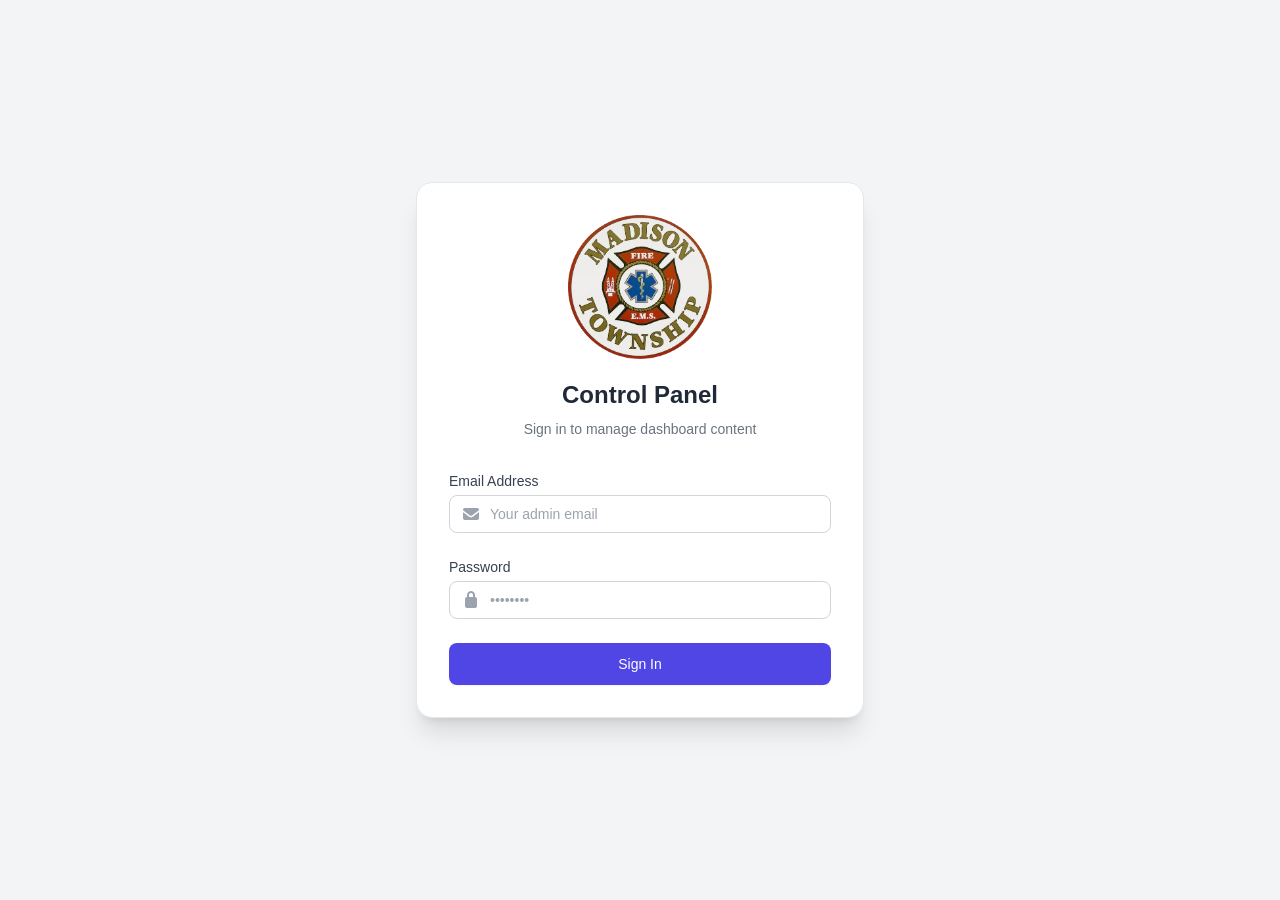
<file: deptadmin/index.html>
<!DOCTYPE html>
<html lang="en">
<head>
    <meta charset="UTF-8">
    <meta name="viewport" content="width=device-width, initial-scale=1.0, user-scalable=no, maximum-scale=1">
    <meta http-equiv="Content-Security-Policy" content="default-src 'self'; script-src 'self'; style-src 'self' 'unsafe-inline'; img-src 'self' data: https:; connect-src 'self' https: wss:; frame-src https:; object-src 'none'; base-uri 'none'; form-action 'self'">
    <title>MTFD Dashboard Admin</title>
    <link rel="icon" type="image/png" href="../Assets/madlogo.png">
    <link rel="apple-touch-icon" href="../Assets/madlogo.png">
    
    <meta name="apple-mobile-web-app-capable" content="yes">
    <meta name="mobile-web-app-capable" content="yes">
    <meta name="apple-mobile-web-app-title" content="DB ADMIN">
    <meta name="apple-mobile-web-app-status-bar-style" content="default">

    <link rel="stylesheet" href="../app/styles.css">
    <link rel="stylesheet" href="../app/admin-icons.css">

    <link rel="stylesheet" href="style.css">

    <script src="../app/firebase-client.js"></script>
    <script src="../app/safe-content.js"></script>
    <script type="module" src="main.js"></script>
</head>
<body class="flex h-screen overflow-hidden text-gray-800 bg-gray-100 relative font-inter">

    <div id="login-view" class="fixed inset-0 z-[100] bg-gray-100 flex flex-col items-center justify-center p-4">
        <div class="bg-white p-8 rounded-2xl shadow-xl w-full max-w-md border border-gray-200">
            <div class="text-center mb-8">
                <img src="../Assets/madlogo.png" alt="Madison Township Fire Department logo" class="mx-auto h-36 w-36 object-contain mb-5">
                <h1 class="text-2xl font-bold text-gray-800">Control Panel</h1>
                <p class="text-gray-500 text-sm mt-2">Sign in to manage dashboard content</p>
            </div>
            
            <form id="login-form" class="space-y-6">
                <div>
                    <label for="email" class="block text-sm font-medium text-gray-700 mb-1">Email Address</label>
                    <div class="relative">
                        <div class="absolute inset-y-0 left-0 pl-3 flex items-center pointer-events-none">
                            <i class="fa-solid fa-envelope text-gray-400"></i>
                        </div>
                        <input type="email" id="email" name="email" required class="block w-full pl-10 pr-3 py-2 border border-gray-300 rounded-lg focus:ring-indigo-500 focus:border-indigo-500 sm:text-sm" placeholder="Your admin email">
                    </div>
                </div>

                <div>
                    <label for="password" class="block text-sm font-medium text-gray-700 mb-1">Password</label>
                    <div class="relative">
                        <div class="absolute inset-y-0 left-0 pl-3 flex items-center pointer-events-none">
                            <i class="fa-solid fa-lock text-gray-400"></i>
                        </div>
                        <input type="password" id="password" name="password" required class="block w-full pl-10 pr-3 py-2 border border-gray-300 rounded-lg focus:ring-indigo-500 focus:border-indigo-500 sm:text-sm" placeholder="••••••••">
                    </div>
                </div>

                <div id="login-error" class="hidden bg-red-50 text-red-600 text-sm p-3 rounded-lg border border-red-200 flex items-center">
                    <i class="fa-solid fa-circle-exclamation mr-2"></i>
                    <span id="login-error-msg">Invalid credentials</span>
                </div>

                <button type="submit" id="login-btn" class="w-full flex justify-center py-2.5 px-4 border border-transparent rounded-lg shadow-sm text-sm font-medium text-white bg-indigo-600 hover:bg-indigo-700 focus:outline-none focus:ring-2 focus:ring-offset-2 focus:ring-indigo-500 transition-colors">
                    Sign In
                </button>
            </form>
        </div>
    </div>

    <div id="mobile-header" class="hidden fixed w-full z-30 flex bg-white border-b p-4 md:hidden items-center justify-between h-16">
        <div class="flex items-center font-bold text-xl text-gray-800">
            <img src="../Assets/madlogo.png" alt="MTFD logo" class="h-8 w-8 object-contain mr-3">
            Admin
        </div>
        <button id="mobileMenuBtn" class="text-gray-500 hover:text-gray-900 focus:outline-none">
            <i class="fa-solid fa-bars text-2xl"></i>
        </button>
    </div>

    <aside id="sidebar" class="hidden bg-white border-r w-64 flex-shrink-0 fixed md:static h-full z-40 transform -translate-x-full md:translate-x-0 transition-transform duration-300 ease-in-out flex flex-col">
        <div class="h-16 flex items-center px-6 border-b">
            <img src="../Assets/madlogo.png" alt="MTFD logo" class="h-12 w-12 object-contain mr-3">
            <div class="text-center">
                <span class="text-xl font-bold text-gray-800">MTFD ADMIN</span>
            </div>
        </div>

        <div class="flex-1 overflow-y-auto no-scrollbar py-4">
            <nav class="space-y-1">
                <a href="#" data-route="dashboard" id="nav-dashboard" class="nav-item active flex items-center px-6 py-3 text-gray-600 hover:bg-gray-50 hover:text-gray-900 transition-colors border-l-4 border-transparent">
                    <i class="fa-solid fa-chart-line w-6"></i>
                    <span class="font-medium">Overview</span>
                </a>

                <div class="px-6 pt-4 pb-2 text-xs font-semibold text-gray-400 uppercase tracking-wider">Communication</div>
                
                <a href="#" data-route="news" id="nav-news" class="nav-item flex items-center px-6 py-3 text-gray-600 hover:bg-gray-50 hover:text-gray-900 transition-colors border-l-4 border-transparent">
                    <i class="fa-solid fa-newspaper w-6"></i>
                    <span class="font-medium">News Feed</span>
                </a>
                <a href="#" data-route="ticker" id="nav-ticker" class="nav-item flex items-center px-6 py-3 text-gray-600 hover:bg-gray-50 hover:text-gray-900 transition-colors border-l-4 border-transparent">
                    <i class="fa-solid fa-scroll w-6"></i>
                    <span class="font-medium">Ticker Feed</span>
                </a>

                <div class="px-6 pt-4 pb-2 text-xs font-semibold text-gray-400 uppercase tracking-wider">Operations</div>

                <a href="#" data-route="units" id="nav-units" class="nav-item flex items-center px-6 py-3 text-gray-600 hover:bg-gray-50 hover:text-gray-900 transition-colors border-l-4 border-transparent">
                    <i class="fa-solid fa-truck-medical w-6"></i>
                    <span class="font-medium">Unit Status</span>
                </a>
                <a href="#" data-route="addresses" id="nav-addresses" class="nav-item flex items-center px-6 py-3 text-gray-600 hover:bg-gray-50 hover:text-gray-900 transition-colors border-l-4 border-transparent">
                    <i class="fa-solid fa-map-location-dot w-6"></i>
                    <span class="font-medium">Notable Addresses</span>
                </a>
                <a href="#" data-route="tasks" id="nav-tasks" class="nav-item flex items-center px-6 py-3 text-gray-600 hover:bg-gray-50 hover:text-gray-900 transition-colors border-l-4 border-transparent">
                    <i class="fa-solid fa-list-check w-6"></i>
                    <span class="font-medium">Daily Tasks</span>
                </a>
                <a href="#" data-route="maintenance" id="nav-maintenance" class="nav-item flex items-center px-6 py-3 text-gray-600 hover:bg-gray-50 hover:text-gray-900 transition-colors border-l-4 border-transparent">
                    <i class="fa-solid fa-wrench w-6"></i>
                    <span class="font-medium">Maintenance</span>
                </a>

                <!-- External Links Section -->
                <div class="px-6 pt-4 pb-2 text-xs font-semibold text-gray-400 uppercase tracking-wider">Resources</div>
                
                <a href="https://docs.google.com/presentation/d/1oB6yyEK9UzcGxBrYCue6SYwv5uY3SQtaEXyqaV44ha8/edit?slide=id.p#slide=id.p" target="_blank" rel="noopener noreferrer" class="nav-item flex items-center px-6 py-3 text-gray-600 hover:bg-gray-50 hover:text-gray-900 transition-colors border-l-4 border-transparent">
                    <i class="fa-solid fa-arrow-up-right-from-square w-6"></i>
                    <span class="font-medium">Slides</span>
                </a>
                <a href="https://manage.bryx911.com/login" target="_blank" rel="noopener noreferrer" class="nav-item flex items-center px-6 py-3 text-gray-600 hover:bg-gray-50 hover:text-gray-900 transition-colors border-l-4 border-transparent">
                    <i class="fa-solid fa-arrow-up-right-from-square w-6"></i>
                    <span class="font-medium">Bryx Manager</span>
                </a>
                <a href="https://ago.clarkcountyohio.gov/sheriffdispatch" target="_blank" rel="noopener noreferrer" class="nav-item flex items-center px-6 py-3 text-gray-600 hover:bg-gray-50 hover:text-gray-900 transition-colors border-l-4 border-transparent">
                    <i class="fa-solid fa-arrow-up-right-from-square w-6"></i>
                    <span class="font-medium">Dispatch Map</span>
                </a>
            </nav>
        </div>

        <div class="p-4 border-t bg-gray-50">
            <a href="../admin.html" class="w-full flex items-center px-3 py-2 mb-3 text-sm font-medium text-indigo-700 hover:bg-indigo-50 rounded-lg transition-colors">
                <i class="fa-solid fa-sliders w-6"></i> Master Settings
            </a>
            <div class="flex items-center justify-between">
                <div class="flex items-center">
                    <div class="w-8 h-8 rounded-full bg-indigo-100 flex items-center justify-center text-indigo-600 font-bold">
                        <i class="fa-regular fa-user"></i>
                    </div>
                    <div class="ml-3 truncate">
                        <p class="text-sm font-medium text-gray-700 truncate w-24" id="userStatus">Connecting...</p>
                        <p class="text-xs text-gray-500">Admin Access</p>
                    </div>
                </div>
                <button id="sign-out-button" class="text-gray-400 hover:text-red-600 transition-colors p-2 rounded-full hover:bg-red-50" title="Sign Out">
                    <i class="fa-solid fa-right-from-bracket"></i>
                </button>
            </div>
        </div>
    </aside>

    <div id="sidebarOverlay" class="fixed inset-0 bg-gray-800 bg-opacity-50 z-30 hidden md:hidden"></div>

    <main class="hidden flex-1 overflow-y-auto h-full pt-16 md:pt-0 bg-gray-100 relative" id="main-content">
        
        <div id="view-dashboard" class="view-section active p-6">
            <h1 class="text-3xl font-bold text-gray-900 mb-2">Dashboard</h1>
            <p class="text-gray-500 mb-6">Welcome to the Madison Township Fire Dashboard Control Panel</p>

            <div class="mb-8">
                <button id="force-reload-btn" class="flex items-center justify-center px-4 py-3 border border-transparent rounded-lg shadow-sm text-sm font-medium text-white bg-red-600 hover:bg-red-700 focus:outline-none focus:ring-2 focus:ring-offset-2 focus:ring-red-500 transition-colors w-full md:w-auto" title="Forces all dashboards to reload and clear their cache. Use if slides are not updating.">
                    <i class="fa-solid fa-bolt mr-2"></i> Force Reload All Dashboards
                </button>
            </div>

            <div id="dashboard-grid" class="grid grid-cols-1 md:grid-cols-2 lg:grid-cols-3 gap-6">
                
                <div data-route="news" role="button" tabindex="0" class="bg-white p-6 rounded-xl shadow-sm hover:shadow-md transition cursor-pointer border border-gray-100 group">
                    <div class="flex items-center justify-between mb-4">
                        <div class="p-3 rounded-full bg-blue-100 text-blue-600 group-hover:bg-blue-600 group-hover:text-white transition">
                            <i class="fa-solid fa-newspaper text-xl"></i>
                        </div>
                        <i class="fa-solid fa-chevron-right text-gray-300"></i>
                    </div>
                    <h3 class="text-lg font-bold text-gray-800">News Feed</h3>
                    <p class="text-gray-500 text-sm mt-1">Manage announcements and station news.</p>
                </div>

                <div data-route="units" role="button" tabindex="0" class="bg-white p-6 rounded-xl shadow-sm hover:shadow-md transition cursor-pointer border border-gray-100 group">
                    <div class="flex items-center justify-between mb-4">
                        <div class="p-3 rounded-full bg-green-100 text-green-600 group-hover:bg-green-600 group-hover:text-white transition">
                            <i class="fa-solid fa-truck-medical text-xl"></i>
                        </div>
                        <i class="fa-solid fa-chevron-right text-gray-300"></i>
                    </div>
                    <h3 class="text-lg font-bold text-gray-800">Unit Status</h3>
                    <p class="text-gray-500 text-sm mt-1">Update operational status and locations.</p>
                </div>

                <div data-route="ticker" role="button" tabindex="0" class="bg-white p-6 rounded-xl shadow-sm hover:shadow-md transition cursor-pointer border border-gray-100 group">
                    <div class="flex items-center justify-between mb-4">
                        <div class="p-3 rounded-full bg-purple-100 text-purple-600 group-hover:bg-purple-600 group-hover:text-white transition">
                            <i class="fa-solid fa-scroll text-xl"></i>
                        </div>
                        <i class="fa-solid fa-chevron-right text-gray-300"></i>
                    </div>
                    <h3 class="text-lg font-bold text-gray-800">Ticker Feed</h3>
                    <p class="text-gray-500 text-sm mt-1">Control the scrolling message bar.</p>
                </div>

                <div data-route="addresses" role="button" tabindex="0" class="bg-white p-6 rounded-xl shadow-sm hover:shadow-md transition cursor-pointer border border-gray-100 group">
                    <div class="flex items-center justify-between mb-4">
                        <div class="p-3 rounded-full bg-red-100 text-red-600 group-hover:bg-red-600 group-hover:text-white transition">
                            <i class="fa-solid fa-map-location-dot text-xl"></i>
                        </div>
                        <i class="fa-solid fa-chevron-right text-gray-300"></i>
                    </div>
                    <h3 class="text-lg font-bold text-gray-800">Notable Addresses</h3>
                    <p class="text-gray-500 text-sm mt-1">Manage alerts for specific locations.</p>
                </div>

                <div data-route="tasks" role="button" tabindex="0" class="bg-white p-6 rounded-xl shadow-sm hover:shadow-md transition cursor-pointer border border-gray-100 group">
                    <div class="flex items-center justify-between mb-4">
                        <div class="p-3 rounded-full bg-indigo-100 text-indigo-600 group-hover:bg-indigo-600 group-hover:text-white transition">
                            <i class="fa-solid fa-list-check text-xl"></i>
                        </div>
                        <i class="fa-solid fa-chevron-right text-gray-300"></i>
                    </div>
                    <h3 class="text-lg font-bold text-gray-800">Daily Tasks</h3>
                    <p class="text-gray-500 text-sm mt-1">Manage recurring station duties.</p>
                </div>

                <div data-route="maintenance" role="button" tabindex="0" class="bg-white p-6 rounded-xl shadow-sm hover:shadow-md transition cursor-pointer border border-gray-100 group">
                    <div class="flex items-center justify-between mb-4">
                        <div class="p-3 rounded-full bg-yellow-100 text-yellow-600 group-hover:bg-yellow-600 group-hover:text-white transition">
                            <i class="fa-solid fa-wrench text-xl"></i>
                        </div>
                        <i class="fa-solid fa-chevron-right text-gray-300"></i>
                    </div>
                    <h3 class="text-lg font-bold text-gray-800">Maintenance</h3>
                    <p class="text-gray-500 text-sm mt-1">Track repairs and service requests.</p>
                </div>

            </div>
        </div>

        <div id="view-news" class="view-section hidden p-6">
            <h1 class="text-3xl font-bold text-gray-900 mb-6">News Feed</h1>
            <div class="grid grid-cols-1 lg:grid-cols-2 gap-6">
                <div class="w-full">
                    <div class="bg-white p-6 rounded-xl shadow-sm border border-gray-100">
                        <h2 class="text-lg font-bold text-gray-800 mb-4">Create Post</h2>
                        <form id="data-form" class="space-y-4">
                            <div>
                                <label class="block text-xs font-semibold text-gray-600 uppercase mb-1">Title</label>
                                <input type="text" name="Title" class="w-full px-3 py-2 border rounded-lg focus:ring-2 focus:ring-blue-500 text-sm" required>
                            </div>
                            <div>
                                <label class="block text-xs font-semibold text-gray-600 uppercase mb-1">Description</label>
                                <textarea name="Description" rows="4" class="w-full px-3 py-2 border rounded-lg focus:ring-2 focus:ring-blue-500 text-sm" required></textarea>
                            </div>
                            <div>
                                <label class="block text-xs font-semibold text-gray-600 uppercase mb-1">Location</label>
                                <input type="text" name="Location" class="w-full px-3 py-2 border rounded-lg focus:ring-2 focus:ring-blue-500 text-sm">
                            </div>
                            <div class="grid grid-cols-2 gap-3">
                                <div>
                                    <label class="block text-xs font-semibold text-gray-600 uppercase mb-1">Applies To</label>
                                    <select name="Applies To" class="w-full px-3 py-2 border rounded-lg bg-white text-sm" required>
                                        <option value="ALL">ALL</option>
                                        <option value="EMS">EMS</option>
                                        <option value="FIRE">FIRE</option>
                                    </select>
                                </div>
                                <div>
                                    <label class="block text-xs font-semibold text-gray-600 uppercase mb-1">Posted By</label>
                                    <input name="Posted by" class="w-full px-3 py-2 border rounded-lg bg-white text-sm" required type="text" placeholder="Name or rank">
                                </div>
                            </div>
                            <div class="grid grid-cols-1 gap-3">
                                <div>
                                    <label class="block text-xs font-semibold text-gray-600 uppercase mb-1">Post Date</label>
                                    <input type="datetime-local" id="post-date" name="Date/Time to Post" class="w-full px-3 py-2 border rounded-lg text-sm" required>
                                </div>
                                <div>
                                    <label class="block text-xs font-semibold text-gray-600 uppercase mb-1">Remove Date (Optional)</label>
                                    <input type="date" name="Date to Remove" class="w-full px-3 py-2 border rounded-lg text-sm">
                                </div>
                            </div>
                            <button type="submit" id="submit-button" class="w-full bg-blue-600 hover:bg-blue-700 text-white font-semibold py-2 rounded-lg transition text-sm flex justify-center items-center">
                                <span id="button-text">Publish Post</span>
                                <div id="button-loader" class="hidden w-4 h-4 border-2 border-white border-t-transparent rounded-full animate-spin ml-2"></div>
                            </button>
                        </form>
                        <div id="message-box-news" class="mt-4 hidden p-3 rounded-lg text-sm">
                            <p id="message-text-news"></p>
                        </div>
                    </div>
                </div>
                
                <div class="w-full">
                    <div class="bg-white p-6 rounded-xl shadow-sm border border-gray-100 min-h-[500px]">
                        <div class="flex justify-between items-center mb-6">
                            <h2 class="text-lg font-bold text-gray-800">Active Posts</h2>
                            <button id="refresh-posts-button" class="text-blue-600 hover:bg-blue-50 px-3 py-1 rounded text-sm font-medium transition flex items-center">
                                <i class="fa-solid fa-rotate-right mr-2" id="refresh-icon"></i>
                                Refresh
                            </button>
                        </div>
                        <div id="posts-message-area" class="text-center text-sm text-gray-500 mb-4 hidden"></div>
                        <div id="existing-posts-container" class="grid grid-cols-1 gap-4">
                            </div>
                    </div>
                </div>
            </div>
        </div>

        <div id="view-units" class="view-section hidden p-6">
            <h1 class="text-3xl font-bold text-gray-900 mb-6">Unit Status</h1>
            <div class="grid grid-cols-1 lg:grid-cols-2 gap-6">
                <div class="w-full">
                    <div class="bg-white p-6 rounded-xl shadow-sm border border-gray-100">
                        <h2 class="text-lg font-bold text-gray-800 mb-4">Update Status</h2>
                        <form id="update-form" class="space-y-4">
                            <div>
                                <label class="block text-xs font-semibold text-gray-600 uppercase mb-1">Unit</label>
                                <select name="unit" class="w-full px-3 py-2 border rounded-lg bg-white text-sm" required>
                                    <option value="" disabled selected>Select Unit</option>
                                    <option value="MEDIC 77">MEDIC 77</option>
                                    <option value="MEDIC 77A">MEDIC 77A</option>
                                    <option value="ENGINE 77">ENGINE 77</option>
                                    <option value="ENGINE 77A">ENGINE 77A</option>
                                    <option value="BRUSH 77">BRUSH 77</option>
                                    <option value="AIR 77">AIR 77</option>
                                </select>
                            </div>
                            <div>
                                <label class="block text-xs font-semibold text-gray-600 uppercase mb-1">Status</label>
                                <select name="status" class="w-full px-3 py-2 border rounded-lg bg-white text-sm" required>
                                    <option value="In Service">In Service</option>
                                    <option value="Limited Service">Limited Service</option>
                                    <option value="OOS">OOS</option>
                                </select>
                            </div>
                            <div>
                                <label class="block text-xs font-semibold text-gray-600 uppercase mb-1">Location</label>
                                <input type="text" name="location" class="w-full px-3 py-2 border rounded-lg text-sm" required>
                            </div>
                            <div>
                                <label class="block text-xs font-semibold text-gray-600 uppercase mb-1">Comments</label>
                                <textarea name="comments" rows="2" class="w-full px-3 py-2 border rounded-lg text-sm"></textarea>
                            </div>
                            <button type="submit" id="submit-button-unit" class="w-full bg-green-600 hover:bg-green-700 text-white font-semibold py-2 rounded-lg transition text-sm flex justify-center items-center">
                                <span class="button-text">Update</span>
                                <div class="button-spinner hidden w-4 h-4 border-2 border-white border-t-transparent rounded-full animate-spin ml-2"></div>
                            </button>
                        </form>
                        <div id="message-box-unit" class="mt-4 hidden p-3 rounded-lg text-sm text-center"></div>
                    </div>
                </div>
                <div class="w-full">
                    <div class="bg-white p-6 rounded-xl shadow-sm border border-gray-100 min-h-[400px]">
                        <div class="flex justify-between items-center mb-6">
                            <h2 class="text-lg font-bold text-gray-800">Fleet Overview</h2>
                            <span class="text-xs font-medium bg-green-100 text-green-700 px-2 py-1 rounded-full animate-pulse">Live</span>
                        </div>
                        <div id="status-message-area" class="hidden text-center text-sm text-gray-500 mb-4"></div>
                        <div id="unit-status-container" class="grid grid-cols-2 gap-4 w-full">
                            </div>
                    </div>
                </div>
            </div>
        </div>

        <div id="view-ticker" class="view-section hidden p-6">
            <h1 class="text-3xl font-bold text-gray-900 mb-6">Ticker Feed</h1>
            <div class="grid grid-cols-1 lg:grid-cols-2 gap-6">
                <div class="w-full">
                    <div class="bg-white p-6 rounded-xl shadow-sm border border-gray-100">
                        <h2 class="text-lg font-bold text-gray-800 mb-4">Add Ticker Message</h2>
                        <form id="dataForm-ticker" class="space-y-4">
                            <div>
                                <label class="block text-xs font-semibold text-gray-600 uppercase mb-1">Start Time</label>
                                <input type="datetime-local" id="startDateTime" name="startDateTime" class="w-full px-3 py-2 border rounded-lg text-sm" required>
                            </div>
                            <div>
                                <label class="block text-xs font-semibold text-gray-600 uppercase mb-1">End Time</label>
                                <input type="datetime-local" id="endDateTime" name="endDateTime" class="w-full px-3 py-2 border rounded-lg text-sm" required>
                            </div>
                            <div>
                                <label class="block text-xs font-semibold text-gray-600 uppercase mb-1">Message</label>
                                <textarea id="message" name="message" rows="3" class="w-full px-3 py-2 border rounded-lg text-sm" required></textarea>
                            </div>
                            <button type="submit" id="submitButton-ticker" class="w-full bg-purple-600 hover:bg-purple-700 text-white font-semibold py-2 rounded-lg transition text-sm">
                                Add to Ticker
                            </button>
                        </form>
                        <div id="responseMessage-ticker" class="mt-4 hidden p-3 rounded-lg text-sm text-center"></div>
                    </div>
                </div>
                <div class="w-full">
                    <div class="bg-white p-6 rounded-xl shadow-sm border border-gray-100 min-h-[400px]">
                        <div class="flex justify-between items-center mb-6">
                            <h2 class="text-lg font-bold text-gray-800">Active Tickers</h2>
                            <span class="text-xs font-medium bg-green-100 text-green-700 px-2 py-1 rounded-full animate-pulse">Live</span>
                        </div>
                        <div id="existing-tickers-container" class="space-y-3">
                            </div>
                    </div>
                </div>
            </div>
        </div>

        <div id="view-addresses" class="view-section hidden p-6">
            <h1 class="text-3xl font-bold text-gray-900 mb-6">Notable Addresses</h1>
            <div class="grid grid-cols-1 lg:grid-cols-2 gap-6">
                <div class="w-full">
                    <div class="bg-white p-6 rounded-xl shadow-sm border border-gray-100">
                        <h2 class="text-lg font-bold text-gray-800 mb-4">Add Address Alert</h2>
                        <form id="contact-form" class="space-y-4">
                            <div>
                                <label class="block text-xs font-semibold text-gray-600 uppercase mb-1">Address</label>
                                <input type="text" name="Address" class="w-full px-3 py-2 border rounded-lg text-sm" required>
                            </div>
                            <div>
                                <label class="block text-xs font-semibold text-gray-600 uppercase mb-1">Note</label>
                                <textarea name="Note" rows="3" class="w-full px-3 py-2 border rounded-lg text-sm" required></textarea>
                            </div>
                            <div>
                                <label class="block text-xs font-semibold text-gray-600 uppercase mb-1">Priority</label>
                                <select name="Priority" class="w-full px-3 py-2 border rounded-lg bg-white text-sm" required>
                                    <option value="Green">General (Green)</option>
                                    <option value="Yellow">Important (Yellow)</option>
                                    <option value="Red">Urgent (Red)</option>
                                </select>
                            </div>
                            <button type="submit" id="submit-button-address" class="w-full bg-red-600 hover:bg-red-700 text-white font-semibold py-2 rounded-lg transition text-sm flex justify-center items-center">
                                <span class="button-text">Save Alert</span>
                                <div class="button-spinner hidden w-4 h-4 border-2 border-white border-t-transparent rounded-full animate-spin ml-2"></div>
                            </button>
                        </form>
                        <div id="status-message-address" class="mt-4 hidden p-3 rounded-lg text-sm text-center"></div>
                    </div>
                </div>
                <div class="w-full">
                    <div class="bg-white p-6 rounded-xl shadow-sm border border-gray-100 min-h-[400px]">
                        <div class="flex justify-between items-center mb-6">
                            <h2 class="text-lg font-bold text-gray-800">Alerts List</h2>
                            <span class="text-xs font-medium bg-green-100 text-green-700 px-2 py-1 rounded-full animate-pulse">Live</span>
                        </div>
                        <div id="addresses-message-area" class="hidden text-center text-sm text-gray-500 mb-4"></div>
                        <div id="existing-addresses-container" class="grid grid-cols-1 md:grid-cols-2 gap-4">
                            </div>
                    </div>
                </div>
            </div>
        </div>

        <div id="view-tasks" class="view-section hidden p-6">
            <h1 class="text-3xl font-bold text-gray-900 mb-6">Daily Tasks</h1>
            <div class="grid grid-cols-1 lg:grid-cols-2 gap-6">
                <div class="w-full">
                    <div class="bg-white p-6 rounded-xl shadow-sm border border-gray-100">
                        <h2 class="text-lg font-bold text-gray-800 mb-4">Add Task</h2>
                        <form id="task-form" class="space-y-4">
                            <div>
                                <label class="block text-xs font-semibold text-gray-600 uppercase mb-1">Task Description</label>
                                <textarea name="Task" rows="2" class="w-full px-3 py-2 border rounded-lg text-sm" required></textarea>
                            </div>
                            <div>
                                <label class="block text-xs font-semibold text-gray-600 uppercase mb-1">Assignee</label>
                                <input type="text" name="Assignee" class="w-full px-3 py-2 border rounded-lg text-sm" placeholder="e.g. Station Crew" required>
                            </div>
                            <div>
                                <label class="block text-xs font-semibold text-gray-600 uppercase mb-2">Schedule</label>
                                <div class="grid grid-cols-2 gap-2 text-sm">
                                    <label class="flex items-center space-x-2"><input type="checkbox" name="task-day" value="Daily" class="rounded text-indigo-600"> <span>Daily</span></label>
                                    <label class="flex items-center space-x-2"><input type="checkbox" name="task-day" value="Monday" class="rounded text-indigo-600"> <span>Mon</span></label>
                                    <label class="flex items-center space-x-2"><input type="checkbox" name="task-day" value="Tuesday" class="rounded text-indigo-600"> <span>Tue</span></label>
                                    <label class="flex items-center space-x-2"><input type="checkbox" name="task-day" value="Wednesday" class="rounded text-indigo-600"> <span>Wed</span></label>
                                    <label class="flex items-center space-x-2"><input type="checkbox" name="task-day" value="Thursday" class="rounded text-indigo-600"> <span>Thu</span></label>
                                    <label class="flex items-center space-x-2"><input type="checkbox" name="task-day" value="Friday" class="rounded text-indigo-600"> <span>Fri</span></label>
                                    <label class="flex items-center space-x-2"><input type="checkbox" name="task-day" value="Saturday" class="rounded text-indigo-600"> <span>Sat</span></label>
                                    <label class="flex items-center space-x-2"><input type="checkbox" name="task-day" value="Sunday" class="rounded text-indigo-600"> <span>Sun</span></label>
                                </div>
                            </div>
                            <button type="submit" id="submit-button-task" class="w-full bg-indigo-600 hover:bg-indigo-700 text-white font-semibold py-2 rounded-lg transition text-sm flex justify-center items-center">
                                <span class="button-text">Add Task</span>
                                <div class="button-spinner hidden w-4 h-4 border-2 border-white border-t-transparent rounded-full animate-spin ml-2"></div>
                            </button>
                        </form>
                        <div id="message-box-task" class="mt-4 hidden p-3 rounded-lg text-sm text-center"></div>
                    </div>
                </div>
                <div class="w-full">
                    <div class="bg-white p-6 rounded-xl shadow-sm border border-gray-100 min-h-[400px]">
                        <div class="flex justify-between items-center mb-6">
                            <h2 class="text-lg font-bold text-gray-800">Task List</h2>
                            <span class="text-xs font-medium bg-green-100 text-green-700 px-2 py-1 rounded-full animate-pulse">Live</span>
                        </div>
                        <div id="tasks-message-area" class="hidden text-center text-sm text-gray-500 mb-4"></div>
                        <div id="existing-tasks-container" class="space-y-3">
                            </div>
                    </div>
                </div>
            </div>
        </div>

        <div id="view-maintenance" class="view-section hidden p-6">
            <h1 class="text-3xl font-bold text-gray-900 mb-6">Maintenance Log</h1>
            <div class="grid grid-cols-1 lg:grid-cols-2 gap-6">
                <div class="w-full">
                    <div class="bg-white p-6 rounded-xl shadow-sm border border-gray-100">
                        <h2 class="text-lg font-bold text-gray-800 mb-4">Add Entry</h2>
                        <form id="maintenance-form" class="space-y-4">
                            <div>
                                <label class="block text-xs font-semibold text-gray-600 uppercase mb-1">Vendor</label>
                                <input type="text" name="Vendor" class="w-full px-3 py-2 border rounded-lg text-sm" placeholder="e.g. Cummins" required>
                            </div>
                            <div>
                                <label class="block text-xs font-semibold text-gray-600 uppercase mb-1">Service/Issue</label>
                                <textarea name="Service" rows="3" class="w-full px-3 py-2 border rounded-lg text-sm" required></textarea>
                            </div>
                            <div>
                                <label class="block text-xs font-semibold text-gray-600 uppercase mb-1">Location</label>
                                <input type="text" name="Location" class="w-full px-3 py-2 border rounded-lg text-sm" required>
                            </div>
                            <div>
                                <label class="block text-xs font-semibold text-gray-600 uppercase mb-1">Date</label>
                                <input type="date" name="Date" class="w-full px-3 py-2 border rounded-lg text-sm" required>
                            </div>
                            <button type="submit" id="submit-button-maintenance" class="w-full bg-yellow-600 hover:bg-yellow-700 text-white font-semibold py-2 rounded-lg transition text-sm flex justify-center items-center">
                                <span class="button-text">Log Maintenance</span>
                                <div class="button-spinner hidden w-4 h-4 border-2 border-white border-t-transparent rounded-full animate-spin ml-2"></div>
                            </button>
                        </form>
                        <div id="message-box-maintenance" class="mt-4 hidden p-3 rounded-lg text-sm text-center"></div>
                    </div>
                </div>
                <div class="w-full">
                    <div class="bg-white p-6 rounded-xl shadow-sm border border-gray-100 min-h-[400px]">
                        <div class="flex justify-between items-center mb-6">
                            <h2 class="text-lg font-bold text-gray-800">Service History</h2>
                            <span class="text-xs font-medium bg-green-100 text-green-700 px-2 py-1 rounded-full animate-pulse">Live</span>
                        </div>
                        <div id="maintenance-message-area" class="hidden text-center text-sm text-gray-500 mb-4"></div>
                        <div id="existing-maintenance-container" class="space-y-3">
                            </div>
                    </div>
                </div>
            </div>
        </div>

    </main>

    <div id="edit-post-modal" class="modal">
        <div class="modal-content">
            <div class="flex justify-between items-center mb-4 pb-2 border-b">
                <h2 class="text-lg font-bold text-gray-800">Edit News Post</h2>
                <span id="modal-close-button" class="modal-close cursor-pointer text-gray-400 hover:text-gray-800 text-2xl">&times;</span>
            </div>
            <form id="edit-form" class="space-y-4">
                <input type="hidden" id="edit-row-id" name="rowId">
                <div>
                    <label class="block text-xs font-semibold text-gray-600 uppercase mb-1">Title</label>
                    <input type="text" id="edit-title" name="Title" class="w-full px-3 py-2 border rounded-lg text-sm" required>
                </div>
                <div>
                    <label class="block text-xs font-semibold text-gray-600 uppercase mb-1">Description</label>
                    <textarea id="edit-description" name="Description" rows="4" class="w-full px-3 py-2 border rounded-lg text-sm" required></textarea>
                </div>
                <div class="grid grid-cols-2 gap-4">
                     <div>
                        <label class="block text-xs font-semibold text-gray-600 uppercase mb-1">Location</label>
                        <input type="text" id="edit-location-news" name="Location" class="w-full px-3 py-2 border rounded-lg text-sm">
                    </div>
                    <div>
                        <label class="block text-xs font-semibold text-gray-600 uppercase mb-1">Posted By</label>
                        <input id="edit-posted-by" name="Posted by" class="w-full px-3 py-2 border rounded-lg bg-white text-sm" type="text" placeholder="Name or rank">
                    </div>
                </div>
                <div class="grid grid-cols-2 gap-4">
                    <div>
                        <label class="block text-xs font-semibold text-gray-600 uppercase mb-1">Applies To</label>
                        <select id="edit-applies-to" name="Applies To" class="w-full px-3 py-2 border rounded-lg bg-white text-sm">
                            <option value="ALL">ALL</option>
                            <option value="EMS">EMS</option>
                            <option value="FIRE">FIRE</option>
                        </select>
                    </div>
                    <div>
                         <label class="block text-xs font-semibold text-gray-600 uppercase mb-1">Post Date</label>
                         <input type="datetime-local" id="edit-post-date" name="Date/Time to Post" class="w-full px-3 py-2 border rounded-lg text-sm">
                    </div>
                </div>
                <div>
                     <label class="block text-xs font-semibold text-gray-600 uppercase mb-1">Remove Date (Optional)</label>
                     <input type="date" id="edit-remove-date" name="Date to Remove" class="w-full px-3 py-2 border rounded-lg text-sm">
                </div>
                <div class="flex justify-end gap-2 pt-4 border-t">
                    <button type="button" id="edit-cancel-button" class="px-4 py-2 bg-gray-100 text-gray-700 rounded-lg hover:bg-gray-200 text-sm">Cancel</button>
                    <button type="submit" id="edit-save-button" class="px-4 py-2 bg-blue-600 text-white rounded-lg hover:bg-blue-700 text-sm">Save Changes</button>
                </div>
            </form>
        </div>
    </div>

    <div id="edit-task-modal" class="modal">
        <div class="modal-content">
            <div class="flex justify-between items-center mb-4 pb-2 border-b">
                <h2 class="text-lg font-bold text-gray-800">Edit Task</h2>
                <span id="task-modal-close-button" class="modal-close cursor-pointer text-gray-400 hover:text-gray-800 text-2xl">&times;</span>
            </div>
            <form id="edit-task-form" class="space-y-4">
                <div>
                    <label class="block text-xs font-semibold text-gray-600 uppercase mb-1">Task</label>
                    <textarea id="edit-task-task" name="Task" rows="3" class="w-full px-3 py-2 border rounded-lg text-sm" required></textarea>
                </div>
                <div>
                    <label class="block text-xs font-semibold text-gray-600 uppercase mb-1">Assignee</label>
                    <input type="text" id="edit-task-assignee" name="Assignee" class="w-full px-3 py-2 border rounded-lg text-sm" required>
                </div>
                <div>
                    <label class="block text-xs font-semibold text-gray-600 uppercase mb-2">Schedule</label>
                    <div class="grid grid-cols-2 gap-2 text-sm">
                        <label class="flex items-center space-x-2"><input type="checkbox" name="edit-task-day" value="Daily" class="rounded text-indigo-600"> <span>Daily</span></label>
                        <label class="flex items-center space-x-2"><input type="checkbox" name="edit-task-day" value="Monday" class="rounded text-indigo-600"> <span>Mon</span></label>
                        <label class="flex items-center space-x-2"><input type="checkbox" name="edit-task-day" value="Tuesday" class="rounded text-indigo-600"> <span>Tue</span></label>
                        <label class="flex items-center space-x-2"><input type="checkbox" name="edit-task-day" value="Wednesday" class="rounded text-indigo-600"> <span>Wed</span></label>
                        <label class="flex items-center space-x-2"><input type="checkbox" name="edit-task-day" value="Thursday" class="rounded text-indigo-600"> <span>Thu</span></label>
                        <label class="flex items-center space-x-2"><input type="checkbox" name="edit-task-day" value="Friday" class="rounded text-indigo-600"> <span>Fri</span></label>
                        <label class="flex items-center space-x-2"><input type="checkbox" name="edit-task-day" value="Saturday" class="rounded text-indigo-600"> <span>Sat</span></label>
                        <label class="flex items-center space-x-2"><input type="checkbox" name="edit-task-day" value="Sunday" class="rounded text-indigo-600"> <span>Sun</span></label>
                    </div>
                </div>
                <div class="flex justify-end gap-2 pt-4 border-t">
                    <button type="button" id="edit-task-cancel-button" class="px-4 py-2 bg-gray-100 text-gray-700 rounded-lg hover:bg-gray-200 text-sm">Cancel</button>
                    <button type="submit" id="edit-task-save-button" class="px-4 py-2 bg-blue-600 text-white rounded-lg hover:bg-blue-700 text-sm">Save Changes</button>
                </div>
            </form>
        </div>
    </div>

    <div id="edit-address-modal" class="modal">
        <div class="modal-content">
            <div class="flex justify-between items-center mb-4 pb-2 border-b">
                <h2 class="text-lg font-bold text-gray-800">Edit Address</h2>
                <span id="address-modal-close-button" class="modal-close cursor-pointer text-gray-400 hover:text-gray-800 text-2xl">&times;</span>
            </div>
            <form id="edit-address-form" class="space-y-4">
                <div>
                    <label class="block text-xs font-semibold text-gray-600 uppercase mb-1">Address</label>
                    <input type="text" id="edit-address-address" name="Address" class="w-full px-3 py-2 border rounded-lg text-sm" required>
                </div>
                <div>
                    <label class="block text-xs font-semibold text-gray-600 uppercase mb-1">Note</label>
                    <textarea id="edit-address-note" name="Note" rows="3" class="w-full px-3 py-2 border rounded-lg text-sm" required></textarea>
                </div>
                <div>
                    <label class="block text-xs font-semibold text-gray-600 uppercase mb-1">Priority</label>
                    <select id="edit-address-priority" name="Priority" class="w-full px-3 py-2 border rounded-lg bg-white text-sm" required>
                        <option value="Green">General</option>
                        <option value="Yellow">Important</option>
                        <option value="Red">Urgent</option>
                    </select>
                </div>
                <div class="flex justify-end gap-2 pt-4 border-t">
                    <button type="button" id="edit-address-cancel-button" class="px-4 py-2 bg-gray-100 text-gray-700 rounded-lg hover:bg-gray-200 text-sm">Cancel</button>
                    <button type="submit" id="edit-address-save-button" class="px-4 py-2 bg-blue-600 text-white rounded-lg hover:bg-blue-700 text-sm">Save Changes</button>
                </div>
            </form>
        </div>
    </div>

    <div id="edit-maintenance-modal" class="modal">
        <div class="modal-content">
            <div class="flex justify-between items-center mb-4 pb-2 border-b">
                <h2 class="text-lg font-bold text-gray-800">Edit Entry</h2>
                <span id="maintenance-modal-close-button" class="modal-close cursor-pointer text-gray-400 hover:text-gray-800 text-2xl">&times;</span>
            </div>
            <form id="edit-maintenance-form" class="space-y-4">
                <div>
                    <label class="block text-xs font-semibold text-gray-600 uppercase mb-1">Vendor</label>
                    <input type="text" id="edit-maintenance-vendor" name="Vendor" class="w-full px-3 py-2 border rounded-lg text-sm" required>
                </div>
                <div>
                    <label class="block text-xs font-semibold text-gray-600 uppercase mb-1">Service</label>
                    <textarea id="edit-maintenance-service" name="Service" rows="3" class="w-full px-3 py-2 border rounded-lg text-sm" required></textarea>
                </div>
                <div>
                    <label class="block text-xs font-semibold text-gray-600 uppercase mb-1">Location</label>
                    <input type="text" id="edit-maintenance-location" name="Location" class="w-full px-3 py-2 border rounded-lg text-sm" required>
                </div>
                <div>
                    <label class="block text-xs font-semibold text-gray-600 uppercase mb-1">Date</label>
                    <input type="date" id="edit-maintenance-date" name="Date" class="w-full px-3 py-2 border rounded-lg text-sm" required>
                </div>
                <div class="flex justify-end gap-2 pt-4 border-t">
                    <button type="button" id="edit-maintenance-cancel-button" class="px-4 py-2 bg-gray-100 text-gray-700 rounded-lg hover:bg-gray-200 text-sm">Cancel</button>
                    <button type="submit" id="edit-maintenance-save-button" class="px-4 py-2 bg-blue-600 text-white rounded-lg hover:bg-blue-700 text-sm">Save Changes</button>
                </div>
            </form>
        </div>
    </div>

</body>
</html>
</file>
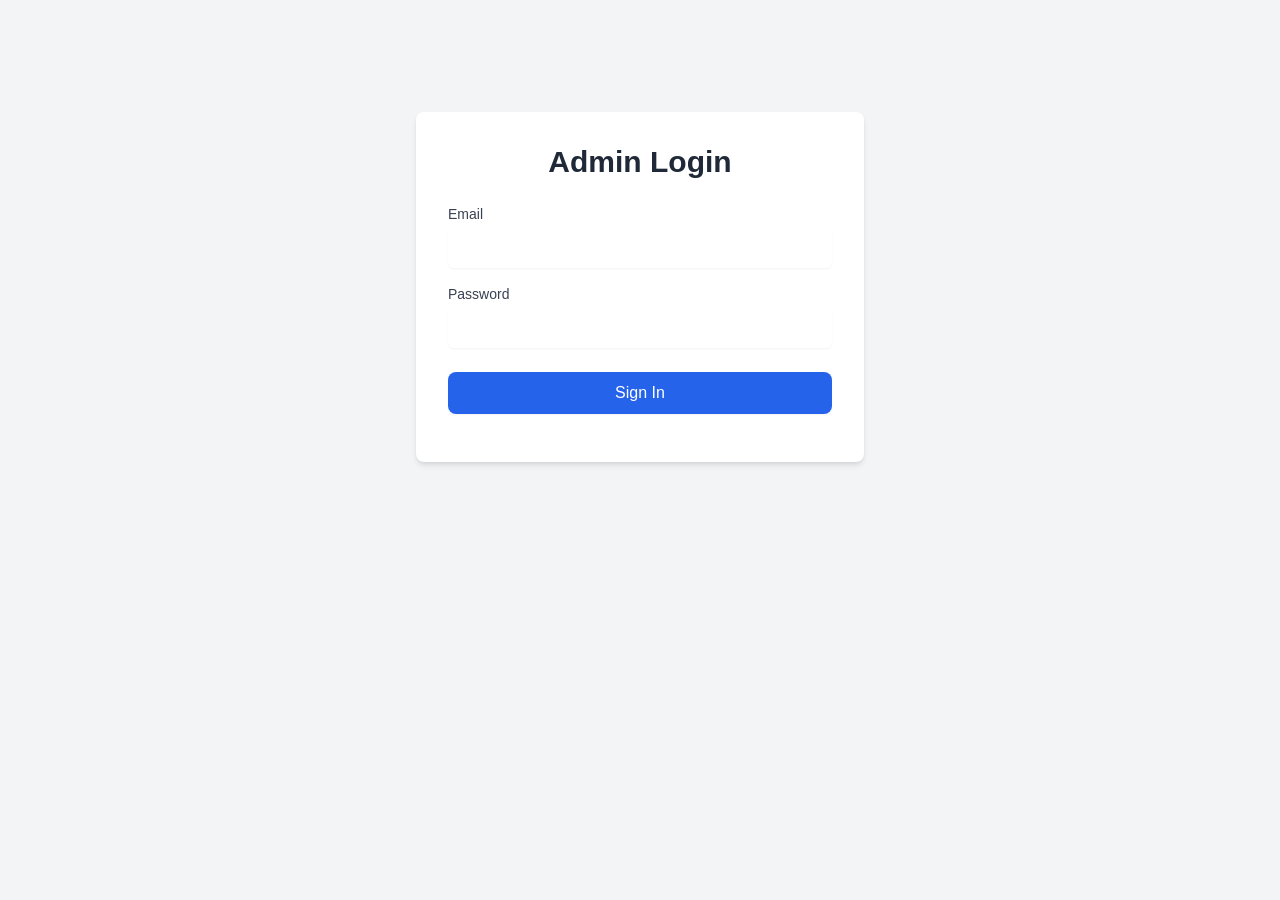
<file: admin.html>
<!DOCTYPE html>
<html lang="en">
<head>
    <meta charset="UTF-8">
    <meta name="viewport" content="width=device-width, initial-scale=1.0">
    <meta http-equiv="Content-Security-Policy" content="default-src 'self'; script-src 'self' 'sha256-ZtpiIpVb1ia5Tji3JrpU0xFDbgjRL5iAVHA445b5sDw='; style-src 'self' 'unsafe-inline'; img-src 'self' data: https:; connect-src 'self' https: wss:; frame-src https:; object-src 'none'; base-uri 'none'; form-action 'self'">
    <title>MTFD Master Settings</title>
    <link rel="icon" type="image/png" href="Assets/madlogo.png">
    <link rel="stylesheet" href="app/styles.css">
    <script src="app/firebase-client.js"></script>
    <script src="app/safe-content.js"></script>
    <style>
        .form-grid { display: grid; grid-template-columns: repeat(auto-fit, minmax(250px, 1fr)); gap: 1rem; }
        .tab-panel { display: none; }
    </style>
</head>
<body class="bg-gray-100 text-gray-900 min-h-screen p-8">

    <div id="login-wrapper" class="max-w-md mx-auto bg-white shadow-md rounded-lg p-8 mt-20">
        <h2 class="text-3xl font-black text-center text-gray-800 mb-6">Admin Login</h2>
        <form id="login-form">
            <div>
                <label for="login-email" class="block text-sm font-medium text-gray-700">Email</label>
                <input type="email" id="login-email" required class="mt-1 block w-full rounded-md border-gray-300 shadow-sm p-2 text-black">
            </div>
            <div class="mt-4">
                <label for="login-password" class="block text-sm font-medium text-gray-700">Password</label>
                <input type="password" id="login-password" required class="mt-1 block w-full rounded-md border-gray-300 shadow-sm p-2 text-black">
            </div>
            <div class="mt-6">
                <button type="submit" class="w-full inline-flex justify-center rounded-lg border border-transparent bg-blue-600 py-2 px-6 text-base font-medium text-white shadow-sm hover:bg-blue-700">Sign In</button>
            </div>
            <p id="login-error" class="text-red-500 text-sm text-center mt-4"></p>
        </form>
    </div>

    <div id="admin-wrapper" class="max-w-6xl mx-auto hidden">
        <div class="flex justify-between items-center mb-6 flex-wrap">
            <div>
                <h1 class="text-4xl font-black text-gray-800">MTFD Master Settings</h1>
                <p id="user-email-display" class="text-sm text-gray-600 mt-1"></p>
            </div>
            <div class="flex flex-wrap gap-4 mt-4 md:mt-0">
                <a href="deptadmin/index.html" class="inline-flex justify-center rounded-lg border border-indigo-200 bg-indigo-50 py-2 px-6 text-base font-medium text-indigo-700 shadow-sm hover:bg-indigo-100">Daily Content Admin</a>
                <button id="manual-refresh-btn" class="inline-flex justify-center rounded-lg border border-transparent bg-green-600 py-2 px-6 text-base font-medium text-white shadow-sm hover:bg-green-700">Refresh Dashboard</button>
                <button id="force-reload-btn" class="inline-flex justify-center rounded-lg border border-transparent bg-red-600 py-2 px-6 text-base font-medium text-white shadow-sm hover:bg-red-700">Force Reload All</button>
                <button id="force-update-btn" type="button" class="inline-flex justify-center rounded-lg border border-transparent bg-blue-600 py-2 px-6 text-base font-medium text-white shadow-sm hover:bg-blue-700 disabled:opacity-50">Update Kiosks Now</button>
                <button id="sign-out-btn" class="inline-flex justify-center rounded-lg border border-gray-300 bg-white py-2 px-6 text-base font-medium text-gray-700 shadow-sm hover:bg-gray-50">Sign Out</button>
            </div>
        </div>

        <p class="text-sm text-gray-600 mb-2">Update Kiosks Now checks for a newer app version and installs it as soon as the download finishes. Active alerts finish first. Requires kiosk app 1.0.3 or later.</p>
        <p id="force-update-status" class="text-sm text-gray-700 mb-6" role="status" aria-live="polite"></p>

        <div id="global-error-panel" class="hidden bg-red-100 border-l-4 border-red-500 text-red-700 p-4 mb-6" role="alert">
            <p class="font-bold">Error</p>
            <p id="global-error-message"></p>
        </div>

        <nav class="mb-6">
            <ul class="flex border-b border-gray-300 flex-wrap">
                <li><button data-tab="weather" class="nav-tab py-2 px-4 font-medium">Weather</button></li>
                <li><button data-tab="gslides" class="nav-tab py-2 px-4 font-medium">Google Slides</button></li>
                <li><button data-tab="news" class="nav-tab py-2 px-4 font-medium">News Feed</button></li>
                <li><button data-tab="nws" class="nav-tab py-2 px-4 font-medium">Alerts</button></li>
                <li><button data-tab="dispatch" class="nav-tab py-2 px-4 font-medium">Dispatch</button></li>
                <li><button data-tab="translations" class="nav-tab py-2 px-4 font-medium">Translations</button></li>
                <li><button data-tab="slide-management" class="nav-tab py-2 px-4 font-medium">Slide Management</button></li>
            </ul>
        </nav>

        <div id="tab-content">
            <div id="config-container" class="bg-white p-6 rounded-lg shadow-md mb-8">
                <div id="config-loading-spinner" class="text-center p-8">Loading Settings...</div>

                <form id="config-form" class="hidden">
                    <div id="tab-weather" class="tab-panel">
                        <fieldset class="border-t border-b border-gray-200 py-6">
                            <legend class="text-lg font-medium text-gray-900">Weather Widget</legend>
                            <div class="form-grid mt-4">
                                <div><label class="block text-sm font-medium text-gray-700">Location Name</label><input type="text" id="weather_locationName" class="mt-1 block w-full rounded-md border-gray-300 shadow-sm p-2 text-black"></div>
                                <div><label class="block text-sm font-medium text-gray-700">Latitude</label><input type="number" step="any" id="weather_latitude" class="mt-1 block w-full rounded-md border-gray-300 shadow-sm p-2 text-black"></div>
                                <div><label class="block text-sm font-medium text-gray-700">Longitude</label><input type="number" step="any" id="weather_longitude" class="mt-1 block w-full rounded-md border-gray-300 shadow-sm p-2 text-black"></div>
                                <div><label class="block text-sm font-medium text-gray-700">Refresh (min)</label><input type="number" id="weather_refreshIntervalMinutes" class="mt-1 block w-full rounded-md border-gray-300 shadow-sm p-2 text-black"></div>
                            </div>
                        </fieldset>
                    </div>
                    <div id="tab-gslides" class="tab-panel">
                        <fieldset class="border-b border-gray-200 py-6">
                            <legend class="text-lg font-medium text-gray-900">Google Slides</legend>
                            <div class="form-grid mt-4">
                                <div class="col-span-2"><label class="block text-sm font-medium text-gray-700">Apps Script URL (optional, for automatic slide count)</label><input type="url" id="googleSlides_scriptUrl" class="mt-1 block w-full rounded-md border-gray-300 shadow-sm p-2 text-black"></div>
                                <div class="col-span-2"><label class="block text-sm font-medium text-gray-700">Embed URL Base</label><input type="url" id="googleSlides_embedUrlBase" class="mt-1 block w-full rounded-md border-gray-300 shadow-sm p-2 text-black"></div>
                                <div><label class="block text-sm font-medium text-gray-700" for="googleSlides_slideCount">Slide Count (when no script is connected)</label><input type="number" min="1" max="1000" step="1" id="googleSlides_slideCount" value="1" class="mt-1 block w-full rounded-md border-gray-300 shadow-sm p-2 text-black"></div>
                                <div><label class="block text-sm font-medium text-gray-700">Delay per Slide (s)</label><input type="number" id="googleSlides_delayPerSlideSeconds" class="mt-1 block w-full rounded-md border-gray-300 shadow-sm p-2 text-black"></div>
                                <div><label class="block text-sm font-medium text-gray-700">Refresh (min)</label><input type="number" id="googleSlides_refreshIntervalMinutes" class="mt-1 block w-full rounded-md border-gray-300 shadow-sm p-2 text-black"></div>
                            </div>
                        </fieldset>
                    </div>
                    <div id="tab-news" class="tab-panel">
                         <fieldset class="border-b border-gray-200 py-6"><legend class="text-lg font-medium text-gray-900">News Feed</legend><div class="mt-4"><div><label for="newsFeed_secondsPerItem" class="block text-sm font-medium text-gray-700">Seconds Per Item</label><input type="number" id="newsFeed_secondsPerItem" min="1" max="3600" required class="mt-1 block w-full rounded-md border-gray-300 shadow-sm p-2 text-black"><p class="mt-2 text-sm text-gray-500">Each news item displays for this many seconds, then the dashboard moves on after the last item. Save Settings to apply changes.</p></div></div></fieldset>
                    </div>
                    <div id="tab-nws" class="tab-panel">
                        <fieldset class="border-b border-gray-200 py-6">
                            <legend class="text-lg font-medium text-gray-900">Alerts</legend>
                            <div class="form-grid mt-4">
                                <div><label class="block text-sm font-medium text-gray-700">NWS Zone</label><input type="text" id="nwsAlertZone" class="mt-1 block w-full rounded-md border-gray-300 shadow-sm p-2 text-black"></div>
                                <div><label class="block text-sm font-medium text-gray-700">Refresh (s)</label><input type="number" id="nwsAlertRefreshSeconds" class="mt-1 block w-full rounded-md border-gray-300 shadow-sm p-2 text-black"></div>
                            </div>
                            <div class="mt-6"><button type="button" id="test-manual-alert-btn" class="mt-3 inline-flex justify-center rounded-lg border border-transparent bg-yellow-500 py-2 px-4 text-sm font-medium text-black shadow-sm">Send Test Alert</button><span id="test-manual-feedback" class="ml-4 text-gray-600"></span></div>
                        </fieldset>
                    </div>
                    <div id="tab-dispatch" class="tab-panel">
                        <fieldset class="border-b border-gray-200 py-6">
                            <legend class="text-lg font-medium text-gray-900">Dispatch Alerts</legend>
                            <div class="form-grid mt-4">
                                <div><label class="block text-sm font-medium text-gray-700">Display Duration (s)</label><input type="number" id="dispatchAlertDurationSeconds" class="mt-1 block w-full rounded-md border-gray-300 shadow-sm p-2 text-black" placeholder="120"></div>
                            </div>
                        </fieldset>
                    </div>
                    <div id="tab-translations" class="tab-panel">
                        <fieldset class="border-b border-gray-200 py-6">
                            <legend class="text-lg font-medium text-gray-900">Code Translations</legend>
                            <p class="text-sm text-gray-600 mt-2 mb-4">Replace codes or phrases only in the email's narrative field, including test replays. Matches ignore capitalization and preserve other text. Click Add, then Save Settings; saved translations apply to new alerts automatically.</p>
                            <div class="flex gap-4 mb-6">
                                <input type="text" id="trans-original" placeholder="Original (e.g., General Illness)" class="flex-1 rounded-md border-gray-300 shadow-sm p-2 text-black border">
                                <input type="text" id="trans-replacement" placeholder="Replacement (e.g., Sick)" class="flex-1 rounded-md border-gray-300 shadow-sm p-2 text-black border">
                                <button type="button" id="add-trans-btn" class="bg-blue-600 text-white px-6 py-2 rounded-md hover:bg-blue-700 font-medium">Add</button>
                            </div>
                            <details id="translation-import" class="border border-gray-200 rounded-lg p-4 mb-6 bg-gray-50">
                                <summary class="font-semibold cursor-pointer">Import multiple translations</summary>
                                <p class="text-sm text-gray-600 mt-3">Upload a CSV or TSV with Raw Value and Mapped Value columns, like NATURES.csv. Original and Replacement headers also work, as does a JSON array of original/replacement entries. Up to 500 entries; 200 characters per field.</p>
                                <pre class="text-sm bg-white border rounded p-3 my-3 overflow-auto">Raw Value,Mapped Value
GENERAL ILLNESS,SICK
STRUCTURE FIRE,FIRE</pre>
                                <p class="text-sm text-gray-600 mb-3">Matching originals ignore capitalization and extra spaces. Imported replacements update matching entries; other entries are kept. For repeated originals in a file, the last entry wins.</p>
                                <label for="translation-import-file" class="block text-sm font-medium mb-2">Choose a translation file</label>
                                <input id="translation-import-file" type="file" accept=".csv,.tsv,.json,text/csv,application/json" class="block w-full text-sm">
                                <p id="translation-import-status" role="status" aria-live="polite" class="text-sm mt-3"></p>
                                <div id="translation-import-preview" class="hidden mt-3">
                                    <div class="overflow-auto max-h-64 border rounded bg-white">
                                        <table class="w-full text-sm text-left"><thead><tr><th scope="col" class="p-2 border-b">Original</th><th scope="col" class="p-2 border-b">Replacement</th></tr></thead><tbody id="translation-import-rows"></tbody></table>
                                    </div>
                                    <div class="flex gap-3 mt-3">
                                        <button type="button" id="translation-import-apply" class="bg-blue-600 text-white rounded px-4 py-2">Import into list</button>
                                        <button type="button" id="translation-import-cancel" class="border rounded px-4 py-2">Cancel import</button>
                                    </div>
                                </div>
                            </details>
                            <ul id="translations-list" class="space-y-3">
                                </ul>
                        </fieldset>
                    </div>
                    <div class="flex justify-end mt-6"><button type="submit" class="inline-flex justify-center rounded-lg border border-transparent bg-blue-600 py-2 px-6 text-base font-medium text-white shadow-sm hover:bg-blue-700">Save Settings</button><span id="save-feedback" class="ml-4 text-green-600 font-medium items-center hidden">Saved!</span></div>
                </form>
            </div>

            <div id="tab-slide-management" class="tab-panel">
                <div class="bg-white p-6 rounded-lg shadow-md mb-8">
                    <h2 class="text-2xl font-bold mb-4">Add Slide</h2>
                    <form id="add-slide-form" class="grid grid-cols-1 md:grid-cols-3 gap-4">
                        <div class="md:col-span-2"><label class="block text-sm font-medium text-gray-700">URL</label><input type="text" id="slide-url" required class="mt-1 block w-full rounded-md border-gray-300 shadow-sm p-2 text-black border"></div>
                        <div><label class="block text-sm font-medium text-gray-700">Title</label><input type="text" id="slide-title" required class="mt-1 block w-full rounded-md border-gray-300 shadow-sm p-2 text-black border"></div>
                        <div><label class="block text-sm font-medium text-gray-700">Duration (s)</label><input type="number" id="slide-duration" value="20" required class="mt-1 block w-full rounded-md border-gray-300 shadow-sm p-2 text-black border"></div>
                        <div><label class="block text-sm font-medium text-gray-700">Order</label><input type="number" id="slide-order" value="10" required class="mt-1 block w-full rounded-md border-gray-300 shadow-sm p-2 text-black border"></div>
                        <div class="md:col-span-3 flex justify-end"><button type="submit" class="bg-blue-600 text-white py-2 px-6 rounded-lg">Add Slide</button></div>
                    </form>
                </div>
                <div><h2 class="text-2xl font-bold mb-4">Current Slides</h2><div id="loading-spinner" class="text-center">Loading...</div><div id="slides-list" class="space-y-4"></div></div>
            </div>
        </div>
    </div>

    <script type="module">
        const {
          initializeApp, getAuth, signInWithEmailAndPassword, onAuthStateChanged, signOut,
          getFirestore, collection, onSnapshot, addDoc, updateDoc, deleteDoc, doc,
          query, orderBy, getDoc, setDoc, serverTimestamp
        } = window.MTFDFirebase;
        const { escapeHtml, finiteNumber, safeHttpsUrl, safeIframeMarkup, parseTranslationImport, mergeTranslationImport } = window.MTFDSafe;

        const firebaseConfig = {
  apiKey: "AIzaSyDPYL6i6R_PcF8JPqsM6xocVxl2GWOqnTI",
  authDomain: "madison-twp-build.firebaseapp.com",
  projectId: "madison-twp-build",
  storageBucket: "madison-twp-build.firebasestorage.app",
  messagingSenderId: "386287384294",
  appId: "1:386287384294:web:4564cdf1069aac4a35ad27",
  measurementId: "G-W5KXJCJ2BE"
};
        
        let db, auth;
        let slidesCollection, configDocRef, manualAlertDocRef, forceReloadDocRef, forceUpdateDocRef;
        let activeTranslations = [];
        let slidesUnsubscribe = null;

        const loginWrapper = document.getElementById('login-wrapper');
        const adminWrapper = document.getElementById('admin-wrapper');
        const slidesList = document.getElementById('slides-list');

        function showGlobalError(message) {
            document.getElementById('global-error-message').textContent = message;
            document.getElementById('global-error-panel').classList.remove('hidden');
        }

        function clearGlobalError() {
            document.getElementById('global-error-panel').classList.add('hidden');
        }

        function initializeFirebase() {
            try {
                const app = initializeApp(firebaseConfig);
                db = getFirestore(app);
                auth = getAuth(app);
                
                slidesCollection = collection(db, 'slides');
                configDocRef = doc(db, 'config', 'global');
                manualAlertDocRef = doc(db, 'alerts', 'manual_alert');
                forceReloadDocRef = doc(db, 'alerts', 'force_reload');
                forceUpdateDocRef = doc(db, 'alerts', 'force_update');
                return true;
            } catch(e) { console.error("Init Error", e); return false; }
        }

        async function loadConfig() {
            try {
                const docSnap = await getDoc(configDocRef);
                const config = docSnap.exists() ? docSnap.data() : { weather_locationName: 'South Charleston, OH', weather_latitude: 39.825, weather_longitude: -83.635, nwsAlertZone: 'OHZ053', newsFeed_secondsPerItem: 20 };
                
                ['weather_locationName', 'weather_latitude', 'weather_longitude', 'weather_refreshIntervalMinutes', 'googleSlides_scriptUrl', 'googleSlides_slideCount', 'googleSlides_embedUrlBase', 'googleSlides_delayPerSlideSeconds', 'googleSlides_refreshIntervalMinutes', 'newsFeed_secondsPerItem', 'nwsAlertZone', 'nwsAlertRefreshSeconds', 'dispatchAlertDurationSeconds'].forEach(key => {
                     const el = document.getElementById(key);
                     if(el) el.value = config[key] || '';
                 });
                
                
                // Load translations
                activeTranslations = config.translations || [];
                renderTranslations();

                document.getElementById('config-loading-spinner').style.display = 'none';
                document.getElementById('config-form').classList.remove('hidden');
            } catch (error) {
                console.error(error);
                showGlobalError(`Could not load settings: ${error.message}`);
            }
        }

        // Translation UI Logic
        function renderTranslations() {
            const list = document.getElementById('translations-list');
            list.innerHTML = '';
            if (activeTranslations.length === 0) {
                list.innerHTML = '<p class="text-sm text-gray-400 italic">No translations added yet.</p>';
            }
            activeTranslations.forEach((t, index) => {
                const li = document.createElement('li');
                li.className = 'flex justify-between items-center bg-gray-50 p-4 rounded-lg border border-gray-200 shadow-sm';
                li.innerHTML = `
                    <div class="text-lg"><span class="font-bold text-gray-700">"${escapeHtml(t.original)}"</span> <span class="text-gray-400 mx-2">&rarr;</span> <span class="text-blue-600 font-black">"${escapeHtml(t.replacement)}"</span></div>
                    <button type="button" class="text-red-500 hover:text-white hover:bg-red-500 transition-colors border border-red-500 px-3 py-1 rounded text-sm font-bold del-trans-btn" data-index="${index}">Delete</button>
                `;
                list.appendChild(li);
            });
        }

        document.getElementById('add-trans-btn').addEventListener('click', () => {
            const orig = document.getElementById('trans-original').value.trim();
            const rep = document.getElementById('trans-replacement').value.trim();
            if (orig && rep) {
                activeTranslations.push({ original: orig, replacement: rep });
                document.getElementById('trans-original').value = '';
                document.getElementById('trans-replacement').value = '';
                renderTranslations();
            }
        });

        document.getElementById('translations-list').addEventListener('click', (e) => {
            if (e.target.classList.contains('del-trans-btn')) {
                const index = e.target.getAttribute('data-index');
                activeTranslations.splice(index, 1);
                renderTranslations();
            }
        });

        let pendingTranslationImport = [];
        let importRequest = 0;
        const importFile = document.getElementById('translation-import-file');
        const importStatus = document.getElementById('translation-import-status');
        const importPreview = document.getElementById('translation-import-preview');
        const importRows = document.getElementById('translation-import-rows');

        function resetTranslationImport() {
            importRequest++;
            pendingTranslationImport = [];
            importPreview.classList.add('hidden');
            importRows.innerHTML = '';
            importFile.value = '';
        }

        importFile.addEventListener('change', async () => {
            const request = ++importRequest;
            pendingTranslationImport = [];
            importPreview.classList.add('hidden');
            importRows.innerHTML = '';
            const file = importFile.files[0];
            if (!file) { importStatus.textContent = ''; return; }
            importStatus.textContent = 'Reading file...';
            try {
                if (file.size > 1024 * 1024) throw new Error('Choose a file smaller than 1 MB.');
                const text = await file.text();
                if (request !== importRequest) return;
                const rows = parseTranslationImport(text, file.name);
                const preview = mergeTranslationImport(activeTranslations, rows);
                pendingTranslationImport = rows;
                importStatus.textContent = preview.added + ' new, ' + preview.updated + ' updated, ' + preview.unchanged + ' unchanged.' +
                    (preview.duplicates ? ' ' + preview.duplicates + ' repeated originals; last entry wins.' : '') + ' Review below before importing.';
                importRows.innerHTML = rows.map(row => '<tr><td class="p-2 border-b">' + escapeHtml(row.original) + '</td><td class="p-2 border-b">' + escapeHtml(row.replacement) + '</td></tr>').join('');
                importPreview.classList.remove('hidden');
            } catch (error) {
                if (request !== importRequest) return;
                importStatus.textContent = 'Import failed: ' + error.message + ' The current list has not changed.';
            }
        });

        document.getElementById('translation-import-apply').addEventListener('click', () => {
            if (!pendingTranslationImport.length) return;
            try {
                const merged = mergeTranslationImport(activeTranslations, pendingTranslationImport);
                activeTranslations = merged.translations;
                renderTranslations();
                resetTranslationImport();
                importStatus.textContent = 'Imported ' + merged.added + ' new and ' + merged.updated + ' updated translations. Click Save Settings to save them to the dashboard.';
            } catch (error) { importStatus.textContent = error.message; }
        });

        document.getElementById('translation-import-cancel').addEventListener('click', () => {
            resetTranslationImport();
            importStatus.textContent = 'Import canceled. The current list has not changed.';
        });

        document.getElementById('config-form').addEventListener('submit', async (e) => {
            e.preventDefault();
            clearGlobalError();
            const data = {};
            Array.from(e.target.elements).forEach(el => {
                if(el.id && !el.closest('#translation-import') && el.type !== 'submit' && el.type !== 'button' && el.id !== 'trans-original' && el.id !== 'trans-replacement') {
                    data[el.id] = el.type === 'number' ? finiteNumber(el.value, 0) : el.value;
                }
            });
            
            // Add translations to payload
            data.translations = activeTranslations;

            if (data.googleSlides_scriptUrl && !safeHttpsUrl(data.googleSlides_scriptUrl, ['script.google.com', 'script.googleusercontent.com'])) {
                showGlobalError('Google Slides Apps Script URL must be an approved Google HTTPS URL.');
                return;
            }
            if (data.googleSlides_embedUrlBase && !safeHttpsUrl(data.googleSlides_embedUrlBase, ['docs.google.com'])) {
                showGlobalError('Google Slides embed URL must be a docs.google.com HTTPS URL.');
                return;
            }

            try {
                await setDoc(configDocRef, data, { merge: true });
                const fb = document.getElementById('save-feedback');
                fb.classList.remove('hidden'); fb.classList.add('flex');
                setTimeout(() => fb.classList.add('hidden'), 2000);
            } catch (error) {
                showGlobalError(`Settings could not be saved: ${error.message}`);
            }
        });

        function renderSlides(docs) {
            document.getElementById('loading-spinner').style.display = 'none';
            slidesList.innerHTML = '';
            docs.forEach(doc => {
                const s = doc.data();
                const d = document.createElement('div');
                d.className = 'bg-white p-4 rounded-lg shadow grid grid-cols-1 md:grid-cols-4 gap-4 items-center border border-gray-200';
                d.dataset.id = doc.id;
                d.innerHTML = `
                    <div class="md:col-span-2"><p class="font-bold text-blue-700">${s.type === 'iframe' ? 'Web Slide' : 'Slide'}</p><p class="text-xs text-gray-500 truncate">${escapeHtml(s.iframe)}</p></div>
                    <div><input type="number" value="${finiteNumber(s.duration, 20000, 5000, 3600000)/1000}" min="5" max="3600" class="border rounded p-1 w-20 duration">s</div>
                    <div><input type="number" value="${finiteNumber(s.order, 99, 0, 999)}" min="0" max="999" class="border rounded p-1 w-16 order"></div>
                    <div class="flex gap-2"><button class="bg-green-600 text-white px-3 py-1 rounded save hover:bg-green-700">Save</button><button class="bg-red-50 text-red-600 px-3 py-1 rounded delete hover:bg-red-100">Delete</button></div>
                `;
                slidesList.appendChild(d);
            });
        }

        function listenToSlides() {
            if (slidesUnsubscribe) slidesUnsubscribe();
            slidesUnsubscribe = onSnapshot(
                query(slidesCollection, orderBy('order')),
                (snap) => renderSlides(snap.docs),
                (error) => showGlobalError(`Could not load slides: ${error.message}`)
            );
        }

        document.getElementById('add-slide-form').addEventListener('submit', async (e) => {
            e.preventDefault();
            const url = safeHttpsUrl(document.getElementById('slide-url').value);
            const title = document.getElementById('slide-title').value;
            const iframe = safeIframeMarkup(url, title);
            if (!iframe) {
                showGlobalError('Slide URLs must use HTTPS.');
                return;
            }
            await addDoc(slidesCollection, { 
                type: 'iframe', iframe, 
                duration: finiteNumber(document.getElementById('slide-duration').value, 20, 5, 3600) * 1000,
                order: finiteNumber(document.getElementById('slide-order').value, 10, 0, 999)
            });
            e.target.reset();
        });

        slidesList.addEventListener('click', async (e) => {
            const el = e.target.closest('[data-id]');
            if(!el) return;
            const ref = doc(slidesCollection, el.dataset.id);
            
            if(e.target.classList.contains('delete') && confirm('Delete?')) await deleteDoc(ref);
            if(e.target.classList.contains('save')) {
                await updateDoc(ref, { 
                    duration: finiteNumber(el.querySelector('.duration').value, 20, 5, 3600) * 1000,
                    order: finiteNumber(el.querySelector('.order').value, 10, 0, 999)
                });
                e.target.textContent = 'Saved!'; setTimeout(() => e.target.textContent='Save', 1000);
            }
        });

        // Tab Logic
        document.querySelectorAll('.nav-tab').forEach(t => {
            t.addEventListener('click', (e) => {
                e.preventDefault();
                document.querySelectorAll('.nav-tab').forEach(x => x.classList.replace('text-blue-600', 'text-gray-500'));
                document.querySelectorAll('.nav-tab').forEach(x => x.classList.replace('border-blue-600', 'border-transparent'));
                e.target.classList.replace('text-gray-500', 'text-blue-600');
                e.target.classList.replace('border-transparent', 'border-blue-600');
                
                document.querySelectorAll('.tab-panel').forEach(p => p.style.display = 'none');
                document.getElementById('tab-'+e.target.dataset.tab).style.display = 'block';
                document.getElementById('config-container').style.display = e.target.dataset.tab === 'slide-management' ? 'none' : 'block';
            });
        });
        document.querySelector('[data-tab="weather"]').click();

        // Buttons
        document.getElementById('manual-refresh-btn').addEventListener('click', async () => {
             try {
                 await setDoc(configDocRef, { lastUpdated: new Date().toISOString() }, { merge: true });
             } catch (error) {
                 showGlobalError(`Dashboard refresh signal failed: ${error.message}`);
             }
        });
        document.getElementById('test-manual-alert-btn').addEventListener('click', async () => {
             await setDoc(manualAlertDocRef, { title: "TEST", message: "This is a test.", duration: 15000, tone: "chime", timestamp: new Date().toISOString() });
        });
        document.getElementById('force-reload-btn').addEventListener('click', async () => {
             if(confirm('Reload all dashboards?')) await setDoc(forceReloadDocRef, { timestamp: new Date().toISOString() });
        });
        document.getElementById('force-update-btn').addEventListener('click', async () => {
            if (!confirm('Update all online kiosks now? They will restart after downloading a newer version. Active alerts will finish first.')) return;
            const button = document.getElementById('force-update-btn');
            const status = document.getElementById('force-update-status');
            clearGlobalError();
            button.disabled = true;
            status.textContent = 'Sending update request...';
            try {
                if (!auth.currentUser) throw new Error('Sign in to send an update request.');
                await setDoc(forceUpdateDocRef, {
                    requestId: crypto.randomUUID(),
                    timestamp: serverTimestamp(),
                    requestedBy: auth.currentUser.uid
                });
                status.textContent = 'Update request sent. Online kiosks running 1.0.3 or later will check now and install a newer version after downloading. Active alerts finish first. Kiosks already up to date stay running.';
            } catch (error) {
                status.textContent = 'Update request could not be sent.';
                showGlobalError(`Kiosk update request failed: ${error.message}`);
            } finally { button.disabled = false; }
        });
        // Auth
        initializeFirebase();
        onAuthStateChanged(auth, (user) => {
            if(user) {
                loginWrapper.classList.add('hidden');
                adminWrapper.classList.remove('hidden');
                document.getElementById('user-email-display').textContent = user.email;
                loadConfig();
                listenToSlides();
            } else {
                if (slidesUnsubscribe) {
                    slidesUnsubscribe();
                    slidesUnsubscribe = null;
                }
                loginWrapper.classList.remove('hidden');
                adminWrapper.classList.add('hidden');
            }
        });

        document.getElementById('login-form').addEventListener('submit', (e) => {
            e.preventDefault();
            signInWithEmailAndPassword(auth, document.getElementById('login-email').value, document.getElementById('login-password').value)
            .catch(() => document.getElementById('login-error').textContent = 'Sign-in failed. Check your email and password.');
        });
        document.getElementById('sign-out-btn').addEventListener('click', () => signOut(auth));
    </script>
</body>
</html>
</file>
<file: app/styles.css>
*,:after,:before{--tw-border-spacing-x:0;--tw-border-spacing-y:0;--tw-translate-x:0;--tw-translate-y:0;--tw-rotate:0;--tw-skew-x:0;--tw-skew-y:0;--tw-scale-x:1;--tw-scale-y:1;--tw-pan-x: ;--tw-pan-y: ;--tw-pinch-zoom: ;--tw-scroll-snap-strictness:proximity;--tw-gradient-from-position: ;--tw-gradient-via-position: ;--tw-gradient-to-position: ;--tw-ordinal: ;--tw-slashed-zero: ;--tw-numeric-figure: ;--tw-numeric-spacing: ;--tw-numeric-fraction: ;--tw-ring-inset: ;--tw-ring-offset-width:0px;--tw-ring-offset-color:#fff;--tw-ring-color:rgba(59,130,246,.5);--tw-ring-offset-shadow:0 0 #0000;--tw-ring-shadow:0 0 #0000;--tw-shadow:0 0 #0000;--tw-shadow-colored:0 0 #0000;--tw-blur: ;--tw-brightness: ;--tw-contrast: ;--tw-grayscale: ;--tw-hue-rotate: ;--tw-invert: ;--tw-saturate: ;--tw-sepia: ;--tw-drop-shadow: ;--tw-backdrop-blur: ;--tw-backdrop-brightness: ;--tw-backdrop-contrast: ;--tw-backdrop-grayscale: ;--tw-backdrop-hue-rotate: ;--tw-backdrop-invert: ;--tw-backdrop-opacity: ;--tw-backdrop-saturate: ;--tw-backdrop-sepia: ;--tw-contain-size: ;--tw-contain-layout: ;--tw-contain-paint: ;--tw-contain-style: }::backdrop{--tw-border-spacing-x:0;--tw-border-spacing-y:0;--tw-translate-x:0;--tw-translate-y:0;--tw-rotate:0;--tw-skew-x:0;--tw-skew-y:0;--tw-scale-x:1;--tw-scale-y:1;--tw-pan-x: ;--tw-pan-y: ;--tw-pinch-zoom: ;--tw-scroll-snap-strictness:proximity;--tw-gradient-from-position: ;--tw-gradient-via-position: ;--tw-gradient-to-position: ;--tw-ordinal: ;--tw-slashed-zero: ;--tw-numeric-figure: ;--tw-numeric-spacing: ;--tw-numeric-fraction: ;--tw-ring-inset: ;--tw-ring-offset-width:0px;--tw-ring-offset-color:#fff;--tw-ring-color:rgba(59,130,246,.5);--tw-ring-offset-shadow:0 0 #0000;--tw-ring-shadow:0 0 #0000;--tw-shadow:0 0 #0000;--tw-shadow-colored:0 0 #0000;--tw-blur: ;--tw-brightness: ;--tw-contrast: ;--tw-grayscale: ;--tw-hue-rotate: ;--tw-invert: ;--tw-saturate: ;--tw-sepia: ;--tw-drop-shadow: ;--tw-backdrop-blur: ;--tw-backdrop-brightness: ;--tw-backdrop-contrast: ;--tw-backdrop-grayscale: ;--tw-backdrop-hue-rotate: ;--tw-backdrop-invert: ;--tw-backdrop-opacity: ;--tw-backdrop-saturate: ;--tw-backdrop-sepia: ;--tw-contain-size: ;--tw-contain-layout: ;--tw-contain-paint: ;--tw-contain-style: }/*! tailwindcss v3.4.19 | MIT License | https://tailwindcss.com*/*,:after,:before{box-sizing:border-box;border:0 solid #e5e7eb}:after,:before{--tw-content:""}:host,html{line-height:1.5;-webkit-text-size-adjust:100%;-moz-tab-size:4;-o-tab-size:4;tab-size:4;font-family:ui-sans-serif,system-ui,sans-serif,Apple Color Emoji,Segoe UI Emoji,Segoe UI Symbol,Noto Color Emoji;font-feature-settings:normal;font-variation-settings:normal;-webkit-tap-highlight-color:transparent}body{margin:0;line-height:inherit}hr{height:0;color:inherit;border-top-width:1px}abbr:where([title]){-webkit-text-decoration:underline dotted;text-decoration:underline dotted}h1,h2,h3,h4,h5,h6{font-size:inherit;font-weight:inherit}a{color:inherit;text-decoration:inherit}b,strong{font-weight:bolder}code,kbd,pre,samp{font-family:ui-monospace,SFMono-Regular,Menlo,Monaco,Consolas,Liberation Mono,Courier New,monospace;font-feature-settings:normal;font-variation-settings:normal;font-size:1em}small{font-size:80%}sub,sup{font-size:75%;line-height:0;position:relative;vertical-align:baseline}sub{bottom:-.25em}sup{top:-.5em}table{text-indent:0;border-color:inherit;border-collapse:collapse}button,input,optgroup,select,textarea{font-family:inherit;font-feature-settings:inherit;font-variation-settings:inherit;font-size:100%;font-weight:inherit;line-height:inherit;letter-spacing:inherit;color:inherit;margin:0;padding:0}button,select{text-transform:none}button,input:where([type=button]),input:where([type=reset]),input:where([type=submit]){-webkit-appearance:button;background-color:transparent;background-image:none}:-moz-focusring{outline:auto}:-moz-ui-invalid{box-shadow:none}progress{vertical-align:baseline}::-webkit-inner-spin-button,::-webkit-outer-spin-button{height:auto}[type=search]{-webkit-appearance:textfield;outline-offset:-2px}::-webkit-search-decoration{-webkit-appearance:none}::-webkit-file-upload-button{-webkit-appearance:button;font:inherit}summary{display:list-item}blockquote,dd,dl,figure,h1,h2,h3,h4,h5,h6,hr,p,pre{margin:0}fieldset{margin:0}fieldset,legend{padding:0}menu,ol,ul{list-style:none;margin:0;padding:0}dialog{padding:0}textarea{resize:vertical}input::-moz-placeholder,textarea::-moz-placeholder{opacity:1;color:#9ca3af}input::placeholder,textarea::placeholder{opacity:1;color:#9ca3af}[role=button],button{cursor:pointer}:disabled{cursor:default}audio,canvas,embed,iframe,img,object,svg,video{display:block;vertical-align:middle}img,video{max-width:100%;height:auto}[hidden]:where(:not([hidden=until-found])){display:none}body,html{font-family:Segoe UI,Arial,sans-serif}.\!container{width:100%!important}.container{width:100%}@media (min-width:640px){.\!container{max-width:640px!important}.container{max-width:640px}}@media (min-width:768px){.\!container{max-width:768px!important}.container{max-width:768px}}@media (min-width:1024px){.\!container{max-width:1024px!important}.container{max-width:1024px}}@media (min-width:1280px){.\!container{max-width:1280px!important}.container{max-width:1280px}}@media (min-width:1536px){.\!container{max-width:1536px!important}.container{max-width:1536px}}.pointer-events-none{pointer-events:none}.invisible{visibility:hidden}.fixed{position:fixed}.absolute{position:absolute}.relative{position:relative}.inset-0{inset:0}.inset-y-0{top:0;bottom:0}.bottom-4{bottom:1rem}.left-0{left:0}.left-1\/2{left:50%}.top-0{top:0}.z-20{z-index:20}.z-30{z-index:30}.z-40{z-index:40}.z-50{z-index:50}.z-\[10000\]{z-index:10000}.z-\[10001\]{z-index:10001}.z-\[100\]{z-index:100}.z-\[9999\]{z-index:9999}.col-span-2{grid-column:span 2/span 2}.mx-2{margin-left:.5rem;margin-right:.5rem}.mx-4{margin-left:1rem;margin-right:1rem}.mx-auto{margin-left:auto;margin-right:auto}.my-2{margin-top:.5rem;margin-bottom:.5rem}.my-3{margin-top:.75rem;margin-bottom:.75rem}.my-4{margin-top:1rem;margin-bottom:1rem}.mb-1{margin-bottom:.25rem}.mb-12{margin-bottom:3rem}.mb-2{margin-bottom:.5rem}.mb-3{margin-bottom:.75rem}.mb-4{margin-bottom:1rem}.mb-5{margin-bottom:1.25rem}.mb-6{margin-bottom:1.5rem}.mb-8{margin-bottom:2rem}.ml-2{margin-left:.5rem}.ml-3{margin-left:.75rem}.ml-4{margin-left:1rem}.mr-1{margin-right:.25rem}.mr-2{margin-right:.5rem}.mr-3{margin-right:.75rem}.mt-1{margin-top:.25rem}.mt-2{margin-top:.5rem}.mt-20{margin-top:5rem}.mt-3{margin-top:.75rem}.mt-4{margin-top:1rem}.mt-6{margin-top:1.5rem}.mt-8{margin-top:2rem}.block{display:block}.inline-block{display:inline-block}.flex{display:flex}.inline-flex{display:inline-flex}.table{display:table}.grid{display:grid}.hidden{display:none}.h-12{height:3rem}.h-16{height:4rem}.h-2{height:.5rem}.h-20{height:5rem}.h-24{height:6rem}.h-36{height:9rem}.h-4{height:1rem}.h-6{height:1.5rem}.h-8{height:2rem}.h-auto{height:auto}.h-full{height:100%}.h-screen{height:100vh}.max-h-64{max-height:16rem}.min-h-0{min-height:0}.min-h-\[400px\]{min-height:400px}.min-h-\[500px\]{min-height:500px}.min-h-screen{min-height:100vh}.w-12{width:3rem}.w-16{width:4rem}.w-20{width:5rem}.w-24{width:6rem}.w-36{width:9rem}.w-4{width:1rem}.w-40{width:10rem}.w-6{width:1.5rem}.w-64{width:16rem}.w-8{width:2rem}.w-full{width:100%}.max-w-6xl{max-width:72rem}.max-w-7xl{max-width:80rem}.max-w-md{max-width:28rem}.flex-1{flex:1 1 0%}.flex-shrink-0{flex-shrink:0}.flex-grow{flex-grow:1}.-translate-x-1\/2{--tw-translate-x:-50%}.-translate-x-1\/2,.-translate-x-full{transform:translate(var(--tw-translate-x),var(--tw-translate-y)) rotate(var(--tw-rotate)) skewX(var(--tw-skew-x)) skewY(var(--tw-skew-y)) scaleX(var(--tw-scale-x)) scaleY(var(--tw-scale-y))}.-translate-x-full{--tw-translate-x:-100%}.translate-x-0{--tw-translate-x:0px}.transform,.translate-x-0{transform:translate(var(--tw-translate-x),var(--tw-translate-y)) rotate(var(--tw-rotate)) skewX(var(--tw-skew-x)) skewY(var(--tw-skew-y)) scaleX(var(--tw-scale-x)) scaleY(var(--tw-scale-y))}@keyframes pulse{50%{opacity:.5}}.animate-pulse{animation:pulse 2s cubic-bezier(.4,0,.6,1) infinite}@keyframes spin{to{transform:rotate(1turn)}}.animate-spin{animation:spin 1s linear infinite}.cursor-none{cursor:none}.cursor-pointer{cursor:pointer}.grid-cols-1{grid-template-columns:repeat(1,minmax(0,1fr))}.grid-cols-2{grid-template-columns:repeat(2,minmax(0,1fr))}.flex-col{flex-direction:column}.flex-wrap{flex-wrap:wrap}.items-start{align-items:flex-start}.items-center{align-items:center}.justify-end{justify-content:flex-end}.justify-center{justify-content:center}.justify-between{justify-content:space-between}.justify-around{justify-content:space-around}.gap-2{gap:.5rem}.gap-3{gap:.75rem}.gap-4{gap:1rem}.gap-6{gap:1.5rem}.gap-x-10{-moz-column-gap:2.5rem;column-gap:2.5rem}.gap-y-6{row-gap:1.5rem}.space-x-1>:not([hidden])~:not([hidden]){--tw-space-x-reverse:0;margin-right:calc(.25rem*var(--tw-space-x-reverse));margin-left:calc(.25rem*(1 - var(--tw-space-x-reverse)))}.space-x-2>:not([hidden])~:not([hidden]){--tw-space-x-reverse:0;margin-right:calc(.5rem*var(--tw-space-x-reverse));margin-left:calc(.5rem*(1 - var(--tw-space-x-reverse)))}.space-y-1>:not([hidden])~:not([hidden]){--tw-space-y-reverse:0;margin-top:calc(.25rem*(1 - var(--tw-space-y-reverse)));margin-bottom:calc(.25rem*var(--tw-space-y-reverse))}.space-y-3>:not([hidden])~:not([hidden]){--tw-space-y-reverse:0;margin-top:calc(.75rem*(1 - var(--tw-space-y-reverse)));margin-bottom:calc(.75rem*var(--tw-space-y-reverse))}.space-y-4>:not([hidden])~:not([hidden]){--tw-space-y-reverse:0;margin-top:calc(1rem*(1 - var(--tw-space-y-reverse)));margin-bottom:calc(1rem*var(--tw-space-y-reverse))}.space-y-6>:not([hidden])~:not([hidden]){--tw-space-y-reverse:0;margin-top:calc(1.5rem*(1 - var(--tw-space-y-reverse)));margin-bottom:calc(1.5rem*var(--tw-space-y-reverse))}.overflow-auto{overflow:auto}.overflow-hidden{overflow:hidden}.overflow-y-auto{overflow-y:auto}.truncate{overflow:hidden;text-overflow:ellipsis}.truncate,.whitespace-nowrap{white-space:nowrap}.whitespace-pre-line{white-space:pre-line}.whitespace-pre-wrap{white-space:pre-wrap}.rounded{border-radius:.25rem}.rounded-2xl{border-radius:1rem}.rounded-3xl{border-radius:1.5rem}.rounded-full{border-radius:9999px}.rounded-lg{border-radius:.5rem}.rounded-md{border-radius:.375rem}.rounded-xl{border-radius:.75rem}.border{border-width:1px}.border-2{border-width:2px}.border-4{border-width:4px}.border-8{border-width:8px}.border-b{border-bottom-width:1px}.border-b-4{border-bottom-width:4px}.border-l-4{border-left-width:4px}.border-r{border-right-width:1px}.border-t{border-top-width:1px}.border-t-4{border-top-width:4px}.border-blue-600{--tw-border-opacity:1;border-color:rgb(37 99 235/var(--tw-border-opacity,1))}.border-gray-100{--tw-border-opacity:1;border-color:rgb(243 244 246/var(--tw-border-opacity,1))}.border-gray-200{--tw-border-opacity:1;border-color:rgb(229 231 235/var(--tw-border-opacity,1))}.border-gray-300{--tw-border-opacity:1;border-color:rgb(209 213 219/var(--tw-border-opacity,1))}.border-gray-50{--tw-border-opacity:1;border-color:rgb(249 250 251/var(--tw-border-opacity,1))}.border-gray-600{--tw-border-opacity:1;border-color:rgb(75 85 99/var(--tw-border-opacity,1))}.border-gray-700{--tw-border-opacity:1;border-color:rgb(55 65 81/var(--tw-border-opacity,1))}.border-indigo-200{--tw-border-opacity:1;border-color:rgb(199 210 254/var(--tw-border-opacity,1))}.border-indigo-600{--tw-border-opacity:1;border-color:rgb(79 70 229/var(--tw-border-opacity,1))}.border-red-200{--tw-border-opacity:1;border-color:rgb(254 202 202/var(--tw-border-opacity,1))}.border-red-400{--tw-border-opacity:1;border-color:rgb(248 113 113/var(--tw-border-opacity,1))}.border-red-500{--tw-border-opacity:1;border-color:rgb(239 68 68/var(--tw-border-opacity,1))}.border-red-600{--tw-border-opacity:1;border-color:rgb(220 38 38/var(--tw-border-opacity,1))}.border-red-700{--tw-border-opacity:1;border-color:rgb(185 28 28/var(--tw-border-opacity,1))}.border-red-800{--tw-border-opacity:1;border-color:rgb(153 27 27/var(--tw-border-opacity,1))}.border-red-900{--tw-border-opacity:1;border-color:rgb(127 29 29/var(--tw-border-opacity,1))}.border-transparent{border-color:transparent}.border-white{--tw-border-opacity:1;border-color:rgb(255 255 255/var(--tw-border-opacity,1))}.border-yellow-400{--tw-border-opacity:1;border-color:rgb(250 204 21/var(--tw-border-opacity,1))}.border-yellow-700{--tw-border-opacity:1;border-color:rgb(161 98 7/var(--tw-border-opacity,1))}.border-t-blue-300{--tw-border-opacity:1;border-top-color:rgb(147 197 253/var(--tw-border-opacity,1))}.border-t-transparent{border-top-color:transparent}.bg-black{--tw-bg-opacity:1;background-color:rgb(0 0 0/var(--tw-bg-opacity,1))}.bg-blue-100{--tw-bg-opacity:1;background-color:rgb(219 234 254/var(--tw-bg-opacity,1))}.bg-blue-600{--tw-bg-opacity:1;background-color:rgb(37 99 235/var(--tw-bg-opacity,1))}.bg-cyan-400{--tw-bg-opacity:1;background-color:rgb(34 211 238/var(--tw-bg-opacity,1))}.bg-gray-100{--tw-bg-opacity:1;background-color:rgb(243 244 246/var(--tw-bg-opacity,1))}.bg-gray-50{--tw-bg-opacity:1;background-color:rgb(249 250 251/var(--tw-bg-opacity,1))}.bg-gray-800{--tw-bg-opacity:1;background-color:rgb(31 41 55/var(--tw-bg-opacity,1))}.bg-gray-900{--tw-bg-opacity:1;background-color:rgb(17 24 39/var(--tw-bg-opacity,1))}.bg-green-100{--tw-bg-opacity:1;background-color:rgb(220 252 231/var(--tw-bg-opacity,1))}.bg-green-600{--tw-bg-opacity:1;background-color:rgb(22 163 74/var(--tw-bg-opacity,1))}.bg-indigo-100{--tw-bg-opacity:1;background-color:rgb(224 231 255/var(--tw-bg-opacity,1))}.bg-indigo-50{--tw-bg-opacity:1;background-color:rgb(238 242 255/var(--tw-bg-opacity,1))}.bg-indigo-600{--tw-bg-opacity:1;background-color:rgb(79 70 229/var(--tw-bg-opacity,1))}.bg-purple-100{--tw-bg-opacity:1;background-color:rgb(243 232 255/var(--tw-bg-opacity,1))}.bg-purple-600{--tw-bg-opacity:1;background-color:rgb(147 51 234/var(--tw-bg-opacity,1))}.bg-red-100{--tw-bg-opacity:1;background-color:rgb(254 226 226/var(--tw-bg-opacity,1))}.bg-red-50{--tw-bg-opacity:1;background-color:rgb(254 242 242/var(--tw-bg-opacity,1))}.bg-red-600{--tw-bg-opacity:1;background-color:rgb(220 38 38/var(--tw-bg-opacity,1))}.bg-red-800{--tw-bg-opacity:1;background-color:rgb(153 27 27/var(--tw-bg-opacity,1))}.bg-red-900{--tw-bg-opacity:1;background-color:rgb(127 29 29/var(--tw-bg-opacity,1))}.bg-red-950{--tw-bg-opacity:1;background-color:rgb(69 10 10/var(--tw-bg-opacity,1))}.bg-white{--tw-bg-opacity:1;background-color:rgb(255 255 255/var(--tw-bg-opacity,1))}.bg-yellow-100{--tw-bg-opacity:1;background-color:rgb(254 249 195/var(--tw-bg-opacity,1))}.bg-yellow-500{--tw-bg-opacity:1;background-color:rgb(234 179 8/var(--tw-bg-opacity,1))}.bg-yellow-600{--tw-bg-opacity:1;background-color:rgb(202 138 4/var(--tw-bg-opacity,1))}.bg-yellow-950\/80{background-color:rgba(66,32,6,.8)}.bg-opacity-50{--tw-bg-opacity:0.5}.bg-opacity-95{--tw-bg-opacity:0.95}.bg-gradient-to-br{background-image:linear-gradient(to bottom right,var(--tw-gradient-stops))}.from-gray-900{--tw-gradient-from:#111827 var(--tw-gradient-from-position);--tw-gradient-to:rgba(17,24,39,0) var(--tw-gradient-to-position);--tw-gradient-stops:var(--tw-gradient-from),var(--tw-gradient-to)}.to-gray-800{--tw-gradient-to:#1f2937 var(--tw-gradient-to-position)}.object-contain{-o-object-fit:contain;object-fit:contain}.p-1{padding:.25rem}.p-10{padding:2.5rem}.p-12{padding:3rem}.p-2{padding:.5rem}.p-24{padding:6rem}.p-3{padding:.75rem}.p-4{padding:1rem}.p-5{padding:1.25rem}.p-6{padding:1.5rem}.p-8{padding:2rem}.px-2{padding-left:.5rem;padding-right:.5rem}.px-3{padding-left:.75rem;padding-right:.75rem}.px-4{padding-left:1rem;padding-right:1rem}.px-6{padding-left:1.5rem;padding-right:1.5rem}.py-1{padding-top:.25rem;padding-bottom:.25rem}.py-2{padding-top:.5rem;padding-bottom:.5rem}.py-2\.5{padding-top:.625rem;padding-bottom:.625rem}.py-3{padding-top:.75rem;padding-bottom:.75rem}.py-4{padding-top:1rem;padding-bottom:1rem}.py-6{padding-top:1.5rem;padding-bottom:1.5rem}.pb-2{padding-bottom:.5rem}.pb-6{padding-bottom:1.5rem}.pl-10{padding-left:2.5rem}.pl-3{padding-left:.75rem}.pr-3{padding-right:.75rem}.pt-1{padding-top:.25rem}.pt-16{padding-top:4rem}.pt-2{padding-top:.5rem}.pt-3{padding-top:.75rem}.pt-4{padding-top:1rem}.pt-6{padding-top:1.5rem}.pt-8{padding-top:2rem}.text-left{text-align:left}.text-center{text-align:center}.text-right{text-align:right}.font-mono{font-family:ui-monospace,SFMono-Regular,Menlo,Monaco,Consolas,Liberation Mono,Courier New,monospace}.font-sans{font-family:ui-sans-serif,system-ui,sans-serif,Apple Color Emoji,Segoe UI Emoji,Segoe UI Symbol,Noto Color Emoji}.text-2xl{font-size:1.5rem;line-height:2rem}.text-3xl{font-size:1.875rem;line-height:2.25rem}.text-4xl{font-size:2.25rem;line-height:2.5rem}.text-5xl{font-size:3rem;line-height:1}.text-6xl{font-size:3.75rem;line-height:1}.text-7xl{font-size:4.5rem;line-height:1}.text-8xl{font-size:6rem;line-height:1}.text-base{font-size:1rem;line-height:1.5rem}.text-lg{font-size:1.125rem;line-height:1.75rem}.text-sm{font-size:.875rem;line-height:1.25rem}.text-xl{font-size:1.25rem;line-height:1.75rem}.text-xs{font-size:.75rem;line-height:1rem}.font-black{font-weight:900}.font-bold{font-weight:700}.font-light{font-weight:300}.font-medium{font-weight:500}.font-semibold{font-weight:600}.uppercase{text-transform:uppercase}.italic{font-style:italic}.leading-snug{line-height:1.375}.leading-tight{line-height:1.25}.tracking-wide{letter-spacing:.025em}.tracking-wider{letter-spacing:.05em}.text-black{--tw-text-opacity:1;color:rgb(0 0 0/var(--tw-text-opacity,1))}.text-blue-500{--tw-text-opacity:1;color:rgb(59 130 246/var(--tw-text-opacity,1))}.text-blue-600{--tw-text-opacity:1;color:rgb(37 99 235/var(--tw-text-opacity,1))}.text-blue-700{--tw-text-opacity:1;color:rgb(29 78 216/var(--tw-text-opacity,1))}.text-gray-200{--tw-text-opacity:1;color:rgb(229 231 235/var(--tw-text-opacity,1))}.text-gray-300{--tw-text-opacity:1;color:rgb(209 213 219/var(--tw-text-opacity,1))}.text-gray-400{--tw-text-opacity:1;color:rgb(156 163 175/var(--tw-text-opacity,1))}.text-gray-500{--tw-text-opacity:1;color:rgb(107 114 128/var(--tw-text-opacity,1))}.text-gray-600{--tw-text-opacity:1;color:rgb(75 85 99/var(--tw-text-opacity,1))}.text-gray-700{--tw-text-opacity:1;color:rgb(55 65 81/var(--tw-text-opacity,1))}.text-gray-800{--tw-text-opacity:1;color:rgb(31 41 55/var(--tw-text-opacity,1))}.text-gray-900{--tw-text-opacity:1;color:rgb(17 24 39/var(--tw-text-opacity,1))}.text-green-600{--tw-text-opacity:1;color:rgb(22 163 74/var(--tw-text-opacity,1))}.text-green-700{--tw-text-opacity:1;color:rgb(21 128 61/var(--tw-text-opacity,1))}.text-green-800{--tw-text-opacity:1;color:rgb(22 101 52/var(--tw-text-opacity,1))}.text-indigo-600{--tw-text-opacity:1;color:rgb(79 70 229/var(--tw-text-opacity,1))}.text-indigo-700{--tw-text-opacity:1;color:rgb(67 56 202/var(--tw-text-opacity,1))}.text-purple-600{--tw-text-opacity:1;color:rgb(147 51 234/var(--tw-text-opacity,1))}.text-red-200{--tw-text-opacity:1;color:rgb(254 202 202/var(--tw-text-opacity,1))}.text-red-300{--tw-text-opacity:1;color:rgb(252 165 165/var(--tw-text-opacity,1))}.text-red-400{--tw-text-opacity:1;color:rgb(248 113 113/var(--tw-text-opacity,1))}.text-red-500{--tw-text-opacity:1;color:rgb(239 68 68/var(--tw-text-opacity,1))}.text-red-600{--tw-text-opacity:1;color:rgb(220 38 38/var(--tw-text-opacity,1))}.text-red-700{--tw-text-opacity:1;color:rgb(185 28 28/var(--tw-text-opacity,1))}.text-red-800{--tw-text-opacity:1;color:rgb(153 27 27/var(--tw-text-opacity,1))}.text-white{--tw-text-opacity:1;color:rgb(255 255 255/var(--tw-text-opacity,1))}.text-yellow-200{--tw-text-opacity:1;color:rgb(254 240 138/var(--tw-text-opacity,1))}.text-yellow-300{--tw-text-opacity:1;color:rgb(253 224 71/var(--tw-text-opacity,1))}.text-yellow-400{--tw-text-opacity:1;color:rgb(250 204 21/var(--tw-text-opacity,1))}.text-yellow-600{--tw-text-opacity:1;color:rgb(202 138 4/var(--tw-text-opacity,1))}.text-yellow-800{--tw-text-opacity:1;color:rgb(133 77 14/var(--tw-text-opacity,1))}.opacity-0{opacity:0}.opacity-100{opacity:1}.shadow{--tw-shadow:0 1px 3px 0 rgba(0,0,0,.1),0 1px 2px -1px rgba(0,0,0,.1);--tw-shadow-colored:0 1px 3px 0 var(--tw-shadow-color),0 1px 2px -1px var(--tw-shadow-color)}.shadow,.shadow-2xl{box-shadow:var(--tw-ring-offset-shadow,0 0 #0000),var(--tw-ring-shadow,0 0 #0000),var(--tw-shadow)}.shadow-2xl{--tw-shadow:0 25px 50px -12px rgba(0,0,0,.25);--tw-shadow-colored:0 25px 50px -12px var(--tw-shadow-color)}.shadow-lg{--tw-shadow:0 10px 15px -3px rgba(0,0,0,.1),0 4px 6px -4px rgba(0,0,0,.1);--tw-shadow-colored:0 10px 15px -3px var(--tw-shadow-color),0 4px 6px -4px var(--tw-shadow-color)}.shadow-lg,.shadow-md{box-shadow:var(--tw-ring-offset-shadow,0 0 #0000),var(--tw-ring-shadow,0 0 #0000),var(--tw-shadow)}.shadow-md{--tw-shadow:0 4px 6px -1px rgba(0,0,0,.1),0 2px 4px -2px rgba(0,0,0,.1);--tw-shadow-colored:0 4px 6px -1px var(--tw-shadow-color),0 2px 4px -2px var(--tw-shadow-color)}.shadow-sm{--tw-shadow:0 1px 2px 0 rgba(0,0,0,.05);--tw-shadow-colored:0 1px 2px 0 var(--tw-shadow-color)}.shadow-sm,.shadow-xl{box-shadow:var(--tw-ring-offset-shadow,0 0 #0000),var(--tw-ring-shadow,0 0 #0000),var(--tw-shadow)}.shadow-xl{--tw-shadow:0 20px 25px -5px rgba(0,0,0,.1),0 8px 10px -6px rgba(0,0,0,.1);--tw-shadow-colored:0 20px 25px -5px var(--tw-shadow-color),0 8px 10px -6px var(--tw-shadow-color)}.filter{filter:var(--tw-blur) var(--tw-brightness) var(--tw-contrast) var(--tw-grayscale) var(--tw-hue-rotate) var(--tw-invert) var(--tw-saturate) var(--tw-sepia) var(--tw-drop-shadow)}.transition{transition-property:color,background-color,border-color,text-decoration-color,fill,stroke,opacity,box-shadow,transform,filter,backdrop-filter;transition-timing-function:cubic-bezier(.4,0,.2,1);transition-duration:.15s}.transition-all{transition-property:all;transition-timing-function:cubic-bezier(.4,0,.2,1);transition-duration:.15s}.transition-colors{transition-property:color,background-color,border-color,text-decoration-color,fill,stroke;transition-timing-function:cubic-bezier(.4,0,.2,1);transition-duration:.15s}.transition-opacity{transition-property:opacity;transition-timing-function:cubic-bezier(.4,0,.2,1);transition-duration:.15s}.transition-transform{transition-property:transform;transition-timing-function:cubic-bezier(.4,0,.2,1);transition-duration:.15s}.duration-1000{transition-duration:1s}.duration-300{transition-duration:.3s}.duration-500{transition-duration:.5s}.ease-in-out{transition-timing-function:cubic-bezier(.4,0,.2,1)}.hover\:bg-blue-100:hover{--tw-bg-opacity:1;background-color:rgb(219 234 254/var(--tw-bg-opacity,1))}.hover\:bg-blue-50:hover{--tw-bg-opacity:1;background-color:rgb(239 246 255/var(--tw-bg-opacity,1))}.hover\:bg-blue-700:hover{--tw-bg-opacity:1;background-color:rgb(29 78 216/var(--tw-bg-opacity,1))}.hover\:bg-gray-200:hover{--tw-bg-opacity:1;background-color:rgb(229 231 235/var(--tw-bg-opacity,1))}.hover\:bg-gray-50:hover{--tw-bg-opacity:1;background-color:rgb(249 250 251/var(--tw-bg-opacity,1))}.hover\:bg-green-700:hover{--tw-bg-opacity:1;background-color:rgb(21 128 61/var(--tw-bg-opacity,1))}.hover\:bg-indigo-100:hover{--tw-bg-opacity:1;background-color:rgb(224 231 255/var(--tw-bg-opacity,1))}.hover\:bg-indigo-50:hover{--tw-bg-opacity:1;background-color:rgb(238 242 255/var(--tw-bg-opacity,1))}.hover\:bg-indigo-700:hover{--tw-bg-opacity:1;background-color:rgb(67 56 202/var(--tw-bg-opacity,1))}.hover\:bg-purple-700:hover{--tw-bg-opacity:1;background-color:rgb(126 34 206/var(--tw-bg-opacity,1))}.hover\:bg-red-100:hover{--tw-bg-opacity:1;background-color:rgb(254 226 226/var(--tw-bg-opacity,1))}.hover\:bg-red-50:hover{--tw-bg-opacity:1;background-color:rgb(254 242 242/var(--tw-bg-opacity,1))}.hover\:bg-red-500:hover{--tw-bg-opacity:1;background-color:rgb(239 68 68/var(--tw-bg-opacity,1))}.hover\:bg-red-700:hover{--tw-bg-opacity:1;background-color:rgb(185 28 28/var(--tw-bg-opacity,1))}.hover\:bg-yellow-400:hover{--tw-bg-opacity:1;background-color:rgb(250 204 21/var(--tw-bg-opacity,1))}.hover\:bg-yellow-700:hover{--tw-bg-opacity:1;background-color:rgb(161 98 7/var(--tw-bg-opacity,1))}.hover\:text-blue-700:hover{--tw-text-opacity:1;color:rgb(29 78 216/var(--tw-text-opacity,1))}.hover\:text-gray-800:hover{--tw-text-opacity:1;color:rgb(31 41 55/var(--tw-text-opacity,1))}.hover\:text-gray-900:hover{--tw-text-opacity:1;color:rgb(17 24 39/var(--tw-text-opacity,1))}.hover\:text-red-600:hover{--tw-text-opacity:1;color:rgb(220 38 38/var(--tw-text-opacity,1))}.hover\:text-white:hover{--tw-text-opacity:1;color:rgb(255 255 255/var(--tw-text-opacity,1))}.hover\:shadow-md:hover{--tw-shadow:0 4px 6px -1px rgba(0,0,0,.1),0 2px 4px -2px rgba(0,0,0,.1);--tw-shadow-colored:0 4px 6px -1px var(--tw-shadow-color),0 2px 4px -2px var(--tw-shadow-color);box-shadow:var(--tw-ring-offset-shadow,0 0 #0000),var(--tw-ring-shadow,0 0 #0000),var(--tw-shadow)}.focus\:border-indigo-500:focus{--tw-border-opacity:1;border-color:rgb(99 102 241/var(--tw-border-opacity,1))}.focus\:outline-none:focus{outline:2px solid transparent;outline-offset:2px}.focus\:ring-2:focus{--tw-ring-offset-shadow:var(--tw-ring-inset) 0 0 0 var(--tw-ring-offset-width) var(--tw-ring-offset-color);--tw-ring-shadow:var(--tw-ring-inset) 0 0 0 calc(2px + var(--tw-ring-offset-width)) var(--tw-ring-color);box-shadow:var(--tw-ring-offset-shadow),var(--tw-ring-shadow),var(--tw-shadow,0 0 #0000)}.focus\:ring-blue-500:focus{--tw-ring-opacity:1;--tw-ring-color:rgb(59 130 246/var(--tw-ring-opacity,1))}.focus\:ring-indigo-500:focus{--tw-ring-opacity:1;--tw-ring-color:rgb(99 102 241/var(--tw-ring-opacity,1))}.focus\:ring-red-500:focus{--tw-ring-opacity:1;--tw-ring-color:rgb(239 68 68/var(--tw-ring-opacity,1))}.focus\:ring-offset-2:focus{--tw-ring-offset-width:2px}.disabled\:opacity-50:disabled{opacity:.5}.group:hover .group-hover\:bg-blue-600{--tw-bg-opacity:1;background-color:rgb(37 99 235/var(--tw-bg-opacity,1))}.group:hover .group-hover\:bg-green-600{--tw-bg-opacity:1;background-color:rgb(22 163 74/var(--tw-bg-opacity,1))}.group:hover .group-hover\:bg-indigo-600{--tw-bg-opacity:1;background-color:rgb(79 70 229/var(--tw-bg-opacity,1))}.group:hover .group-hover\:bg-purple-600{--tw-bg-opacity:1;background-color:rgb(147 51 234/var(--tw-bg-opacity,1))}.group:hover .group-hover\:bg-red-600{--tw-bg-opacity:1;background-color:rgb(220 38 38/var(--tw-bg-opacity,1))}.group:hover .group-hover\:bg-yellow-600{--tw-bg-opacity:1;background-color:rgb(202 138 4/var(--tw-bg-opacity,1))}.group:hover .group-hover\:text-white{--tw-text-opacity:1;color:rgb(255 255 255/var(--tw-text-opacity,1))}@media (min-width:640px){.sm\:p-32{padding:8rem}.sm\:text-sm{font-size:.875rem;line-height:1.25rem}}@media (min-width:768px){.md\:static{position:static}.md\:col-span-2{grid-column:span 2/span 2}.md\:col-span-3{grid-column:span 3/span 3}.md\:mt-0{margin-top:0}.md\:hidden{display:none}.md\:w-60{width:15rem}.md\:w-64{width:16rem}.md\:w-auto{width:auto}.md\:translate-x-0{--tw-translate-x:0px;transform:translate(var(--tw-translate-x),var(--tw-translate-y)) rotate(var(--tw-rotate)) skewX(var(--tw-skew-x)) skewY(var(--tw-skew-y)) scaleX(var(--tw-scale-x)) scaleY(var(--tw-scale-y))}.md\:grid-cols-2{grid-template-columns:repeat(2,minmax(0,1fr))}.md\:grid-cols-3{grid-template-columns:repeat(3,minmax(0,1fr))}.md\:grid-cols-4{grid-template-columns:repeat(4,minmax(0,1fr))}.md\:flex-row{flex-direction:row}.md\:flex-col{flex-direction:column}.md\:justify-between{justify-content:space-between}.md\:p-48{padding:12rem}.md\:p-5{padding:1.25rem}.md\:pt-0{padding-top:0}.md\:text-5xl{font-size:3rem;line-height:1}.md\:text-7xl{font-size:4.5rem;line-height:1}.md\:text-8xl{font-size:6rem;line-height:1}.md\:text-9xl{font-size:8rem;line-height:1}}@media (min-width:1024px){.lg\:grid-cols-2{grid-template-columns:repeat(2,minmax(0,1fr))}.lg\:grid-cols-3{grid-template-columns:repeat(3,minmax(0,1fr))}.lg\:text-4xl{font-size:2.25rem;line-height:2.5rem}.lg\:text-5xl{font-size:3rem;line-height:1}.lg\:text-8xl{font-size:6rem;line-height:1}.lg\:text-xl{font-size:1.25rem;line-height:1.75rem}}
</file>
<file: app/admin-icons.css>
.fa,.fa-brands,.fa-classic,.fa-regular,.fa-solid,.fab,.far,.fas{--_fa-family:var(--fa-family,var(--fa-style-family,"Font Awesome 7 Free"));-webkit-font-smoothing:antialiased;-moz-osx-font-smoothing:grayscale;display:var(--fa-display,inline-block);font-family:var(--_fa-family);font-feature-settings:normal;font-style:normal;font-synthesis:none;font-variant:normal;font-weight:var(--fa-style,900);line-height:1;text-align:center;text-rendering:auto;width:var(--fa-width,1.25em)}:is(.fas,.far,.fab,.fa-solid,.fa-regular,.fa-brands,.fa-classic,.fa):before{content:var(--fa)/""}@supports not (content:""/""){:is(.fas,.far,.fab,.fa-solid,.fa-regular,.fa-brands,.fa-classic,.fa):before{content:var(--fa)}}.fa-1x{font-size:1em}.fa-2x{font-size:2em}.fa-3x{font-size:3em}.fa-4x{font-size:4em}.fa-5x{font-size:5em}.fa-6x{font-size:6em}.fa-7x{font-size:7em}.fa-8x{font-size:8em}.fa-9x{font-size:9em}.fa-10x{font-size:10em}.fa-2xs{font-size:.625em;line-height:.1em;vertical-align:.225em}.fa-xs{font-size:.75em;line-height:.08333em;vertical-align:.125em}.fa-sm{font-size:.875em;line-height:.07143em;vertical-align:.05357em}.fa-lg{font-size:1.25em;line-height:.05em;vertical-align:-.075em}.fa-xl{font-size:1.5em;line-height:.04167em;vertical-align:-.125em}.fa-2xl{font-size:2em;line-height:.03125em;vertical-align:-.1875em}.fa-width-auto{--fa-width:auto}.fa-fw,.fa-width-fixed{--fa-width:1.25em}.fa-canvas-square{padding-block:.125em;margin-block-end:-.125em}.fa-canvas-roomy{padding-block:.25em;padding-inline:.125em;margin-block-end:-.25em;box-sizing:content-box}.fa-ul{list-style-type:none;margin-inline-start:var(--fa-li-margin,2.5em);padding-inline-start:0}.fa-ul>li{position:relative}.fa-li{inset-inline-start:calc(var(--fa-li-width, 2em)*-1);position:absolute;text-align:center;width:var(--fa-li-width,2em);line-height:inherit}.fa-border{border-radius:var(--fa-border-radius,.1em);border:var(--fa-border-width,.0625em) var(--fa-border-style,solid) var(--fa-border-color,#eee);box-sizing:var(--fa-border-box-sizing,content-box);padding:var(--fa-border-padding,.1875em .25em)}.fa-pull-left,.fa-pull-start{float:inline-start;margin-inline-end:var(--fa-pull-margin,.3em)}.fa-pull-end,.fa-pull-right{float:inline-end;margin-inline-start:var(--fa-pull-margin,.3em)}.fa-beat{animation-name:fa-beat;animation-delay:var(--fa-animation-delay,0s);animation-direction:var(--fa-animation-direction,normal);animation-duration:var(--fa-animation-duration,1s);animation-iteration-count:var(--fa-animation-iteration-count,infinite);animation-timing-function:var(--fa-animation-timing,ease-in-out)}.fa-bounce{animation-name:fa-bounce;animation-delay:var(--fa-animation-delay,0s);animation-direction:var(--fa-animation-direction,normal);animation-duration:var(--fa-animation-duration,1s);animation-iteration-count:var(--fa-animation-iteration-count,infinite);animation-timing-function:var(--fa-animation-timing,cubic-bezier(.28,.84,.42,1))}.fa-fade{animation-name:fa-fade;animation-iteration-count:var(--fa-animation-iteration-count,infinite);animation-timing-function:var(--fa-animation-timing,ease-in-out)}.fa-beat-fade,.fa-fade{animation-delay:var(--fa-animation-delay,0s);animation-direction:var(--fa-animation-direction,normal);animation-duration:var(--fa-animation-duration,1s)}.fa-beat-fade{animation-name:fa-beat-fade;animation-iteration-count:var(--fa-animation-iteration-count,infinite);animation-timing-function:var(--fa-animation-timing,ease-in-out)}.fa-flip{animation-name:fa-flip;animation-duration:var(--fa-animation-duration,1.5s);animation-iteration-count:var(--fa-animation-iteration-count,infinite);animation-timing-function:var(--fa-animation-timing,ease-in-out)}.fa-flip,.fa-flip-360{animation-delay:var(--fa-animation-delay,0s);animation-direction:var(--fa-animation-direction,normal)}.fa-flip-360{animation-name:fa-flip-360;animation-duration:var(--fa-animation-duration,1s);animation-iteration-count:var(--fa-animation-iteration-count,infinite);animation-timing-function:var(--fa-animation-timing,ease-in-out)}.fa-shake{animation-name:fa-shake;animation-delay:var(--fa-animation-delay,0s);animation-direction:var(--fa-animation-direction,normal);animation-duration:var(--fa-animation-duration,.75s);animation-iteration-count:var(--fa-animation-iteration-count,infinite);animation-timing-function:var(--fa-animation-timing,ease-in-out)}.fa-spin{animation-name:fa-spin;animation-delay:var(--fa-animation-delay,0s);animation-direction:var(--fa-animation-direction,normal);animation-duration:var(--fa-animation-duration,2s);animation-iteration-count:var(--fa-animation-iteration-count,infinite);animation-timing-function:var(--fa-animation-timing,linear)}.fa-spin-reverse{--fa-animation-direction:reverse}.fa-pulse,.fa-spin-pulse{animation-name:fa-spin;animation-direction:var(--fa-animation-direction,normal);animation-duration:var(--fa-animation-duration,1s);animation-iteration-count:var(--fa-animation-iteration-count,infinite);animation-timing-function:var(--fa-animation-timing,steps(8))}.fa-spin-snap{animation-name:fa-spin-snap;animation-duration:var(--fa-animation-duration,3s);animation-iteration-count:var(--fa-animation-iteration-count,infinite);animation-timing-function:var(--fa-animation-timing,linear)}.fa-spin-snap,.fa-spin-snap-4{animation-delay:var(--fa-animation-delay,0s);animation-direction:var(--fa-animation-direction,normal)}.fa-spin-snap-4{animation-name:fa-spin-snap-4;animation-duration:var(--fa-animation-duration,2.4s);animation-iteration-count:var(--fa-animation-iteration-count,infinite);animation-timing-function:var(--fa-animation-timing,linear)}.fa-spin-snap-8{animation-name:fa-spin-snap-8;animation-duration:var(--fa-animation-duration,4s);animation-iteration-count:var(--fa-animation-iteration-count,infinite);animation-timing-function:var(--fa-animation-timing,linear)}.fa-buzz,.fa-spin-snap-8{animation-delay:var(--fa-animation-delay,0s);animation-direction:var(--fa-animation-direction,normal)}.fa-buzz{animation-name:fa-buzz;animation-duration:var(--fa-animation-duration,.6s);animation-iteration-count:var(--fa-animation-iteration-count,infinite);animation-timing-function:var(--fa-animation-timing,linear)}.fa-wag{animation-name:fa-wag;animation-delay:var(--fa-animation-delay,0s);animation-direction:var(--fa-animation-direction,normal);animation-duration:var(--fa-animation-duration,.9s);animation-iteration-count:var(--fa-animation-iteration-count,infinite);animation-timing-function:var(--fa-animation-timing,ease-out);transform-origin:bottom center}.fa-float{animation-name:fa-float;animation-delay:var(--fa-animation-delay,0s);animation-direction:var(--fa-animation-direction,normal);animation-duration:var(--fa-animation-duration,3s);animation-iteration-count:var(--fa-animation-iteration-count,infinite);animation-timing-function:var(--fa-animation-timing,ease-in-out);will-change:transform}.fa-swing{animation-name:fa-swing;animation-duration:var(--fa-animation-duration,1.2s);animation-iteration-count:var(--fa-animation-iteration-count,infinite);animation-timing-function:var(--fa-animation-timing,ease-out);transform-origin:top center}.fa-jello,.fa-swing{animation-delay:var(--fa-animation-delay,0s);animation-direction:var(--fa-animation-direction,normal)}.fa-jello{animation-name:fa-jello;animation-duration:var(--fa-animation-duration,.9s);animation-iteration-count:var(--fa-animation-iteration-count,infinite);animation-timing-function:var(--fa-animation-timing,ease-out)}@media(prefers-reduced-motion:reduce){.fa-beat,.fa-beat-fade,.fa-bounce,.fa-buzz,.fa-fade,.fa-flip,.fa-flip-360,.fa-float,.fa-jello,.fa-pulse,.fa-shake,.fa-spin,.fa-spin-pulse,.fa-spin-snap,.fa-spin-snap-4,.fa-spin-snap-8,.fa-swing,.fa-wag{animation:none!important;transition:none!important}}@keyframes fa-beat{0%{transform:scale(1)}25%{transform:scale(calc(var(--fa-beat-scale, 1.25)*1.25))}45%{transform:scale(calc(var(--fa-beat-scale, 1.22)*1.22))}65%{transform:scale(calc(var(--fa-beat-scale, 1.25)*1.25))}90%{transform:scale(1)}}@keyframes fa-bounce{0%{transform:scale(1) translateY(0);animation-timing-function:var(--fa-animation-timing)}14%{transform:scale(var(--fa-bounce-start-scale-x,1.06),var(--fa-bounce-start-scale-y,.94)) translateY(var(--fa-bounce-anticipation,3px));animation-timing-function:cubic-bezier(.33,0,.66,.33)}32%{transform:scale(var(--fa-bounce-jump-scale-x,.94),var(--fa-bounce-jump-scale-y,1.12)) translateY(calc(var(--fa-bounce-height, .5em)*-1));animation-timing-function:cubic-bezier(.33,.66,.66,1)}52%{transform:scale(1) translateY(calc(var(--fa-bounce-height, .5em)*-1*1.1));animation-timing-function:cubic-bezier(.5,0,1,.5)}70%{transform:scale(var(--fa-bounce-land-scale-x,1.06),var(--fa-bounce-land-scale-y,.92)) translateY(0);animation-timing-function:cubic-bezier(.33,.33,.66,1)}85%{transform:scale(.98,1.04) translateY(calc(-2px*var(--fa-bounce-rebound, 1)));animation-timing-function:cubic-bezier(.33,0,.66,1)}to{transform:scale(1) translateY(0)}}@keyframes fa-fade{0%{opacity:1;transform:scale(1);animation-timing-function:cubic-bezier(.2,0,.4,1)}40%{opacity:var(--fa-fade-opacity,.4);transform:scale(.98);animation-timing-function:cubic-bezier(.4,0,.6,1)}to{opacity:1;transform:scale(1)}}@keyframes fa-beat-fade{0%{opacity:var(--fa-beat-fade-opacity,.4);transform:scale(1);animation-timing-function:cubic-bezier(.2,0,.4,1)}25%{opacity:calc(var(--fa-beat-fade-opacity, .4) + .4);transform:scale(var(--fa-beat-fade-scale,1.28));animation-timing-function:cubic-bezier(.4,0,.6,1)}45%{opacity:1;transform:scale(var(--fa-beat-fade-scale,1.25));animation-timing-function:cubic-bezier(.4,0,.2,1)}65%{opacity:calc(var(--fa-beat-fade-opacity, .4) + .4);transform:scale(var(--fa-beat-fade-scale,1.28));animation-timing-function:cubic-bezier(.4,0,.6,1)}to{opacity:var(--fa-beat-fade-opacity,.4);transform:scale(1)}}@keyframes fa-flip{0%{transform:perspective(2em) scale(1) rotate3d(var(--fa-flip-x,0),var(--fa-flip-y,1),var(--fa-flip-z,0),0);animation-timing-function:cubic-bezier(.2,0,.4,1)}8%{transform:perspective(2em) scale(var(--fa-flip-anticipation-scale,.95)) rotate3d(var(--fa-flip-x,0),var(--fa-flip-y,1),var(--fa-flip-z,0),0);animation-timing-function:cubic-bezier(.33,0,.66,.33)}35%{transform:perspective(2em) scale(1) rotate3d(var(--fa-flip-x,0),var(--fa-flip-y,1),var(--fa-flip-z,0),calc(var(--fa-flip-angle, -1turn)*.6));animation-timing-function:linear}65%{transform:perspective(2em) scale(1) rotate3d(var(--fa-flip-x,0),var(--fa-flip-y,1),var(--fa-flip-z,0),calc(var(--fa-flip-angle, -1turn)*.5));animation-timing-function:cubic-bezier(.33,.66,.66,1)}92%{transform:perspective(2em) scale(1) rotate3d(var(--fa-flip-x,0),var(--fa-flip-y,1),var(--fa-flip-z,0),calc(var(--fa-flip-angle, -1turn)*var(--fa-flip-overshoot, 1.04)));animation-timing-function:cubic-bezier(.33,0,.66,1)}to{transform:perspective(2em) scale(1) rotate3d(var(--fa-flip-x,0),var(--fa-flip-y,1),var(--fa-flip-z,0),var(--fa-flip-angle,-1turn))}}@keyframes fa-flip-360{0%{transform:perspective(2em) scale(1) rotate3d(var(--fa-flip-x,0),var(--fa-flip-y,1),var(--fa-flip-z,0),0);animation-timing-function:cubic-bezier(.2,0,.4,1)}8%{transform:perspective(2em) scale(var(--fa-flip-anticipation-scale,.95)) rotate3d(var(--fa-flip-x,0),var(--fa-flip-y,1),var(--fa-flip-z,0),0);animation-timing-function:cubic-bezier(.33,0,.66,.33)}50%{transform:perspective(2em) scale(1) rotate3d(var(--fa-flip-x,0),var(--fa-flip-y,1),var(--fa-flip-z,0),calc(var(--fa-flip-angle, -1turn)*.6));animation-timing-function:cubic-bezier(.33,.66,.66,1)}80%{transform:perspective(2em) scale(1) rotate3d(var(--fa-flip-x,0),var(--fa-flip-y,1),var(--fa-flip-z,0),calc(var(--fa-flip-angle, -1turn)*var(--fa-flip-overshoot, 1.04)));animation-timing-function:cubic-bezier(.33,0,.66,1)}to{transform:perspective(2em) scale(1) rotate3d(var(--fa-flip-x,0),var(--fa-flip-y,1),var(--fa-flip-z,0),var(--fa-flip-angle,-1turn))}}@keyframes fa-shake{0%{transform:rotate(0);animation-timing-function:cubic-bezier(.2,0,.8,1)}8%{transform:rotate(35deg) translate(1px);animation-timing-function:cubic-bezier(.3,0,.7,1)}20%{transform:rotate(-22deg) translate(-1px);animation-timing-function:cubic-bezier(.3,0,.7,1)}35%{transform:rotate(15deg) translate(1px);animation-timing-function:cubic-bezier(.3,0,.7,1)}50%{transform:rotate(-9deg);animation-timing-function:cubic-bezier(.4,0,.6,1)}65%{transform:rotate(5deg);animation-timing-function:cubic-bezier(.4,0,.6,1)}78%{transform:rotate(-3deg);animation-timing-function:cubic-bezier(.4,0,.6,1)}90%{transform:rotate(1deg);animation-timing-function:cubic-bezier(.4,0,.2,1)}to{transform:rotate(0)}}@keyframes fa-spin{0%{transform:rotate(0)}to{transform:rotate(1turn)}}@keyframes fa-spin-snap{0%{transform:rotate(0);animation-timing-function:cubic-bezier(0,0,.2,1)}12%{transform:rotate(60deg);animation-timing-function:cubic-bezier(.8,0,1,1)}16.67%{transform:rotate(60deg);animation-timing-function:cubic-bezier(0,0,.2,1)}28.67%{transform:rotate(120deg);animation-timing-function:cubic-bezier(.8,0,1,1)}33.33%{transform:rotate(120deg);animation-timing-function:cubic-bezier(0,0,.2,1)}45.33%{transform:rotate(180deg);animation-timing-function:cubic-bezier(.8,0,1,1)}50%{transform:rotate(180deg);animation-timing-function:cubic-bezier(0,0,.2,1)}62%{transform:rotate(240deg);animation-timing-function:cubic-bezier(.8,0,1,1)}66.67%{transform:rotate(240deg);animation-timing-function:cubic-bezier(0,0,.2,1)}78.67%{transform:rotate(300deg);animation-timing-function:cubic-bezier(.8,0,1,1)}83.33%{transform:rotate(300deg);animation-timing-function:cubic-bezier(0,0,.2,1)}95.33%{transform:rotate(1turn);animation-timing-function:cubic-bezier(.8,0,1,1)}to{transform:rotate(1turn)}}@keyframes fa-spin-snap-4{0%{transform:rotate(0);animation-timing-function:cubic-bezier(0,0,.2,1)}15%{transform:rotate(90deg);animation-timing-function:cubic-bezier(.8,0,1,1)}25%{transform:rotate(90deg);animation-timing-function:cubic-bezier(0,0,.2,1)}40%{transform:rotate(180deg);animation-timing-function:cubic-bezier(.8,0,1,1)}50%{transform:rotate(180deg);animation-timing-function:cubic-bezier(0,0,.2,1)}65%{transform:rotate(270deg);animation-timing-function:cubic-bezier(.8,0,1,1)}75%{transform:rotate(270deg);animation-timing-function:cubic-bezier(0,0,.2,1)}90%{transform:rotate(1turn);animation-timing-function:cubic-bezier(.8,0,1,1)}to{transform:rotate(1turn)}}@keyframes fa-spin-snap-8{0%{transform:rotate(0);animation-timing-function:cubic-bezier(0,0,.2,1)}9%{transform:rotate(45deg);animation-timing-function:cubic-bezier(.8,0,1,1)}12.5%{transform:rotate(45deg);animation-timing-function:cubic-bezier(0,0,.2,1)}21.5%{transform:rotate(90deg);animation-timing-function:cubic-bezier(.8,0,1,1)}25%{transform:rotate(90deg);animation-timing-function:cubic-bezier(0,0,.2,1)}34%{transform:rotate(135deg);animation-timing-function:cubic-bezier(.8,0,1,1)}37.5%{transform:rotate(135deg);animation-timing-function:cubic-bezier(0,0,.2,1)}46.5%{transform:rotate(180deg);animation-timing-function:cubic-bezier(.8,0,1,1)}50%{transform:rotate(180deg);animation-timing-function:cubic-bezier(0,0,.2,1)}59%{transform:rotate(225deg);animation-timing-function:cubic-bezier(.8,0,1,1)}62.5%{transform:rotate(225deg);animation-timing-function:cubic-bezier(0,0,.2,1)}71.5%{transform:rotate(270deg);animation-timing-function:cubic-bezier(.8,0,1,1)}75%{transform:rotate(270deg);animation-timing-function:cubic-bezier(0,0,.2,1)}84%{transform:rotate(315deg);animation-timing-function:cubic-bezier(.8,0,1,1)}87.5%{transform:rotate(315deg);animation-timing-function:cubic-bezier(0,0,.2,1)}96.5%{transform:rotate(1turn);animation-timing-function:cubic-bezier(.8,0,1,1)}to{transform:rotate(1turn)}}@keyframes fa-buzz{0%{transform:translate(0) rotate(0);animation-timing-function:cubic-bezier(.1,0,.9,1)}5%{transform:translate(var(--fa-buzz-distance,4px)) rotate(.5deg)}10%{transform:translate(calc(var(--fa-buzz-distance, 4px)*-1)) rotate(-.5deg)}15%{transform:translate(var(--fa-buzz-distance,4px)) rotate(.3deg)}20%{transform:translate(calc(var(--fa-buzz-distance, 4px)*-1)) rotate(-.3deg)}25%{transform:translate(calc(var(--fa-buzz-distance, 4px)*.7)) rotate(.2deg)}30%{transform:translate(calc(var(--fa-buzz-distance, 4px)*-1*.7)) rotate(-.2deg)}35%{transform:translate(calc(var(--fa-buzz-distance, 4px)*.4)) rotate(.1deg)}40%{transform:translate(0) rotate(0)}to{transform:translate(0) rotate(0)}}@keyframes fa-wag{0%{transform:rotate(0);animation-timing-function:cubic-bezier(.2,0,.6,1)}12%{transform:rotate(var(--fa-wag-angle,12deg));animation-timing-function:cubic-bezier(.4,0,.2,1)}24%{transform:rotate(2deg);animation-timing-function:cubic-bezier(.2,0,.6,1)}36%{transform:rotate(calc(var(--fa-wag-angle, 12deg)*.85));animation-timing-function:cubic-bezier(.4,0,.2,1)}48%{transform:rotate(1deg);animation-timing-function:cubic-bezier(.2,0,.6,1)}58%{transform:rotate(calc(var(--fa-wag-angle, 12deg)*.6));animation-timing-function:cubic-bezier(.4,0,.2,1)}68%{transform:rotate(0)}to{transform:rotate(0)}}@keyframes fa-float{0%{transform:translateY(0) translate(0) rotate(0) scale(var(--fa-float-squash-x,1.02),var(--fa-float-squash-y,.98));animation-timing-function:cubic-bezier(.33,0,.66,.33)}15%{transform:translateY(calc(var(--fa-float-height, 6px)*-.4)) translate(var(--fa-float-drift,1px)) rotate(var(--fa-float-tilt,1deg)) scale(1);animation-timing-function:cubic-bezier(.33,.66,.66,1)}35%{transform:translateY(calc(var(--fa-float-height, 6px)*-1)) translate(0) rotate(0) scale(var(--fa-float-stretch-x,.98),var(--fa-float-stretch-y,1.03));animation-timing-function:cubic-bezier(.5,0,.5,0)}50%{transform:translateY(calc(var(--fa-float-height, 6px)*-.92)) translate(calc(var(--fa-float-drift, 1px)*-.5)) rotate(calc(var(--fa-float-tilt, 1deg)*-.5)) scale(.995,1.01);animation-timing-function:cubic-bezier(.33,0,.66,.33)}70%{transform:translateY(calc(var(--fa-float-height, 6px)*-.3)) translate(calc(var(--fa-float-drift, 1px)*-1)) rotate(calc(var(--fa-float-tilt, 1deg)*-1)) scale(1);animation-timing-function:cubic-bezier(.33,.66,.66,1)}90%{transform:translateY(calc(var(--fa-float-height, 6px)*.05)) translate(0) rotate(0) scale(var(--fa-float-squash-x,1.02),var(--fa-float-squash-y,.98));animation-timing-function:cubic-bezier(.33,0,.66,1)}to{transform:translateY(0) translate(0) rotate(0) scale(var(--fa-float-squash-x,1.02),var(--fa-float-squash-y,.98))}}@keyframes fa-swing{0%{transform:rotate(0);animation-timing-function:cubic-bezier(.2,0,.8,1)}8%{transform:rotate(var(--fa-swing-angle,22deg));animation-timing-function:cubic-bezier(.3,0,.7,1)}18%{transform:rotate(calc(var(--fa-swing-angle, 22deg)*-1*.85));animation-timing-function:cubic-bezier(.3,0,.7,1)}28%{transform:rotate(calc(var(--fa-swing-angle, 22deg)*.65));animation-timing-function:cubic-bezier(.35,0,.65,1)}38%{transform:rotate(calc(var(--fa-swing-angle, 22deg)*-1*.45));animation-timing-function:cubic-bezier(.4,0,.6,1)}48%{transform:rotate(calc(var(--fa-swing-angle, 22deg)*.25));animation-timing-function:cubic-bezier(.4,0,.6,1)}56%{transform:rotate(calc(var(--fa-swing-angle, 22deg)*-1*.1));animation-timing-function:cubic-bezier(.4,0,.6,1)}64%{transform:rotate(0)}to{transform:rotate(0)}}@keyframes fa-jello{0%{transform:scale(1);animation-timing-function:cubic-bezier(.2,0,.8,1)}12%{transform:scale(var(--fa-jello-scale-x,1.15),calc(2 - var(--fa-jello-scale-x, 1.15)));animation-timing-function:cubic-bezier(.3,0,.7,1)}24%{transform:scale(calc(2 - var(--fa-jello-scale-y, 1.12)),var(--fa-jello-scale-y,1.12));animation-timing-function:cubic-bezier(.3,0,.7,1)}36%{transform:scale(calc(.5 + var(--fa-jello-scale-x, 1.15)*.5),calc(1.5 - var(--fa-jello-scale-x, 1.15)*.5));animation-timing-function:cubic-bezier(.4,0,.6,1)}48%{transform:scale(calc(1.3 - var(--fa-jello-scale-y, 1.12)*.3),calc(.7 + var(--fa-jello-scale-y, 1.12)*.3));animation-timing-function:cubic-bezier(.4,0,.6,1)}58%{transform:scale(1.02,.98);animation-timing-function:cubic-bezier(.4,0,.2,1)}68%{transform:scale(1)}to{transform:scale(1)}}.fa-rotate-90{transform:rotate(90deg)}.fa-rotate-180{transform:rotate(180deg)}.fa-rotate-270{transform:rotate(270deg)}.fa-flip-horizontal{transform:scaleX(-1)}.fa-flip-vertical{transform:scaleY(-1)}.fa-flip-both,.fa-flip-horizontal.fa-flip-vertical{transform:scale(-1)}.fa-rotate-by{transform:rotate(var(--fa-rotate-angle,0))}.fa-stack{display:inline-block;height:2em;line-height:2em;position:relative;vertical-align:middle;width:2.5em}.fa-stack-1x,.fa-stack-2x{--fa-width:100%;inset:0;position:absolute;text-align:center;width:var(--fa-width);z-index:var(--fa-stack-z-index,auto)}.fa-stack-1x{line-height:inherit}.fa-stack-2x{font-size:2em}.fa-inverse{color:var(--fa-inverse,#fff)}.fa-0{--fa:"0"}.fa-1{--fa:"1"}.fa-2{--fa:"2"}.fa-3{--fa:"3"}.fa-4{--fa:"4"}.fa-5{--fa:"5"}.fa-6{--fa:"6"}.fa-7{--fa:"7"}.fa-8{--fa:"8"}.fa-9{--fa:"9"}.fa-exclamation{--fa:"!"}.fa-hashtag{--fa:"#"}.fa-dollar,.fa-dollar-sign,.fa-usd{--fa:"$"}.fa-percent,.fa-percentage{--fa:"%"}.fa-asterisk{--fa:"*"}.fa-add,.fa-plus{--fa:"+"}.fa-less-than{--fa:"<"}.fa-equals{--fa:"="}.fa-greater-than{--fa:">"}.fa-question{--fa:"?"}.fa-at{--fa:"@"}.fa-a{--fa:"A"}.fa-b{--fa:"B"}.fa-c{--fa:"C"}.fa-d{--fa:"D"}.fa-e{--fa:"E"}.fa-f{--fa:"F"}.fa-g{--fa:"G"}.fa-h{--fa:"H"}.fa-i{--fa:"I"}.fa-j{--fa:"J"}.fa-k{--fa:"K"}.fa-l{--fa:"L"}.fa-m{--fa:"M"}.fa-n{--fa:"N"}.fa-o{--fa:"O"}.fa-p{--fa:"P"}.fa-q{--fa:"Q"}.fa-r{--fa:"R"}.fa-s{--fa:"S"}.fa-t{--fa:"T"}.fa-u{--fa:"U"}.fa-v{--fa:"V"}.fa-w{--fa:"W"}.fa-x{--fa:"X"}.fa-y{--fa:"Y"}.fa-z{--fa:"Z"}.fa-faucet{--fa:"\e005"}.fa-faucet-drip{--fa:"\e006"}.fa-house-chimney-window{--fa:"\e00d"}.fa-house-signal{--fa:"\e012"}.fa-temperature-arrow-down,.fa-temperature-down{--fa:"\e03f"}.fa-temperature-arrow-up,.fa-temperature-up{--fa:"\e040"}.fa-trailer{--fa:"\e041"}.fa-bacteria{--fa:"\e059"}.fa-bacterium{--fa:"\e05a"}.fa-box-tissue{--fa:"\e05b"}.fa-hand-holding-medical{--fa:"\e05c"}.fa-hand-sparkles{--fa:"\e05d"}.fa-hands-bubbles,.fa-hands-wash{--fa:"\e05e"}.fa-handshake-alt-slash,.fa-handshake-simple-slash,.fa-handshake-slash{--fa:"\e060"}.fa-head-side-cough{--fa:"\e061"}.fa-head-side-cough-slash{--fa:"\e062"}.fa-head-side-mask{--fa:"\e063"}.fa-head-side-virus{--fa:"\e064"}.fa-house-chimney-user{--fa:"\e065"}.fa-house-laptop,.fa-laptop-house{--fa:"\e066"}.fa-lungs-virus{--fa:"\e067"}.fa-people-arrows,.fa-people-arrows-left-right{--fa:"\e068"}.fa-plane-slash{--fa:"\e069"}.fa-pump-medical{--fa:"\e06a"}.fa-pump-soap{--fa:"\e06b"}.fa-shield-virus{--fa:"\e06c"}.fa-sink{--fa:"\e06d"}.fa-soap{--fa:"\e06e"}.fa-stopwatch-20{--fa:"\e06f"}.fa-shop-slash,.fa-store-alt-slash{--fa:"\e070"}.fa-store-slash{--fa:"\e071"}.fa-toilet-paper-slash{--fa:"\e072"}.fa-users-slash{--fa:"\e073"}.fa-virus{--fa:"\e074"}.fa-virus-slash{--fa:"\e075"}.fa-viruses{--fa:"\e076"}.fa-vest{--fa:"\e085"}.fa-vest-patches{--fa:"\e086"}.fa-arrow-trend-down{--fa:"\e097"}.fa-arrow-trend-up{--fa:"\e098"}.fa-arrow-up-from-bracket{--fa:"\e09a"}.fa-austral-sign{--fa:"\e0a9"}.fa-baht-sign{--fa:"\e0ac"}.fa-bitcoin-sign{--fa:"\e0b4"}.fa-bolt-lightning{--fa:"\e0b7"}.fa-book-bookmark{--fa:"\e0bb"}.fa-camera-rotate{--fa:"\e0d8"}.fa-cedi-sign{--fa:"\e0df"}.fa-chart-column{--fa:"\e0e3"}.fa-chart-gantt{--fa:"\e0e4"}.fa-clapperboard{--fa:"\e131"}.fa-closed-captioning-slash{--fa:"\e135"}.fa-clover{--fa:"\e139"}.fa-code-compare{--fa:"\e13a"}.fa-code-fork{--fa:"\e13b"}.fa-code-pull-request{--fa:"\e13c"}.fa-colon-sign{--fa:"\e140"}.fa-cruzeiro-sign{--fa:"\e152"}.fa-display{--fa:"\e163"}.fa-dong-sign{--fa:"\e169"}.fa-elevator{--fa:"\e16d"}.fa-filter-circle-xmark{--fa:"\e17b"}.fa-florin-sign{--fa:"\e184"}.fa-folder-closed{--fa:"\e185"}.fa-franc-sign{--fa:"\e18f"}.fa-guarani-sign{--fa:"\e19a"}.fa-gun{--fa:"\e19b"}.fa-hands-clapping{--fa:"\e1a8"}.fa-home-user,.fa-house-user{--fa:"\e1b0"}.fa-indian-rupee,.fa-indian-rupee-sign,.fa-inr{--fa:"\e1bc"}.fa-kip-sign{--fa:"\e1c4"}.fa-lari-sign{--fa:"\e1c8"}.fa-litecoin-sign{--fa:"\e1d3"}.fa-manat-sign{--fa:"\e1d5"}.fa-mask-face{--fa:"\e1d7"}.fa-mill-sign{--fa:"\e1ed"}.fa-money-bills{--fa:"\e1f3"}.fa-naira-sign{--fa:"\e1f6"}.fa-notdef{--fa:"\e1fe"}.fa-panorama{--fa:"\e209"}.fa-peseta-sign{--fa:"\e221"}.fa-peso-sign{--fa:"\e222"}.fa-plane-up{--fa:"\e22d"}.fa-rupiah-sign{--fa:"\e23d"}.fa-stairs{--fa:"\e289"}.fa-timeline{--fa:"\e29c"}.fa-truck-front{--fa:"\e2b7"}.fa-try,.fa-turkish-lira,.fa-turkish-lira-sign{--fa:"\e2bb"}.fa-vault{--fa:"\e2c5"}.fa-magic-wand-sparkles,.fa-wand-magic-sparkles{--fa:"\e2ca"}.fa-wheat-alt,.fa-wheat-awn{--fa:"\e2cd"}.fa-wheelchair-alt,.fa-wheelchair-move{--fa:"\e2ce"}.fa-bangladeshi-taka-sign{--fa:"\e2e6"}.fa-bowl-rice{--fa:"\e2eb"}.fa-person-pregnant{--fa:"\e31e"}.fa-home-lg,.fa-house-chimney{--fa:"\e3af"}.fa-house-crack{--fa:"\e3b1"}.fa-house-medical{--fa:"\e3b2"}.fa-cent-sign{--fa:"\e3f5"}.fa-plus-minus{--fa:"\e43c"}.fa-sailboat{--fa:"\e445"}.fa-section{--fa:"\e447"}.fa-shrimp{--fa:"\e448"}.fa-brazilian-real-sign{--fa:"\e46c"}.fa-chart-simple{--fa:"\e473"}.fa-diagram-next{--fa:"\e476"}.fa-diagram-predecessor{--fa:"\e477"}.fa-diagram-successor{--fa:"\e47a"}.fa-earth-oceania,.fa-globe-oceania{--fa:"\e47b"}.fa-bug-slash{--fa:"\e490"}.fa-file-circle-plus{--fa:"\e494"}.fa-shop-lock{--fa:"\e4a5"}.fa-virus-covid{--fa:"\e4a8"}.fa-virus-covid-slash{--fa:"\e4a9"}.fa-anchor-circle-check{--fa:"\e4aa"}.fa-anchor-circle-exclamation{--fa:"\e4ab"}.fa-anchor-circle-xmark{--fa:"\e4ac"}.fa-anchor-lock{--fa:"\e4ad"}.fa-arrow-down-up-across-line{--fa:"\e4af"}.fa-arrow-down-up-lock{--fa:"\e4b0"}.fa-arrow-right-to-city{--fa:"\e4b3"}.fa-arrow-up-from-ground-water{--fa:"\e4b5"}.fa-arrow-up-from-water-pump{--fa:"\e4b6"}.fa-arrow-up-right-dots{--fa:"\e4b7"}.fa-arrows-down-to-line{--fa:"\e4b8"}.fa-arrows-down-to-people{--fa:"\e4b9"}.fa-arrows-left-right-to-line{--fa:"\e4ba"}.fa-arrows-spin{--fa:"\e4bb"}.fa-arrows-split-up-and-left{--fa:"\e4bc"}.fa-arrows-to-circle{--fa:"\e4bd"}.fa-arrows-to-dot{--fa:"\e4be"}.fa-arrows-to-eye{--fa:"\e4bf"}.fa-arrows-turn-right{--fa:"\e4c0"}.fa-arrows-turn-to-dots{--fa:"\e4c1"}.fa-arrows-up-to-line{--fa:"\e4c2"}.fa-bore-hole{--fa:"\e4c3"}.fa-bottle-droplet{--fa:"\e4c4"}.fa-bottle-water{--fa:"\e4c5"}.fa-bowl-food{--fa:"\e4c6"}.fa-boxes-packing{--fa:"\e4c7"}.fa-bridge{--fa:"\e4c8"}.fa-bridge-circle-check{--fa:"\e4c9"}.fa-bridge-circle-exclamation{--fa:"\e4ca"}.fa-bridge-circle-xmark{--fa:"\e4cb"}.fa-bridge-lock{--fa:"\e4cc"}.fa-bridge-water{--fa:"\e4ce"}.fa-bucket{--fa:"\e4cf"}.fa-bugs{--fa:"\e4d0"}.fa-building-circle-arrow-right{--fa:"\e4d1"}.fa-building-circle-check{--fa:"\e4d2"}.fa-building-circle-exclamation{--fa:"\e4d3"}.fa-building-circle-xmark{--fa:"\e4d4"}.fa-building-flag{--fa:"\e4d5"}.fa-building-lock{--fa:"\e4d6"}.fa-building-ngo{--fa:"\e4d7"}.fa-building-shield{--fa:"\e4d8"}.fa-building-un{--fa:"\e4d9"}.fa-building-user{--fa:"\e4da"}.fa-building-wheat{--fa:"\e4db"}.fa-burst{--fa:"\e4dc"}.fa-car-on{--fa:"\e4dd"}.fa-car-tunnel{--fa:"\e4de"}.fa-child-combatant,.fa-child-rifle{--fa:"\e4e0"}.fa-children{--fa:"\e4e1"}.fa-circle-nodes{--fa:"\e4e2"}.fa-clipboard-question{--fa:"\e4e3"}.fa-cloud-showers-water{--fa:"\e4e4"}.fa-computer{--fa:"\e4e5"}.fa-cubes-stacked{--fa:"\e4e6"}.fa-envelope-circle-check{--fa:"\e4e8"}.fa-explosion{--fa:"\e4e9"}.fa-ferry{--fa:"\e4ea"}.fa-file-circle-exclamation{--fa:"\e4eb"}.fa-file-circle-minus{--fa:"\e4ed"}.fa-file-circle-question{--fa:"\e4ef"}.fa-file-shield{--fa:"\e4f0"}.fa-fire-burner{--fa:"\e4f1"}.fa-fish-fins{--fa:"\e4f2"}.fa-flask-vial{--fa:"\e4f3"}.fa-glass-water{--fa:"\e4f4"}.fa-glass-water-droplet{--fa:"\e4f5"}.fa-group-arrows-rotate{--fa:"\e4f6"}.fa-hand-holding-hand{--fa:"\e4f7"}.fa-handcuffs{--fa:"\e4f8"}.fa-hands-bound{--fa:"\e4f9"}.fa-hands-holding-child{--fa:"\e4fa"}.fa-hands-holding-circle{--fa:"\e4fb"}.fa-heart-circle-bolt{--fa:"\e4fc"}.fa-heart-circle-check{--fa:"\e4fd"}.fa-heart-circle-exclamation{--fa:"\e4fe"}.fa-heart-circle-minus{--fa:"\e4ff"}.fa-heart-circle-plus{--fa:"\e500"}.fa-heart-circle-xmark{--fa:"\e501"}.fa-helicopter-symbol{--fa:"\e502"}.fa-helmet-un{--fa:"\e503"}.fa-hill-avalanche{--fa:"\e507"}.fa-hill-rockslide{--fa:"\e508"}.fa-house-circle-check{--fa:"\e509"}.fa-house-circle-exclamation{--fa:"\e50a"}.fa-house-circle-xmark{--fa:"\e50b"}.fa-house-fire{--fa:"\e50c"}.fa-house-flag{--fa:"\e50d"}.fa-house-flood-water{--fa:"\e50e"}.fa-house-flood-water-circle-arrow-right{--fa:"\e50f"}.fa-house-lock{--fa:"\e510"}.fa-house-medical-circle-check{--fa:"\e511"}.fa-house-medical-circle-exclamation{--fa:"\e512"}.fa-house-medical-circle-xmark{--fa:"\e513"}.fa-house-medical-flag{--fa:"\e514"}.fa-house-tsunami{--fa:"\e515"}.fa-jar{--fa:"\e516"}.fa-jar-wheat{--fa:"\e517"}.fa-jet-fighter-up{--fa:"\e518"}.fa-jug-detergent{--fa:"\e519"}.fa-kitchen-set{--fa:"\e51a"}.fa-land-mine-on{--fa:"\e51b"}.fa-landmark-flag{--fa:"\e51c"}.fa-laptop-file{--fa:"\e51d"}.fa-lines-leaning{--fa:"\e51e"}.fa-location-pin-lock{--fa:"\e51f"}.fa-locust{--fa:"\e520"}.fa-magnifying-glass-arrow-right{--fa:"\e521"}.fa-magnifying-glass-chart{--fa:"\e522"}.fa-mars-and-venus-burst{--fa:"\e523"}.fa-mask-ventilator{--fa:"\e524"}.fa-mattress-pillow{--fa:"\e525"}.fa-mobile-retro{--fa:"\e527"}.fa-money-bill-transfer{--fa:"\e528"}.fa-money-bill-trend-up{--fa:"\e529"}.fa-money-bill-wheat{--fa:"\e52a"}.fa-mosquito{--fa:"\e52b"}.fa-mosquito-net{--fa:"\e52c"}.fa-mound{--fa:"\e52d"}.fa-mountain-city{--fa:"\e52e"}.fa-mountain-sun{--fa:"\e52f"}.fa-oil-well{--fa:"\e532"}.fa-people-group{--fa:"\e533"}.fa-people-line{--fa:"\e534"}.fa-people-pulling{--fa:"\e535"}.fa-people-robbery{--fa:"\e536"}.fa-people-roof{--fa:"\e537"}.fa-person-arrow-down-to-line{--fa:"\e538"}.fa-person-arrow-up-from-line{--fa:"\e539"}.fa-person-breastfeeding{--fa:"\e53a"}.fa-person-burst{--fa:"\e53b"}.fa-person-cane{--fa:"\e53c"}.fa-person-chalkboard{--fa:"\e53d"}.fa-person-circle-check{--fa:"\e53e"}.fa-person-circle-exclamation{--fa:"\e53f"}.fa-person-circle-minus{--fa:"\e540"}.fa-person-circle-plus{--fa:"\e541"}.fa-person-circle-question{--fa:"\e542"}.fa-person-circle-xmark{--fa:"\e543"}.fa-person-dress-burst{--fa:"\e544"}.fa-person-drowning{--fa:"\e545"}.fa-person-falling{--fa:"\e546"}.fa-person-falling-burst{--fa:"\e547"}.fa-person-half-dress{--fa:"\e548"}.fa-person-harassing{--fa:"\e549"}.fa-person-military-pointing{--fa:"\e54a"}.fa-person-military-rifle{--fa:"\e54b"}.fa-person-military-to-person{--fa:"\e54c"}.fa-person-rays{--fa:"\e54d"}.fa-person-rifle{--fa:"\e54e"}.fa-person-shelter{--fa:"\e54f"}.fa-person-walking-arrow-loop-left{--fa:"\e551"}.fa-person-walking-arrow-right{--fa:"\e552"}.fa-person-walking-dashed-line-arrow-right{--fa:"\e553"}.fa-person-walking-luggage{--fa:"\e554"}.fa-plane-circle-check{--fa:"\e555"}.fa-plane-circle-exclamation{--fa:"\e556"}.fa-plane-circle-xmark{--fa:"\e557"}.fa-plane-lock{--fa:"\e558"}.fa-plate-wheat{--fa:"\e55a"}.fa-plug-circle-bolt{--fa:"\e55b"}.fa-plug-circle-check{--fa:"\e55c"}.fa-plug-circle-exclamation{--fa:"\e55d"}.fa-plug-circle-minus{--fa:"\e55e"}.fa-plug-circle-plus{--fa:"\e55f"}.fa-plug-circle-xmark{--fa:"\e560"}.fa-ranking-star{--fa:"\e561"}.fa-road-barrier{--fa:"\e562"}.fa-road-bridge{--fa:"\e563"}.fa-road-circle-check{--fa:"\e564"}.fa-road-circle-exclamation{--fa:"\e565"}.fa-road-circle-xmark{--fa:"\e566"}.fa-road-lock{--fa:"\e567"}.fa-road-spikes{--fa:"\e568"}.fa-rug{--fa:"\e569"}.fa-sack-xmark{--fa:"\e56a"}.fa-school-circle-check{--fa:"\e56b"}.fa-school-circle-exclamation{--fa:"\e56c"}.fa-school-circle-xmark{--fa:"\e56d"}.fa-school-flag{--fa:"\e56e"}.fa-school-lock{--fa:"\e56f"}.fa-sheet-plastic{--fa:"\e571"}.fa-shield-cat{--fa:"\e572"}.fa-shield-dog{--fa:"\e573"}.fa-shield-heart{--fa:"\e574"}.fa-square-nfi{--fa:"\e576"}.fa-square-person-confined{--fa:"\e577"}.fa-square-virus{--fa:"\e578"}.fa-rod-asclepius,.fa-rod-snake,.fa-staff-aesculapius,.fa-staff-snake{--fa:"\e579"}.fa-sun-plant-wilt{--fa:"\e57a"}.fa-tarp{--fa:"\e57b"}.fa-tarp-droplet{--fa:"\e57c"}.fa-tent{--fa:"\e57d"}.fa-tent-arrow-down-to-line{--fa:"\e57e"}.fa-tent-arrow-left-right{--fa:"\e57f"}.fa-tent-arrow-turn-left{--fa:"\e580"}.fa-tent-arrows-down{--fa:"\e581"}.fa-tents{--fa:"\e582"}.fa-toilet-portable{--fa:"\e583"}.fa-toilets-portable{--fa:"\e584"}.fa-tower-cell{--fa:"\e585"}.fa-tower-observation{--fa:"\e586"}.fa-tree-city{--fa:"\e587"}.fa-trowel{--fa:"\e589"}.fa-trowel-bricks{--fa:"\e58a"}.fa-truck-arrow-right{--fa:"\e58b"}.fa-truck-droplet{--fa:"\e58c"}.fa-truck-field{--fa:"\e58d"}.fa-truck-field-un{--fa:"\e58e"}.fa-truck-plane{--fa:"\e58f"}.fa-users-between-lines{--fa:"\e591"}.fa-users-line{--fa:"\e592"}.fa-users-rays{--fa:"\e593"}.fa-users-rectangle{--fa:"\e594"}.fa-users-viewfinder{--fa:"\e595"}.fa-vial-circle-check{--fa:"\e596"}.fa-vial-virus{--fa:"\e597"}.fa-wheat-awn-circle-exclamation{--fa:"\e598"}.fa-worm{--fa:"\e599"}.fa-xmarks-lines{--fa:"\e59a"}.fa-child-dress{--fa:"\e59c"}.fa-child-reaching{--fa:"\e59d"}.fa-file-circle-check{--fa:"\e5a0"}.fa-file-circle-xmark{--fa:"\e5a1"}.fa-person-through-window{--fa:"\e5a9"}.fa-plant-wilt{--fa:"\e5aa"}.fa-stapler{--fa:"\e5af"}.fa-train-tram{--fa:"\e5b4"}.fa-table-cells-column-lock{--fa:"\e678"}.fa-table-cells-row-lock{--fa:"\e67a"}.fa-thumb-tack-slash,.fa-thumbtack-slash{--fa:"\e68f"}.fa-table-cells-row-unlock{--fa:"\e691"}.fa-chart-diagram{--fa:"\e695"}.fa-comment-nodes{--fa:"\e696"}.fa-file-fragment{--fa:"\e697"}.fa-file-half-dashed{--fa:"\e698"}.fa-hexagon-nodes{--fa:"\e699"}.fa-hexagon-nodes-bolt{--fa:"\e69a"}.fa-square-binary{--fa:"\e69b"}.fa-pentagon{--fa:"\e790"}.fa-non-binary{--fa:"\e807"}.fa-spiral{--fa:"\e80a"}.fa-picture-in-picture{--fa:"\e80b"}.fa-mobile-vibrate{--fa:"\e816"}.fa-single-quote-left{--fa:"\e81b"}.fa-single-quote-right{--fa:"\e81c"}.fa-bus-side{--fa:"\e81d"}.fa-heptagon,.fa-septagon{--fa:"\e820"}.fa-aquarius{--fa:"\e845"}.fa-aries{--fa:"\e846"}.fa-cancer{--fa:"\e847"}.fa-capricorn{--fa:"\e848"}.fa-gemini{--fa:"\e849"}.fa-leo{--fa:"\e84a"}.fa-libra{--fa:"\e84b"}.fa-pisces{--fa:"\e84c"}.fa-sagittarius{--fa:"\e84d"}.fa-scorpio{--fa:"\e84e"}.fa-taurus{--fa:"\e84f"}.fa-virgo{--fa:"\e850"}.fa-glass-martini,.fa-martini-glass-empty{--fa:"\f000"}.fa-music{--fa:"\f001"}.fa-magnifying-glass,.fa-search{--fa:"\f002"}.fa-heart{--fa:"\f004"}.fa-star{--fa:"\f005"}.fa-user,.fa-user-alt,.fa-user-large{--fa:"\f007"}.fa-film,.fa-film-alt,.fa-film-simple{--fa:"\f008"}.fa-table-cells-large,.fa-th-large{--fa:"\f009"}.fa-table-cells,.fa-th{--fa:"\f00a"}.fa-table-list,.fa-th-list{--fa:"\f00b"}.fa-check{--fa:"\f00c"}.fa-close,.fa-multiply,.fa-remove,.fa-times,.fa-xmark{--fa:"\f00d"}.fa-magnifying-glass-plus,.fa-search-plus{--fa:"\f00e"}.fa-magnifying-glass-minus,.fa-search-minus{--fa:"\f010"}.fa-power-off{--fa:"\f011"}.fa-signal,.fa-signal-5,.fa-signal-perfect{--fa:"\f012"}.fa-cog,.fa-gear{--fa:"\f013"}.fa-home,.fa-home-alt,.fa-home-lg-alt,.fa-house{--fa:"\f015"}.fa-clock,.fa-clock-four{--fa:"\f017"}.fa-road{--fa:"\f018"}.fa-download{--fa:"\f019"}.fa-inbox{--fa:"\f01c"}.fa-arrow-right-rotate,.fa-arrow-rotate-forward,.fa-arrow-rotate-right,.fa-redo{--fa:"\f01e"}.fa-arrows-rotate,.fa-refresh,.fa-sync{--fa:"\f021"}.fa-list-alt,.fa-rectangle-list{--fa:"\f022"}.fa-lock{--fa:"\f023"}.fa-flag{--fa:"\f024"}.fa-headphones,.fa-headphones-alt,.fa-headphones-simple{--fa:"\f025"}.fa-volume-off{--fa:"\f026"}.fa-volume-down,.fa-volume-low{--fa:"\f027"}.fa-volume-high,.fa-volume-up{--fa:"\f028"}.fa-qrcode{--fa:"\f029"}.fa-barcode{--fa:"\f02a"}.fa-tag{--fa:"\f02b"}.fa-tags{--fa:"\f02c"}.fa-book{--fa:"\f02d"}.fa-bookmark{--fa:"\f02e"}.fa-print{--fa:"\f02f"}.fa-camera,.fa-camera-alt{--fa:"\f030"}.fa-font{--fa:"\f031"}.fa-bold{--fa:"\f032"}.fa-italic{--fa:"\f033"}.fa-text-height{--fa:"\f034"}.fa-text-width{--fa:"\f035"}.fa-align-left{--fa:"\f036"}.fa-align-center{--fa:"\f037"}.fa-align-right{--fa:"\f038"}.fa-align-justify{--fa:"\f039"}.fa-list,.fa-list-squares{--fa:"\f03a"}.fa-dedent,.fa-outdent{--fa:"\f03b"}.fa-indent{--fa:"\f03c"}.fa-video,.fa-video-camera{--fa:"\f03d"}.fa-image{--fa:"\f03e"}.fa-location-pin,.fa-map-marker{--fa:"\f041"}.fa-adjust,.fa-circle-half-stroke{--fa:"\f042"}.fa-droplet,.fa-tint{--fa:"\f043"}.fa-edit,.fa-pen-to-square{--fa:"\f044"}.fa-arrows,.fa-arrows-up-down-left-right{--fa:"\f047"}.fa-backward-step,.fa-step-backward{--fa:"\f048"}.fa-backward-fast,.fa-fast-backward{--fa:"\f049"}.fa-backward{--fa:"\f04a"}.fa-play{--fa:"\f04b"}.fa-pause{--fa:"\f04c"}.fa-stop{--fa:"\f04d"}.fa-forward{--fa:"\f04e"}.fa-fast-forward,.fa-forward-fast{--fa:"\f050"}.fa-forward-step,.fa-step-forward{--fa:"\f051"}.fa-eject{--fa:"\f052"}.fa-chevron-left{--fa:"\f053"}.fa-chevron-right{--fa:"\f054"}.fa-circle-plus,.fa-plus-circle{--fa:"\f055"}.fa-circle-minus,.fa-minus-circle{--fa:"\f056"}.fa-circle-xmark,.fa-times-circle,.fa-xmark-circle{--fa:"\f057"}.fa-check-circle,.fa-circle-check{--fa:"\f058"}.fa-circle-question,.fa-question-circle{--fa:"\f059"}.fa-circle-info,.fa-info-circle{--fa:"\f05a"}.fa-crosshairs{--fa:"\f05b"}.fa-ban,.fa-cancel{--fa:"\f05e"}.fa-arrow-left{--fa:"\f060"}.fa-arrow-right{--fa:"\f061"}.fa-arrow-up{--fa:"\f062"}.fa-arrow-down{--fa:"\f063"}.fa-mail-forward,.fa-share{--fa:"\f064"}.fa-expand{--fa:"\f065"}.fa-compress{--fa:"\f066"}.fa-minus,.fa-subtract{--fa:"\f068"}.fa-circle-exclamation,.fa-exclamation-circle{--fa:"\f06a"}.fa-gift{--fa:"\f06b"}.fa-leaf{--fa:"\f06c"}.fa-fire{--fa:"\f06d"}.fa-eye{--fa:"\f06e"}.fa-eye-slash{--fa:"\f070"}.fa-exclamation-triangle,.fa-triangle-exclamation,.fa-warning{--fa:"\f071"}.fa-plane{--fa:"\f072"}.fa-calendar-alt,.fa-calendar-days{--fa:"\f073"}.fa-random,.fa-shuffle{--fa:"\f074"}.fa-comment{--fa:"\f075"}.fa-magnet{--fa:"\f076"}.fa-chevron-up{--fa:"\f077"}.fa-chevron-down{--fa:"\f078"}.fa-retweet{--fa:"\f079"}.fa-cart-shopping,.fa-shopping-cart{--fa:"\f07a"}.fa-folder,.fa-folder-blank{--fa:"\f07b"}.fa-folder-open{--fa:"\f07c"}.fa-arrows-up-down,.fa-arrows-v{--fa:"\f07d"}.fa-arrows-h,.fa-arrows-left-right{--fa:"\f07e"}.fa-bar-chart,.fa-chart-bar{--fa:"\f080"}.fa-camera-retro{--fa:"\f083"}.fa-key{--fa:"\f084"}.fa-cogs,.fa-gears{--fa:"\f085"}.fa-comments{--fa:"\f086"}.fa-star-half{--fa:"\f089"}.fa-arrow-right-from-bracket,.fa-sign-out{--fa:"\f08b"}.fa-thumb-tack,.fa-thumbtack{--fa:"\f08d"}.fa-arrow-up-right-from-square,.fa-external-link{--fa:"\f08e"}.fa-arrow-right-to-bracket,.fa-sign-in{--fa:"\f090"}.fa-trophy{--fa:"\f091"}.fa-upload{--fa:"\f093"}.fa-lemon{--fa:"\f094"}.fa-phone{--fa:"\f095"}.fa-phone-square,.fa-square-phone{--fa:"\f098"}.fa-unlock{--fa:"\f09c"}.fa-credit-card,.fa-credit-card-alt{--fa:"\f09d"}.fa-feed,.fa-rss{--fa:"\f09e"}.fa-hard-drive,.fa-hdd{--fa:"\f0a0"}.fa-bullhorn{--fa:"\f0a1"}.fa-certificate{--fa:"\f0a3"}.fa-hand-point-right{--fa:"\f0a4"}.fa-hand-point-left{--fa:"\f0a5"}.fa-hand-point-up{--fa:"\f0a6"}.fa-hand-point-down{--fa:"\f0a7"}.fa-arrow-circle-left,.fa-circle-arrow-left{--fa:"\f0a8"}.fa-arrow-circle-right,.fa-circle-arrow-right{--fa:"\f0a9"}.fa-arrow-circle-up,.fa-circle-arrow-up{--fa:"\f0aa"}.fa-arrow-circle-down,.fa-circle-arrow-down{--fa:"\f0ab"}.fa-globe{--fa:"\f0ac"}.fa-wrench{--fa:"\f0ad"}.fa-list-check,.fa-tasks{--fa:"\f0ae"}.fa-filter{--fa:"\f0b0"}.fa-briefcase{--fa:"\f0b1"}.fa-arrows-alt,.fa-up-down-left-right{--fa:"\f0b2"}.fa-users{--fa:"\f0c0"}.fa-chain,.fa-link{--fa:"\f0c1"}.fa-cloud{--fa:"\f0c2"}.fa-flask{--fa:"\f0c3"}.fa-cut,.fa-scissors{--fa:"\f0c4"}.fa-copy{--fa:"\f0c5"}.fa-paperclip{--fa:"\f0c6"}.fa-floppy-disk,.fa-save{--fa:"\f0c7"}.fa-square{--fa:"\f0c8"}.fa-bars,.fa-navicon{--fa:"\f0c9"}.fa-list-dots,.fa-list-ul{--fa:"\f0ca"}.fa-list-1-2,.fa-list-numeric,.fa-list-ol{--fa:"\f0cb"}.fa-strikethrough{--fa:"\f0cc"}.fa-underline{--fa:"\f0cd"}.fa-table{--fa:"\f0ce"}.fa-magic,.fa-wand-magic{--fa:"\f0d0"}.fa-truck{--fa:"\f0d1"}.fa-money-bill{--fa:"\f0d6"}.fa-caret-down{--fa:"\f0d7"}.fa-caret-up{--fa:"\f0d8"}.fa-caret-left{--fa:"\f0d9"}.fa-caret-right{--fa:"\f0da"}.fa-columns,.fa-table-columns{--fa:"\f0db"}.fa-sort,.fa-unsorted{--fa:"\f0dc"}.fa-sort-desc,.fa-sort-down{--fa:"\f0dd"}.fa-sort-asc,.fa-sort-up{--fa:"\f0de"}.fa-envelope{--fa:"\f0e0"}.fa-arrow-left-rotate,.fa-arrow-rotate-back,.fa-arrow-rotate-backward,.fa-arrow-rotate-left,.fa-undo{--fa:"\f0e2"}.fa-gavel,.fa-legal{--fa:"\f0e3"}.fa-bolt,.fa-zap{--fa:"\f0e7"}.fa-sitemap{--fa:"\f0e8"}.fa-umbrella{--fa:"\f0e9"}.fa-file-clipboard,.fa-paste{--fa:"\f0ea"}.fa-lightbulb{--fa:"\f0eb"}.fa-arrow-right-arrow-left,.fa-exchange{--fa:"\f0ec"}.fa-cloud-arrow-down,.fa-cloud-download,.fa-cloud-download-alt{--fa:"\f0ed"}.fa-cloud-arrow-up,.fa-cloud-upload,.fa-cloud-upload-alt{--fa:"\f0ee"}.fa-user-doctor,.fa-user-md{--fa:"\f0f0"}.fa-stethoscope{--fa:"\f0f1"}.fa-suitcase{--fa:"\f0f2"}.fa-bell{--fa:"\f0f3"}.fa-coffee,.fa-mug-saucer{--fa:"\f0f4"}.fa-hospital,.fa-hospital-alt,.fa-hospital-wide{--fa:"\f0f8"}.fa-ambulance,.fa-truck-medical{--fa:"\f0f9"}.fa-medkit,.fa-suitcase-medical{--fa:"\f0fa"}.fa-fighter-jet,.fa-jet-fighter{--fa:"\f0fb"}.fa-beer,.fa-beer-mug-empty{--fa:"\f0fc"}.fa-h-square,.fa-square-h{--fa:"\f0fd"}.fa-plus-square,.fa-square-plus{--fa:"\f0fe"}.fa-angle-double-left,.fa-angles-left{--fa:"\f100"}.fa-angle-double-right,.fa-angles-right{--fa:"\f101"}.fa-angle-double-up,.fa-angles-up{--fa:"\f102"}.fa-angle-double-down,.fa-angles-down{--fa:"\f103"}.fa-angle-left{--fa:"\f104"}.fa-angle-right{--fa:"\f105"}.fa-angle-up{--fa:"\f106"}.fa-angle-down{--fa:"\f107"}.fa-laptop{--fa:"\f109"}.fa-tablet-button{--fa:"\f10a"}.fa-mobile-button{--fa:"\f10b"}.fa-quote-left,.fa-quote-left-alt{--fa:"\f10d"}.fa-quote-right,.fa-quote-right-alt{--fa:"\f10e"}.fa-spinner{--fa:"\f110"}.fa-circle{--fa:"\f111"}.fa-face-smile,.fa-smile{--fa:"\f118"}.fa-face-frown,.fa-frown{--fa:"\f119"}.fa-face-meh,.fa-meh{--fa:"\f11a"}.fa-gamepad{--fa:"\f11b"}.fa-keyboard{--fa:"\f11c"}.fa-flag-checkered{--fa:"\f11e"}.fa-terminal{--fa:"\f120"}.fa-code{--fa:"\f121"}.fa-mail-reply-all,.fa-reply-all{--fa:"\f122"}.fa-location-arrow{--fa:"\f124"}.fa-crop{--fa:"\f125"}.fa-code-branch{--fa:"\f126"}.fa-chain-broken,.fa-chain-slash,.fa-link-slash,.fa-unlink{--fa:"\f127"}.fa-info{--fa:"\f129"}.fa-superscript{--fa:"\f12b"}.fa-subscript{--fa:"\f12c"}.fa-eraser{--fa:"\f12d"}.fa-puzzle-piece{--fa:"\f12e"}.fa-microphone{--fa:"\f130"}.fa-microphone-slash{--fa:"\f131"}.fa-shield,.fa-shield-blank{--fa:"\f132"}.fa-calendar{--fa:"\f133"}.fa-fire-extinguisher{--fa:"\f134"}.fa-rocket{--fa:"\f135"}.fa-chevron-circle-left,.fa-circle-chevron-left{--fa:"\f137"}.fa-chevron-circle-right,.fa-circle-chevron-right{--fa:"\f138"}.fa-chevron-circle-up,.fa-circle-chevron-up{--fa:"\f139"}.fa-chevron-circle-down,.fa-circle-chevron-down{--fa:"\f13a"}.fa-anchor{--fa:"\f13d"}.fa-unlock-alt,.fa-unlock-keyhole{--fa:"\f13e"}.fa-bullseye{--fa:"\f140"}.fa-ellipsis,.fa-ellipsis-h{--fa:"\f141"}.fa-ellipsis-v,.fa-ellipsis-vertical{--fa:"\f142"}.fa-rss-square,.fa-square-rss{--fa:"\f143"}.fa-circle-play,.fa-play-circle{--fa:"\f144"}.fa-ticket{--fa:"\f145"}.fa-minus-square,.fa-square-minus{--fa:"\f146"}.fa-arrow-turn-up,.fa-level-up{--fa:"\f148"}.fa-arrow-turn-down,.fa-level-down{--fa:"\f149"}.fa-check-square,.fa-square-check{--fa:"\f14a"}.fa-pen-square,.fa-pencil-square,.fa-square-pen{--fa:"\f14b"}.fa-external-link-square,.fa-square-arrow-up-right{--fa:"\f14c"}.fa-share-from-square,.fa-share-square{--fa:"\f14d"}.fa-compass{--fa:"\f14e"}.fa-caret-square-down,.fa-square-caret-down{--fa:"\f150"}.fa-caret-square-up,.fa-square-caret-up{--fa:"\f151"}.fa-caret-square-right,.fa-square-caret-right{--fa:"\f152"}.fa-eur,.fa-euro,.fa-euro-sign{--fa:"\f153"}.fa-gbp,.fa-pound-sign,.fa-sterling-sign{--fa:"\f154"}.fa-rupee,.fa-rupee-sign{--fa:"\f156"}.fa-cny,.fa-jpy,.fa-rmb,.fa-yen,.fa-yen-sign{--fa:"\f157"}.fa-rouble,.fa-rub,.fa-ruble,.fa-ruble-sign{--fa:"\f158"}.fa-krw,.fa-won,.fa-won-sign{--fa:"\f159"}.fa-file{--fa:"\f15b"}.fa-file-alt,.fa-file-lines,.fa-file-text{--fa:"\f15c"}.fa-arrow-down-a-z,.fa-sort-alpha-asc,.fa-sort-alpha-down{--fa:"\f15d"}.fa-arrow-up-a-z,.fa-sort-alpha-up{--fa:"\f15e"}.fa-arrow-down-wide-short,.fa-sort-amount-asc,.fa-sort-amount-down{--fa:"\f160"}.fa-arrow-up-wide-short,.fa-sort-amount-up{--fa:"\f161"}.fa-arrow-down-1-9,.fa-sort-numeric-asc,.fa-sort-numeric-down{--fa:"\f162"}.fa-arrow-up-1-9,.fa-sort-numeric-up{--fa:"\f163"}.fa-thumbs-up{--fa:"\f164"}.fa-thumbs-down{--fa:"\f165"}.fa-arrow-down-long,.fa-long-arrow-down{--fa:"\f175"}.fa-arrow-up-long,.fa-long-arrow-up{--fa:"\f176"}.fa-arrow-left-long,.fa-long-arrow-left{--fa:"\f177"}.fa-arrow-right-long,.fa-long-arrow-right{--fa:"\f178"}.fa-female,.fa-person-dress{--fa:"\f182"}.fa-male,.fa-person{--fa:"\f183"}.fa-sun{--fa:"\f185"}.fa-moon{--fa:"\f186"}.fa-archive,.fa-box-archive{--fa:"\f187"}.fa-bug{--fa:"\f188"}.fa-caret-square-left,.fa-square-caret-left{--fa:"\f191"}.fa-circle-dot,.fa-dot-circle{--fa:"\f192"}.fa-wheelchair{--fa:"\f193"}.fa-lira-sign{--fa:"\f195"}.fa-shuttle-space,.fa-space-shuttle{--fa:"\f197"}.fa-envelope-square,.fa-square-envelope{--fa:"\f199"}.fa-bank,.fa-building-columns,.fa-institution,.fa-museum,.fa-university{--fa:"\f19c"}.fa-graduation-cap,.fa-mortar-board{--fa:"\f19d"}.fa-language{--fa:"\f1ab"}.fa-fax{--fa:"\f1ac"}.fa-building{--fa:"\f1ad"}.fa-child{--fa:"\f1ae"}.fa-paw{--fa:"\f1b0"}.fa-cube{--fa:"\f1b2"}.fa-cubes{--fa:"\f1b3"}.fa-recycle{--fa:"\f1b8"}.fa-automobile,.fa-car{--fa:"\f1b9"}.fa-cab,.fa-taxi{--fa:"\f1ba"}.fa-tree{--fa:"\f1bb"}.fa-database{--fa:"\f1c0"}.fa-file-pdf{--fa:"\f1c1"}.fa-file-word{--fa:"\f1c2"}.fa-file-excel{--fa:"\f1c3"}.fa-file-powerpoint{--fa:"\f1c4"}.fa-file-image{--fa:"\f1c5"}.fa-file-archive,.fa-file-zipper{--fa:"\f1c6"}.fa-file-audio{--fa:"\f1c7"}.fa-file-video{--fa:"\f1c8"}.fa-file-code{--fa:"\f1c9"}.fa-life-ring{--fa:"\f1cd"}.fa-circle-notch{--fa:"\f1ce"}.fa-paper-plane{--fa:"\f1d8"}.fa-clock-rotate-left,.fa-history{--fa:"\f1da"}.fa-header,.fa-heading{--fa:"\f1dc"}.fa-paragraph{--fa:"\f1dd"}.fa-sliders,.fa-sliders-h{--fa:"\f1de"}.fa-share-alt,.fa-share-nodes{--fa:"\f1e0"}.fa-share-alt-square,.fa-square-share-nodes{--fa:"\f1e1"}.fa-bomb{--fa:"\f1e2"}.fa-futbol,.fa-futbol-ball,.fa-soccer-ball{--fa:"\f1e3"}.fa-teletype,.fa-tty{--fa:"\f1e4"}.fa-binoculars{--fa:"\f1e5"}.fa-plug{--fa:"\f1e6"}.fa-newspaper{--fa:"\f1ea"}.fa-wifi,.fa-wifi-3,.fa-wifi-strong{--fa:"\f1eb"}.fa-calculator{--fa:"\f1ec"}.fa-bell-slash{--fa:"\f1f6"}.fa-trash{--fa:"\f1f8"}.fa-copyright{--fa:"\f1f9"}.fa-eye-dropper,.fa-eye-dropper-empty,.fa-eyedropper{--fa:"\f1fb"}.fa-paint-brush,.fa-paintbrush{--fa:"\f1fc"}.fa-birthday-cake,.fa-cake,.fa-cake-candles{--fa:"\f1fd"}.fa-area-chart,.fa-chart-area{--fa:"\f1fe"}.fa-chart-pie,.fa-pie-chart{--fa:"\f200"}.fa-chart-line,.fa-line-chart{--fa:"\f201"}.fa-toggle-off{--fa:"\f204"}.fa-toggle-on{--fa:"\f205"}.fa-bicycle{--fa:"\f206"}.fa-bus{--fa:"\f207"}.fa-closed-captioning{--fa:"\f20a"}.fa-ils,.fa-shekel,.fa-shekel-sign,.fa-sheqel,.fa-sheqel-sign{--fa:"\f20b"}.fa-cart-plus{--fa:"\f217"}.fa-cart-arrow-down{--fa:"\f218"}.fa-diamond{--fa:"\f219"}.fa-ship{--fa:"\f21a"}.fa-user-secret{--fa:"\f21b"}.fa-motorcycle{--fa:"\f21c"}.fa-street-view{--fa:"\f21d"}.fa-heart-pulse,.fa-heartbeat{--fa:"\f21e"}.fa-venus{--fa:"\f221"}.fa-mars{--fa:"\f222"}.fa-mercury{--fa:"\f223"}.fa-mars-and-venus{--fa:"\f224"}.fa-transgender,.fa-transgender-alt{--fa:"\f225"}.fa-venus-double{--fa:"\f226"}.fa-mars-double{--fa:"\f227"}.fa-venus-mars{--fa:"\f228"}.fa-mars-stroke{--fa:"\f229"}.fa-mars-stroke-up,.fa-mars-stroke-v{--fa:"\f22a"}.fa-mars-stroke-h,.fa-mars-stroke-right{--fa:"\f22b"}.fa-neuter{--fa:"\f22c"}.fa-genderless{--fa:"\f22d"}.fa-server{--fa:"\f233"}.fa-user-plus{--fa:"\f234"}.fa-user-times,.fa-user-xmark{--fa:"\f235"}.fa-bed{--fa:"\f236"}.fa-train{--fa:"\f238"}.fa-subway,.fa-train-subway{--fa:"\f239"}.fa-battery,.fa-battery-5,.fa-battery-full{--fa:"\f240"}.fa-battery-4,.fa-battery-three-quarters{--fa:"\f241"}.fa-battery-3,.fa-battery-half{--fa:"\f242"}.fa-battery-2,.fa-battery-quarter{--fa:"\f243"}.fa-battery-0,.fa-battery-empty{--fa:"\f244"}.fa-arrow-pointer,.fa-mouse-pointer{--fa:"\f245"}.fa-i-cursor{--fa:"\f246"}.fa-object-group{--fa:"\f247"}.fa-object-ungroup{--fa:"\f248"}.fa-note-sticky,.fa-sticky-note{--fa:"\f249"}.fa-clone{--fa:"\f24d"}.fa-balance-scale,.fa-scale-balanced{--fa:"\f24e"}.fa-hourglass-1,.fa-hourglass-start{--fa:"\f251"}.fa-hourglass-2,.fa-hourglass-half{--fa:"\f252"}.fa-hourglass-3,.fa-hourglass-end{--fa:"\f253"}.fa-hourglass,.fa-hourglass-empty{--fa:"\f254"}.fa-hand-back-fist,.fa-hand-rock{--fa:"\f255"}.fa-hand,.fa-hand-paper{--fa:"\f256"}.fa-hand-scissors{--fa:"\f257"}.fa-hand-lizard{--fa:"\f258"}.fa-hand-spock{--fa:"\f259"}.fa-hand-pointer{--fa:"\f25a"}.fa-hand-peace{--fa:"\f25b"}.fa-trademark{--fa:"\f25c"}.fa-registered{--fa:"\f25d"}.fa-television,.fa-tv,.fa-tv-alt{--fa:"\f26c"}.fa-calendar-plus{--fa:"\f271"}.fa-calendar-minus{--fa:"\f272"}.fa-calendar-times,.fa-calendar-xmark{--fa:"\f273"}.fa-calendar-check{--fa:"\f274"}.fa-industry{--fa:"\f275"}.fa-map-pin{--fa:"\f276"}.fa-map-signs,.fa-signs-post{--fa:"\f277"}.fa-map{--fa:"\f279"}.fa-comment-alt,.fa-message{--fa:"\f27a"}.fa-circle-pause,.fa-pause-circle{--fa:"\f28b"}.fa-circle-stop,.fa-stop-circle{--fa:"\f28d"}.fa-bag-shopping,.fa-shopping-bag{--fa:"\f290"}.fa-basket-shopping,.fa-shopping-basket{--fa:"\f291"}.fa-universal-access{--fa:"\f29a"}.fa-blind,.fa-person-walking-with-cane{--fa:"\f29d"}.fa-audio-description{--fa:"\f29e"}.fa-phone-volume,.fa-volume-control-phone{--fa:"\f2a0"}.fa-braille{--fa:"\f2a1"}.fa-assistive-listening-systems,.fa-ear-listen{--fa:"\f2a2"}.fa-american-sign-language-interpreting,.fa-asl-interpreting,.fa-hands-american-sign-language-interpreting,.fa-hands-asl-interpreting{--fa:"\f2a3"}.fa-deaf,.fa-deafness,.fa-ear-deaf,.fa-hard-of-hearing{--fa:"\f2a4"}.fa-hands,.fa-sign-language,.fa-signing{--fa:"\f2a7"}.fa-eye-low-vision,.fa-low-vision{--fa:"\f2a8"}.fa-handshake,.fa-handshake-alt,.fa-handshake-simple{--fa:"\f2b5"}.fa-envelope-open{--fa:"\f2b6"}.fa-address-book,.fa-contact-book{--fa:"\f2b9"}.fa-address-card,.fa-contact-card,.fa-vcard{--fa:"\f2bb"}.fa-circle-user,.fa-user-circle{--fa:"\f2bd"}.fa-id-badge{--fa:"\f2c1"}.fa-drivers-license,.fa-id-card{--fa:"\f2c2"}.fa-temperature-4,.fa-temperature-full,.fa-thermometer-4,.fa-thermometer-full{--fa:"\f2c7"}.fa-temperature-3,.fa-temperature-three-quarters,.fa-thermometer-3,.fa-thermometer-three-quarters{--fa:"\f2c8"}.fa-temperature-2,.fa-temperature-half,.fa-thermometer-2,.fa-thermometer-half{--fa:"\f2c9"}.fa-temperature-1,.fa-temperature-quarter,.fa-thermometer-1,.fa-thermometer-quarter{--fa:"\f2ca"}.fa-temperature-0,.fa-temperature-empty,.fa-thermometer-0,.fa-thermometer-empty{--fa:"\f2cb"}.fa-shower{--fa:"\f2cc"}.fa-bath,.fa-bathtub{--fa:"\f2cd"}.fa-podcast{--fa:"\f2ce"}.fa-window-maximize{--fa:"\f2d0"}.fa-window-minimize{--fa:"\f2d1"}.fa-window-restore{--fa:"\f2d2"}.fa-square-xmark,.fa-times-square,.fa-xmark-square{--fa:"\f2d3"}.fa-microchip{--fa:"\f2db"}.fa-snowflake{--fa:"\f2dc"}.fa-spoon,.fa-utensil-spoon{--fa:"\f2e5"}.fa-cutlery,.fa-utensils{--fa:"\f2e7"}.fa-rotate-back,.fa-rotate-backward,.fa-rotate-left,.fa-undo-alt{--fa:"\f2ea"}.fa-trash-alt,.fa-trash-can{--fa:"\f2ed"}.fa-rotate,.fa-sync-alt{--fa:"\f2f1"}.fa-stopwatch{--fa:"\f2f2"}.fa-right-from-bracket,.fa-sign-out-alt{--fa:"\f2f5"}.fa-right-to-bracket,.fa-sign-in-alt{--fa:"\f2f6"}.fa-redo-alt,.fa-rotate-forward,.fa-rotate-right{--fa:"\f2f9"}.fa-poo{--fa:"\f2fe"}.fa-images{--fa:"\f302"}.fa-pencil,.fa-pencil-alt{--fa:"\f303"}.fa-pen{--fa:"\f304"}.fa-pen-alt,.fa-pen-clip{--fa:"\f305"}.fa-octagon{--fa:"\f306"}.fa-down-long,.fa-long-arrow-alt-down{--fa:"\f309"}.fa-left-long,.fa-long-arrow-alt-left{--fa:"\f30a"}.fa-long-arrow-alt-right,.fa-right-long{--fa:"\f30b"}.fa-long-arrow-alt-up,.fa-up-long{--fa:"\f30c"}.fa-hexagon{--fa:"\f312"}.fa-file-edit,.fa-file-pen{--fa:"\f31c"}.fa-expand-arrows-alt,.fa-maximize{--fa:"\f31e"}.fa-clipboard{--fa:"\f328"}.fa-arrows-alt-h,.fa-left-right{--fa:"\f337"}.fa-arrows-alt-v,.fa-up-down{--fa:"\f338"}.fa-alarm-clock{--fa:"\f34e"}.fa-arrow-alt-circle-down,.fa-circle-down{--fa:"\f358"}.fa-arrow-alt-circle-left,.fa-circle-left{--fa:"\f359"}.fa-arrow-alt-circle-right,.fa-circle-right{--fa:"\f35a"}.fa-arrow-alt-circle-up,.fa-circle-up{--fa:"\f35b"}.fa-external-link-alt,.fa-up-right-from-square{--fa:"\f35d"}.fa-external-link-square-alt,.fa-square-up-right{--fa:"\f360"}.fa-exchange-alt,.fa-right-left{--fa:"\f362"}.fa-repeat{--fa:"\f363"}.fa-code-commit{--fa:"\f386"}.fa-code-merge{--fa:"\f387"}.fa-desktop,.fa-desktop-alt{--fa:"\f390"}.fa-gem{--fa:"\f3a5"}.fa-level-down-alt,.fa-turn-down{--fa:"\f3be"}.fa-level-up-alt,.fa-turn-up{--fa:"\f3bf"}.fa-lock-open{--fa:"\f3c1"}.fa-location-dot,.fa-map-marker-alt{--fa:"\f3c5"}.fa-microphone-alt,.fa-microphone-lines{--fa:"\f3c9"}.fa-mobile-alt,.fa-mobile-screen-button{--fa:"\f3cd"}.fa-mobile,.fa-mobile-android,.fa-mobile-phone{--fa:"\f3ce"}.fa-mobile-android-alt,.fa-mobile-screen{--fa:"\f3cf"}.fa-money-bill-1,.fa-money-bill-alt{--fa:"\f3d1"}.fa-phone-slash{--fa:"\f3dd"}.fa-image-portrait,.fa-portrait{--fa:"\f3e0"}.fa-mail-reply,.fa-reply{--fa:"\f3e5"}.fa-shield-alt,.fa-shield-halved{--fa:"\f3ed"}.fa-tablet-alt,.fa-tablet-screen-button{--fa:"\f3fa"}.fa-tablet,.fa-tablet-android{--fa:"\f3fb"}.fa-ticket-alt,.fa-ticket-simple{--fa:"\f3ff"}.fa-rectangle-times,.fa-rectangle-xmark,.fa-times-rectangle,.fa-window-close{--fa:"\f410"}.fa-compress-alt,.fa-down-left-and-up-right-to-center{--fa:"\f422"}.fa-expand-alt,.fa-up-right-and-down-left-from-center{--fa:"\f424"}.fa-baseball-bat-ball{--fa:"\f432"}.fa-baseball,.fa-baseball-ball{--fa:"\f433"}.fa-basketball,.fa-basketball-ball{--fa:"\f434"}.fa-bowling-ball{--fa:"\f436"}.fa-chess{--fa:"\f439"}.fa-chess-bishop{--fa:"\f43a"}.fa-chess-board{--fa:"\f43c"}.fa-chess-king{--fa:"\f43f"}.fa-chess-knight{--fa:"\f441"}.fa-chess-pawn{--fa:"\f443"}.fa-chess-queen{--fa:"\f445"}.fa-chess-rook{--fa:"\f447"}.fa-dumbbell{--fa:"\f44b"}.fa-football,.fa-football-ball{--fa:"\f44e"}.fa-golf-ball,.fa-golf-ball-tee{--fa:"\f450"}.fa-hockey-puck{--fa:"\f453"}.fa-broom-ball,.fa-quidditch,.fa-quidditch-broom-ball{--fa:"\f458"}.fa-square-full{--fa:"\f45c"}.fa-ping-pong-paddle-ball,.fa-table-tennis,.fa-table-tennis-paddle-ball{--fa:"\f45d"}.fa-volleyball,.fa-volleyball-ball{--fa:"\f45f"}.fa-allergies,.fa-hand-dots{--fa:"\f461"}.fa-band-aid,.fa-bandage{--fa:"\f462"}.fa-box{--fa:"\f466"}.fa-boxes,.fa-boxes-alt,.fa-boxes-stacked{--fa:"\f468"}.fa-briefcase-medical{--fa:"\f469"}.fa-burn,.fa-fire-flame-simple{--fa:"\f46a"}.fa-capsules{--fa:"\f46b"}.fa-clipboard-check{--fa:"\f46c"}.fa-clipboard-list{--fa:"\f46d"}.fa-diagnoses,.fa-person-dots-from-line{--fa:"\f470"}.fa-dna{--fa:"\f471"}.fa-dolly,.fa-dolly-box{--fa:"\f472"}.fa-cart-flatbed,.fa-dolly-flatbed{--fa:"\f474"}.fa-file-medical{--fa:"\f477"}.fa-file-medical-alt,.fa-file-waveform{--fa:"\f478"}.fa-first-aid,.fa-kit-medical{--fa:"\f479"}.fa-circle-h,.fa-hospital-symbol{--fa:"\f47e"}.fa-id-card-alt,.fa-id-card-clip{--fa:"\f47f"}.fa-notes-medical{--fa:"\f481"}.fa-pallet{--fa:"\f482"}.fa-pills{--fa:"\f484"}.fa-prescription-bottle{--fa:"\f485"}.fa-prescription-bottle-alt,.fa-prescription-bottle-medical{--fa:"\f486"}.fa-bed-pulse,.fa-procedures{--fa:"\f487"}.fa-shipping-fast,.fa-truck-fast{--fa:"\f48b"}.fa-smoking{--fa:"\f48d"}.fa-syringe{--fa:"\f48e"}.fa-tablets{--fa:"\f490"}.fa-thermometer{--fa:"\f491"}.fa-vial{--fa:"\f492"}.fa-vials{--fa:"\f493"}.fa-warehouse{--fa:"\f494"}.fa-weight,.fa-weight-scale{--fa:"\f496"}.fa-x-ray{--fa:"\f497"}.fa-box-open{--fa:"\f49e"}.fa-comment-dots,.fa-commenting{--fa:"\f4ad"}.fa-comment-slash{--fa:"\f4b3"}.fa-couch{--fa:"\f4b8"}.fa-circle-dollar-to-slot,.fa-donate{--fa:"\f4b9"}.fa-dove{--fa:"\f4ba"}.fa-hand-holding{--fa:"\f4bd"}.fa-hand-holding-heart{--fa:"\f4be"}.fa-hand-holding-dollar,.fa-hand-holding-usd{--fa:"\f4c0"}.fa-hand-holding-droplet,.fa-hand-holding-water{--fa:"\f4c1"}.fa-hands-holding{--fa:"\f4c2"}.fa-hands-helping,.fa-handshake-angle{--fa:"\f4c4"}.fa-parachute-box{--fa:"\f4cd"}.fa-people-carry,.fa-people-carry-box{--fa:"\f4ce"}.fa-piggy-bank{--fa:"\f4d3"}.fa-ribbon{--fa:"\f4d6"}.fa-route{--fa:"\f4d7"}.fa-seedling,.fa-sprout{--fa:"\f4d8"}.fa-sign,.fa-sign-hanging{--fa:"\f4d9"}.fa-face-smile-wink,.fa-smile-wink{--fa:"\f4da"}.fa-tape{--fa:"\f4db"}.fa-truck-loading,.fa-truck-ramp-box{--fa:"\f4de"}.fa-truck-moving{--fa:"\f4df"}.fa-video-slash{--fa:"\f4e2"}.fa-wine-glass{--fa:"\f4e3"}.fa-user-astronaut{--fa:"\f4fb"}.fa-user-check{--fa:"\f4fc"}.fa-user-clock{--fa:"\f4fd"}.fa-user-cog,.fa-user-gear{--fa:"\f4fe"}.fa-user-edit,.fa-user-pen{--fa:"\f4ff"}.fa-user-friends,.fa-user-group{--fa:"\f500"}.fa-user-graduate{--fa:"\f501"}.fa-user-lock{--fa:"\f502"}.fa-user-minus{--fa:"\f503"}.fa-user-ninja{--fa:"\f504"}.fa-user-shield{--fa:"\f505"}.fa-user-alt-slash,.fa-user-large-slash,.fa-user-slash{--fa:"\f506"}.fa-user-tag{--fa:"\f507"}.fa-user-tie{--fa:"\f508"}.fa-users-cog,.fa-users-gear{--fa:"\f509"}.fa-balance-scale-left,.fa-scale-unbalanced{--fa:"\f515"}.fa-balance-scale-right,.fa-scale-unbalanced-flip{--fa:"\f516"}.fa-blender{--fa:"\f517"}.fa-book-open{--fa:"\f518"}.fa-broadcast-tower,.fa-tower-broadcast{--fa:"\f519"}.fa-broom{--fa:"\f51a"}.fa-blackboard,.fa-chalkboard{--fa:"\f51b"}.fa-chalkboard-teacher,.fa-chalkboard-user{--fa:"\f51c"}.fa-church{--fa:"\f51d"}.fa-coins{--fa:"\f51e"}.fa-compact-disc{--fa:"\f51f"}.fa-crow{--fa:"\f520"}.fa-crown{--fa:"\f521"}.fa-dice{--fa:"\f522"}.fa-dice-five{--fa:"\f523"}.fa-dice-four{--fa:"\f524"}.fa-dice-one{--fa:"\f525"}.fa-dice-six{--fa:"\f526"}.fa-dice-three{--fa:"\f527"}.fa-dice-two{--fa:"\f528"}.fa-divide{--fa:"\f529"}.fa-door-closed{--fa:"\f52a"}.fa-door-open{--fa:"\f52b"}.fa-feather{--fa:"\f52d"}.fa-frog{--fa:"\f52e"}.fa-gas-pump{--fa:"\f52f"}.fa-glasses{--fa:"\f530"}.fa-greater-than-equal{--fa:"\f532"}.fa-helicopter{--fa:"\f533"}.fa-infinity{--fa:"\f534"}.fa-kiwi-bird{--fa:"\f535"}.fa-less-than-equal{--fa:"\f537"}.fa-memory{--fa:"\f538"}.fa-microphone-alt-slash,.fa-microphone-lines-slash{--fa:"\f539"}.fa-money-bill-wave{--fa:"\f53a"}.fa-money-bill-1-wave,.fa-money-bill-wave-alt{--fa:"\f53b"}.fa-money-check{--fa:"\f53c"}.fa-money-check-alt,.fa-money-check-dollar{--fa:"\f53d"}.fa-not-equal{--fa:"\f53e"}.fa-palette{--fa:"\f53f"}.fa-parking,.fa-square-parking{--fa:"\f540"}.fa-diagram-project,.fa-project-diagram{--fa:"\f542"}.fa-receipt{--fa:"\f543"}.fa-robot{--fa:"\f544"}.fa-ruler{--fa:"\f545"}.fa-ruler-combined{--fa:"\f546"}.fa-ruler-horizontal{--fa:"\f547"}.fa-ruler-vertical{--fa:"\f548"}.fa-school{--fa:"\f549"}.fa-screwdriver{--fa:"\f54a"}.fa-shoe-prints{--fa:"\f54b"}.fa-skull{--fa:"\f54c"}.fa-ban-smoking,.fa-smoking-ban{--fa:"\f54d"}.fa-store{--fa:"\f54e"}.fa-shop,.fa-store-alt{--fa:"\f54f"}.fa-bars-staggered,.fa-reorder,.fa-stream{--fa:"\f550"}.fa-stroopwafel{--fa:"\f551"}.fa-toolbox{--fa:"\f552"}.fa-shirt,.fa-t-shirt,.fa-tshirt{--fa:"\f553"}.fa-person-walking,.fa-walking{--fa:"\f554"}.fa-wallet{--fa:"\f555"}.fa-angry,.fa-face-angry{--fa:"\f556"}.fa-archway{--fa:"\f557"}.fa-atlas,.fa-book-atlas{--fa:"\f558"}.fa-award{--fa:"\f559"}.fa-backspace,.fa-delete-left{--fa:"\f55a"}.fa-bezier-curve{--fa:"\f55b"}.fa-bong{--fa:"\f55c"}.fa-brush{--fa:"\f55d"}.fa-bus-alt,.fa-bus-simple{--fa:"\f55e"}.fa-cannabis{--fa:"\f55f"}.fa-check-double{--fa:"\f560"}.fa-cocktail,.fa-martini-glass-citrus{--fa:"\f561"}.fa-bell-concierge,.fa-concierge-bell{--fa:"\f562"}.fa-cookie{--fa:"\f563"}.fa-cookie-bite{--fa:"\f564"}.fa-crop-alt,.fa-crop-simple{--fa:"\f565"}.fa-digital-tachograph,.fa-tachograph-digital{--fa:"\f566"}.fa-dizzy,.fa-face-dizzy{--fa:"\f567"}.fa-compass-drafting,.fa-drafting-compass{--fa:"\f568"}.fa-drum{--fa:"\f569"}.fa-drum-steelpan{--fa:"\f56a"}.fa-feather-alt,.fa-feather-pointed{--fa:"\f56b"}.fa-file-contract{--fa:"\f56c"}.fa-file-arrow-down,.fa-file-download{--fa:"\f56d"}.fa-arrow-right-from-file,.fa-file-export{--fa:"\f56e"}.fa-arrow-right-to-file,.fa-file-import{--fa:"\f56f"}.fa-file-invoice{--fa:"\f570"}.fa-file-invoice-dollar{--fa:"\f571"}.fa-file-prescription{--fa:"\f572"}.fa-file-signature{--fa:"\f573"}.fa-file-arrow-up,.fa-file-upload{--fa:"\f574"}.fa-fill{--fa:"\f575"}.fa-fill-drip{--fa:"\f576"}.fa-fingerprint{--fa:"\f577"}.fa-fish{--fa:"\f578"}.fa-face-flushed,.fa-flushed{--fa:"\f579"}.fa-face-frown-open,.fa-frown-open{--fa:"\f57a"}.fa-glass-martini-alt,.fa-martini-glass{--fa:"\f57b"}.fa-earth-africa,.fa-globe-africa{--fa:"\f57c"}.fa-earth,.fa-earth-america,.fa-earth-americas,.fa-globe-americas{--fa:"\f57d"}.fa-earth-asia,.fa-globe-asia{--fa:"\f57e"}.fa-face-grimace,.fa-grimace{--fa:"\f57f"}.fa-face-grin,.fa-grin{--fa:"\f580"}.fa-face-grin-wide,.fa-grin-alt{--fa:"\f581"}.fa-face-grin-beam,.fa-grin-beam{--fa:"\f582"}.fa-face-grin-beam-sweat,.fa-grin-beam-sweat{--fa:"\f583"}.fa-face-grin-hearts,.fa-grin-hearts{--fa:"\f584"}.fa-face-grin-squint,.fa-grin-squint{--fa:"\f585"}.fa-face-grin-squint-tears,.fa-grin-squint-tears{--fa:"\f586"}.fa-face-grin-stars,.fa-grin-stars{--fa:"\f587"}.fa-face-grin-tears,.fa-grin-tears{--fa:"\f588"}.fa-face-grin-tongue,.fa-grin-tongue{--fa:"\f589"}.fa-face-grin-tongue-squint,.fa-grin-tongue-squint{--fa:"\f58a"}.fa-face-grin-tongue-wink,.fa-grin-tongue-wink{--fa:"\f58b"}.fa-face-grin-wink,.fa-grin-wink{--fa:"\f58c"}.fa-grid-horizontal,.fa-grip,.fa-grip-horizontal{--fa:"\f58d"}.fa-grid-vertical,.fa-grip-vertical{--fa:"\f58e"}.fa-headset{--fa:"\f590"}.fa-highlighter{--fa:"\f591"}.fa-hot-tub,.fa-hot-tub-person{--fa:"\f593"}.fa-hotel{--fa:"\f594"}.fa-joint{--fa:"\f595"}.fa-face-kiss,.fa-kiss{--fa:"\f596"}.fa-face-kiss-beam,.fa-kiss-beam{--fa:"\f597"}.fa-face-kiss-wink-heart,.fa-kiss-wink-heart{--fa:"\f598"}.fa-face-laugh,.fa-laugh{--fa:"\f599"}.fa-face-laugh-beam,.fa-laugh-beam{--fa:"\f59a"}.fa-face-laugh-squint,.fa-laugh-squint{--fa:"\f59b"}.fa-face-laugh-wink,.fa-laugh-wink{--fa:"\f59c"}.fa-cart-flatbed-suitcase,.fa-luggage-cart{--fa:"\f59d"}.fa-map-location,.fa-map-marked{--fa:"\f59f"}.fa-map-location-dot,.fa-map-marked-alt{--fa:"\f5a0"}.fa-marker{--fa:"\f5a1"}.fa-medal{--fa:"\f5a2"}.fa-face-meh-blank,.fa-meh-blank{--fa:"\f5a4"}.fa-face-rolling-eyes,.fa-meh-rolling-eyes{--fa:"\f5a5"}.fa-monument{--fa:"\f5a6"}.fa-mortar-pestle{--fa:"\f5a7"}.fa-paint-roller{--fa:"\f5aa"}.fa-passport{--fa:"\f5ab"}.fa-pen-fancy{--fa:"\f5ac"}.fa-pen-nib{--fa:"\f5ad"}.fa-pen-ruler,.fa-pencil-ruler{--fa:"\f5ae"}.fa-plane-arrival{--fa:"\f5af"}.fa-plane-departure{--fa:"\f5b0"}.fa-prescription{--fa:"\f5b1"}.fa-face-sad-cry,.fa-sad-cry{--fa:"\f5b3"}.fa-face-sad-tear,.fa-sad-tear{--fa:"\f5b4"}.fa-shuttle-van,.fa-van-shuttle{--fa:"\f5b6"}.fa-signature{--fa:"\f5b7"}.fa-face-smile-beam,.fa-smile-beam{--fa:"\f5b8"}.fa-solar-panel{--fa:"\f5ba"}.fa-lotus,.fa-spa{--fa:"\f5bb"}.fa-splotch{--fa:"\f5bc"}.fa-spray-can{--fa:"\f5bd"}.fa-stamp{--fa:"\f5bf"}.fa-star-half-alt,.fa-star-half-stroke{--fa:"\f5c0"}.fa-suitcase-rolling{--fa:"\f5c1"}.fa-face-surprise,.fa-surprise{--fa:"\f5c2"}.fa-swatchbook{--fa:"\f5c3"}.fa-person-swimming,.fa-swimmer{--fa:"\f5c4"}.fa-ladder-water,.fa-swimming-pool,.fa-water-ladder{--fa:"\f5c5"}.fa-droplet-slash,.fa-tint-slash{--fa:"\f5c7"}.fa-face-tired,.fa-tired{--fa:"\f5c8"}.fa-tooth{--fa:"\f5c9"}.fa-umbrella-beach{--fa:"\f5ca"}.fa-weight-hanging{--fa:"\f5cd"}.fa-wine-glass-alt,.fa-wine-glass-empty{--fa:"\f5ce"}.fa-air-freshener,.fa-spray-can-sparkles{--fa:"\f5d0"}.fa-apple-alt,.fa-apple-whole{--fa:"\f5d1"}.fa-atom{--fa:"\f5d2"}.fa-bone{--fa:"\f5d7"}.fa-book-open-reader,.fa-book-reader{--fa:"\f5da"}.fa-brain{--fa:"\f5dc"}.fa-car-alt,.fa-car-rear{--fa:"\f5de"}.fa-battery-car,.fa-car-battery{--fa:"\f5df"}.fa-car-burst,.fa-car-crash{--fa:"\f5e1"}.fa-car-side{--fa:"\f5e4"}.fa-charging-station{--fa:"\f5e7"}.fa-diamond-turn-right,.fa-directions{--fa:"\f5eb"}.fa-draw-polygon,.fa-vector-polygon{--fa:"\f5ee"}.fa-laptop-code{--fa:"\f5fc"}.fa-layer-group{--fa:"\f5fd"}.fa-location,.fa-location-crosshairs{--fa:"\f601"}.fa-lungs{--fa:"\f604"}.fa-microscope{--fa:"\f610"}.fa-oil-can{--fa:"\f613"}.fa-poop{--fa:"\f619"}.fa-shapes,.fa-triangle-circle-square{--fa:"\f61f"}.fa-star-of-life{--fa:"\f621"}.fa-dashboard,.fa-gauge,.fa-gauge-med,.fa-tachometer-alt-average{--fa:"\f624"}.fa-gauge-high,.fa-tachometer-alt,.fa-tachometer-alt-fast{--fa:"\f625"}.fa-gauge-simple,.fa-gauge-simple-med,.fa-tachometer-average{--fa:"\f629"}.fa-gauge-simple-high,.fa-tachometer,.fa-tachometer-fast{--fa:"\f62a"}.fa-teeth{--fa:"\f62e"}.fa-teeth-open{--fa:"\f62f"}.fa-masks-theater,.fa-theater-masks{--fa:"\f630"}.fa-traffic-light{--fa:"\f637"}.fa-truck-monster{--fa:"\f63b"}.fa-truck-pickup{--fa:"\f63c"}.fa-ad,.fa-rectangle-ad{--fa:"\f641"}.fa-ankh{--fa:"\f644"}.fa-bible,.fa-book-bible{--fa:"\f647"}.fa-briefcase-clock,.fa-business-time{--fa:"\f64a"}.fa-city{--fa:"\f64f"}.fa-comment-dollar{--fa:"\f651"}.fa-comments-dollar{--fa:"\f653"}.fa-cross{--fa:"\f654"}.fa-dharmachakra{--fa:"\f655"}.fa-envelope-open-text{--fa:"\f658"}.fa-folder-minus{--fa:"\f65d"}.fa-folder-plus{--fa:"\f65e"}.fa-filter-circle-dollar,.fa-funnel-dollar{--fa:"\f662"}.fa-gopuram{--fa:"\f664"}.fa-hamsa{--fa:"\f665"}.fa-bahai,.fa-haykal{--fa:"\f666"}.fa-jedi{--fa:"\f669"}.fa-book-journal-whills,.fa-journal-whills{--fa:"\f66a"}.fa-kaaba{--fa:"\f66b"}.fa-khanda{--fa:"\f66d"}.fa-landmark{--fa:"\f66f"}.fa-envelopes-bulk,.fa-mail-bulk{--fa:"\f674"}.fa-menorah{--fa:"\f676"}.fa-mosque{--fa:"\f678"}.fa-om{--fa:"\f679"}.fa-pastafarianism,.fa-spaghetti-monster-flying{--fa:"\f67b"}.fa-peace{--fa:"\f67c"}.fa-place-of-worship{--fa:"\f67f"}.fa-poll,.fa-square-poll-vertical{--fa:"\f681"}.fa-poll-h,.fa-square-poll-horizontal{--fa:"\f682"}.fa-person-praying,.fa-pray{--fa:"\f683"}.fa-hands-praying,.fa-praying-hands{--fa:"\f684"}.fa-book-quran,.fa-quran{--fa:"\f687"}.fa-magnifying-glass-dollar,.fa-search-dollar{--fa:"\f688"}.fa-magnifying-glass-location,.fa-search-location{--fa:"\f689"}.fa-socks{--fa:"\f696"}.fa-square-root-alt,.fa-square-root-variable{--fa:"\f698"}.fa-star-and-crescent{--fa:"\f699"}.fa-star-of-david{--fa:"\f69a"}.fa-synagogue{--fa:"\f69b"}.fa-scroll-torah,.fa-torah{--fa:"\f6a0"}.fa-torii-gate{--fa:"\f6a1"}.fa-vihara{--fa:"\f6a7"}.fa-volume,.fa-volume-medium{--fa:"\f6a8"}.fa-volume-mute,.fa-volume-times,.fa-volume-xmark{--fa:"\f6a9"}.fa-yin-yang{--fa:"\f6ad"}.fa-blender-phone{--fa:"\f6b6"}.fa-book-dead,.fa-book-skull{--fa:"\f6b7"}.fa-campground{--fa:"\f6bb"}.fa-cat{--fa:"\f6be"}.fa-chair{--fa:"\f6c0"}.fa-cloud-moon{--fa:"\f6c3"}.fa-cloud-sun{--fa:"\f6c4"}.fa-cow{--fa:"\f6c8"}.fa-dice-d20{--fa:"\f6cf"}.fa-dice-d6{--fa:"\f6d1"}.fa-dog{--fa:"\f6d3"}.fa-dragon{--fa:"\f6d5"}.fa-drumstick-bite{--fa:"\f6d7"}.fa-dungeon{--fa:"\f6d9"}.fa-file-csv{--fa:"\f6dd"}.fa-fist-raised,.fa-hand-fist{--fa:"\f6de"}.fa-ghost{--fa:"\f6e2"}.fa-hammer{--fa:"\f6e3"}.fa-hanukiah{--fa:"\f6e6"}.fa-hat-wizard{--fa:"\f6e8"}.fa-hiking,.fa-person-hiking{--fa:"\f6ec"}.fa-hippo{--fa:"\f6ed"}.fa-horse{--fa:"\f6f0"}.fa-house-chimney-crack,.fa-house-damage{--fa:"\f6f1"}.fa-hryvnia,.fa-hryvnia-sign{--fa:"\f6f2"}.fa-mask{--fa:"\f6fa"}.fa-mountain{--fa:"\f6fc"}.fa-network-wired{--fa:"\f6ff"}.fa-otter{--fa:"\f700"}.fa-ring{--fa:"\f70b"}.fa-person-running,.fa-running{--fa:"\f70c"}.fa-scroll{--fa:"\f70e"}.fa-skull-crossbones{--fa:"\f714"}.fa-slash{--fa:"\f715"}.fa-spider{--fa:"\f717"}.fa-toilet-paper,.fa-toilet-paper-alt,.fa-toilet-paper-blank{--fa:"\f71e"}.fa-tractor{--fa:"\f722"}.fa-user-injured{--fa:"\f728"}.fa-vr-cardboard{--fa:"\f729"}.fa-wand-sparkles{--fa:"\f72b"}.fa-wind{--fa:"\f72e"}.fa-wine-bottle{--fa:"\f72f"}.fa-cloud-meatball{--fa:"\f73b"}.fa-cloud-moon-rain{--fa:"\f73c"}.fa-cloud-rain{--fa:"\f73d"}.fa-cloud-showers-heavy{--fa:"\f740"}.fa-cloud-sun-rain{--fa:"\f743"}.fa-democrat{--fa:"\f747"}.fa-flag-usa{--fa:"\f74d"}.fa-hurricane{--fa:"\f751"}.fa-landmark-alt,.fa-landmark-dome{--fa:"\f752"}.fa-meteor{--fa:"\f753"}.fa-person-booth{--fa:"\f756"}.fa-poo-bolt,.fa-poo-storm{--fa:"\f75a"}.fa-rainbow{--fa:"\f75b"}.fa-republican{--fa:"\f75e"}.fa-smog{--fa:"\f75f"}.fa-temperature-high{--fa:"\f769"}.fa-temperature-low{--fa:"\f76b"}.fa-cloud-bolt,.fa-thunderstorm{--fa:"\f76c"}.fa-tornado{--fa:"\f76f"}.fa-volcano{--fa:"\f770"}.fa-check-to-slot,.fa-vote-yea{--fa:"\f772"}.fa-water{--fa:"\f773"}.fa-baby{--fa:"\f77c"}.fa-baby-carriage,.fa-carriage-baby{--fa:"\f77d"}.fa-biohazard{--fa:"\f780"}.fa-blog{--fa:"\f781"}.fa-calendar-day{--fa:"\f783"}.fa-calendar-week{--fa:"\f784"}.fa-candy-cane{--fa:"\f786"}.fa-carrot{--fa:"\f787"}.fa-cash-register{--fa:"\f788"}.fa-compress-arrows-alt,.fa-minimize{--fa:"\f78c"}.fa-dumpster{--fa:"\f793"}.fa-dumpster-fire{--fa:"\f794"}.fa-ethernet{--fa:"\f796"}.fa-gifts{--fa:"\f79c"}.fa-champagne-glasses,.fa-glass-cheers{--fa:"\f79f"}.fa-glass-whiskey,.fa-whiskey-glass{--fa:"\f7a0"}.fa-earth-europe,.fa-globe-europe{--fa:"\f7a2"}.fa-grip-lines{--fa:"\f7a4"}.fa-grip-lines-vertical{--fa:"\f7a5"}.fa-guitar{--fa:"\f7a6"}.fa-heart-broken,.fa-heart-crack{--fa:"\f7a9"}.fa-holly-berry{--fa:"\f7aa"}.fa-horse-head{--fa:"\f7ab"}.fa-icicles{--fa:"\f7ad"}.fa-igloo{--fa:"\f7ae"}.fa-mitten{--fa:"\f7b5"}.fa-mug-hot{--fa:"\f7b6"}.fa-radiation{--fa:"\f7b9"}.fa-circle-radiation,.fa-radiation-alt{--fa:"\f7ba"}.fa-restroom{--fa:"\f7bd"}.fa-satellite{--fa:"\f7bf"}.fa-satellite-dish{--fa:"\f7c0"}.fa-sd-card{--fa:"\f7c2"}.fa-sim-card{--fa:"\f7c4"}.fa-person-skating,.fa-skating{--fa:"\f7c5"}.fa-person-skiing,.fa-skiing{--fa:"\f7c9"}.fa-person-skiing-nordic,.fa-skiing-nordic{--fa:"\f7ca"}.fa-sleigh{--fa:"\f7cc"}.fa-comment-sms,.fa-sms{--fa:"\f7cd"}.fa-person-snowboarding,.fa-snowboarding{--fa:"\f7ce"}.fa-snowman{--fa:"\f7d0"}.fa-snowplow{--fa:"\f7d2"}.fa-tenge,.fa-tenge-sign{--fa:"\f7d7"}.fa-toilet{--fa:"\f7d8"}.fa-screwdriver-wrench,.fa-tools{--fa:"\f7d9"}.fa-cable-car,.fa-tram{--fa:"\f7da"}.fa-fire-alt,.fa-fire-flame-curved{--fa:"\f7e4"}.fa-bacon{--fa:"\f7e5"}.fa-book-medical{--fa:"\f7e6"}.fa-bread-slice{--fa:"\f7ec"}.fa-cheese{--fa:"\f7ef"}.fa-clinic-medical,.fa-house-chimney-medical{--fa:"\f7f2"}.fa-clipboard-user{--fa:"\f7f3"}.fa-comment-medical{--fa:"\f7f5"}.fa-crutch{--fa:"\f7f7"}.fa-disease{--fa:"\f7fa"}.fa-egg{--fa:"\f7fb"}.fa-folder-tree{--fa:"\f802"}.fa-burger,.fa-hamburger{--fa:"\f805"}.fa-hand-middle-finger{--fa:"\f806"}.fa-hard-hat,.fa-hat-hard,.fa-helmet-safety{--fa:"\f807"}.fa-hospital-user{--fa:"\f80d"}.fa-hotdog{--fa:"\f80f"}.fa-ice-cream{--fa:"\f810"}.fa-laptop-medical{--fa:"\f812"}.fa-pager{--fa:"\f815"}.fa-pepper-hot{--fa:"\f816"}.fa-pizza-slice{--fa:"\f818"}.fa-sack-dollar{--fa:"\f81d"}.fa-book-tanakh,.fa-tanakh{--fa:"\f827"}.fa-bars-progress,.fa-tasks-alt{--fa:"\f828"}.fa-trash-arrow-up,.fa-trash-restore{--fa:"\f829"}.fa-trash-can-arrow-up,.fa-trash-restore-alt{--fa:"\f82a"}.fa-user-nurse{--fa:"\f82f"}.fa-wave-square{--fa:"\f83e"}.fa-biking,.fa-person-biking{--fa:"\f84a"}.fa-border-all{--fa:"\f84c"}.fa-border-none{--fa:"\f850"}.fa-border-style,.fa-border-top-left{--fa:"\f853"}.fa-digging,.fa-person-digging{--fa:"\f85e"}.fa-fan{--fa:"\f863"}.fa-heart-music-camera-bolt,.fa-icons{--fa:"\f86d"}.fa-phone-alt,.fa-phone-flip{--fa:"\f879"}.fa-phone-square-alt,.fa-square-phone-flip{--fa:"\f87b"}.fa-photo-film,.fa-photo-video{--fa:"\f87c"}.fa-remove-format,.fa-text-slash{--fa:"\f87d"}.fa-arrow-down-z-a,.fa-sort-alpha-desc,.fa-sort-alpha-down-alt{--fa:"\f881"}.fa-arrow-up-z-a,.fa-sort-alpha-up-alt{--fa:"\f882"}.fa-arrow-down-short-wide,.fa-sort-amount-desc,.fa-sort-amount-down-alt{--fa:"\f884"}.fa-arrow-up-short-wide,.fa-sort-amount-up-alt{--fa:"\f885"}.fa-arrow-down-9-1,.fa-sort-numeric-desc,.fa-sort-numeric-down-alt{--fa:"\f886"}.fa-arrow-up-9-1,.fa-sort-numeric-up-alt{--fa:"\f887"}.fa-spell-check{--fa:"\f891"}.fa-voicemail{--fa:"\f897"}.fa-hat-cowboy{--fa:"\f8c0"}.fa-hat-cowboy-side{--fa:"\f8c1"}.fa-computer-mouse,.fa-mouse{--fa:"\f8cc"}.fa-radio{--fa:"\f8d7"}.fa-record-vinyl{--fa:"\f8d9"}.fa-walkie-talkie{--fa:"\f8ef"}.fa-caravan{--fa:"\f8ff"}:host,:root{--fa-family-brands:"Font Awesome 7 Brands";--fa-font-brands:normal 400 1em/1 var(--fa-family-brands)}@font-face{font-family:"Font Awesome 7 Brands";font-style:normal;font-weight:400;font-display:block;src:url("./fonts/fa-brands-400.woff2")}.fa-brands,.fa-classic.fa-brands,.fab{--fa-family:var(--fa-family-brands);--fa-style:400}.fa-firefox-browser{--fa:"\e007"}.fa-ideal{--fa:"\e013"}.fa-microblog{--fa:"\e01a"}.fa-pied-piper-square,.fa-square-pied-piper{--fa:"\e01e"}.fa-unity{--fa:"\e049"}.fa-dailymotion{--fa:"\e052"}.fa-instagram-square,.fa-square-instagram{--fa:"\e055"}.fa-mixer{--fa:"\e056"}.fa-shopify{--fa:"\e057"}.fa-deezer{--fa:"\e077"}.fa-edge-legacy{--fa:"\e078"}.fa-google-pay{--fa:"\e079"}.fa-rust{--fa:"\e07a"}.fa-tiktok{--fa:"\e07b"}.fa-unsplash{--fa:"\e07c"}.fa-cloudflare{--fa:"\e07d"}.fa-guilded{--fa:"\e07e"}.fa-hive{--fa:"\e07f"}.fa-42-group,.fa-innosoft{--fa:"\e080"}.fa-instalod{--fa:"\e081"}.fa-octopus-deploy{--fa:"\e082"}.fa-perbyte{--fa:"\e083"}.fa-uncharted{--fa:"\e084"}.fa-watchman-monitoring{--fa:"\e087"}.fa-wodu{--fa:"\e088"}.fa-wirsindhandwerk,.fa-wsh{--fa:"\e2d0"}.fa-bots{--fa:"\e340"}.fa-cmplid{--fa:"\e360"}.fa-bilibili{--fa:"\e3d9"}.fa-golang{--fa:"\e40f"}.fa-pix{--fa:"\e43a"}.fa-sitrox{--fa:"\e44a"}.fa-hashnode{--fa:"\e499"}.fa-meta{--fa:"\e49b"}.fa-padlet{--fa:"\e4a0"}.fa-nfc-directional{--fa:"\e530"}.fa-nfc-symbol{--fa:"\e531"}.fa-screenpal{--fa:"\e570"}.fa-space-awesome{--fa:"\e5ac"}.fa-square-font-awesome{--fa:"\e5ad"}.fa-gitlab-square,.fa-square-gitlab{--fa:"\e5ae"}.fa-odysee{--fa:"\e5c6"}.fa-stubber{--fa:"\e5c7"}.fa-debian{--fa:"\e60b"}.fa-shoelace{--fa:"\e60c"}.fa-threads{--fa:"\e618"}.fa-square-threads{--fa:"\e619"}.fa-square-x-twitter{--fa:"\e61a"}.fa-x-twitter{--fa:"\e61b"}.fa-opensuse{--fa:"\e62b"}.fa-letterboxd{--fa:"\e62d"}.fa-square-letterboxd{--fa:"\e62e"}.fa-mintbit{--fa:"\e62f"}.fa-google-scholar{--fa:"\e63b"}.fa-brave{--fa:"\e63c"}.fa-brave-reverse{--fa:"\e63d"}.fa-pixiv{--fa:"\e640"}.fa-upwork{--fa:"\e641"}.fa-webflow{--fa:"\e65c"}.fa-signal-messenger{--fa:"\e663"}.fa-bluesky{--fa:"\e671"}.fa-jxl{--fa:"\e67b"}.fa-square-upwork{--fa:"\e67c"}.fa-web-awesome{--fa:"\e682"}.fa-square-web-awesome{--fa:"\e683"}.fa-square-web-awesome-stroke{--fa:"\e684"}.fa-dart-lang{--fa:"\e693"}.fa-flutter{--fa:"\e694"}.fa-files-pinwheel{--fa:"\e69f"}.fa-css{--fa:"\e6a2"}.fa-square-bluesky{--fa:"\e6a3"}.fa-openai{--fa:"\e7cf"}.fa-square-linkedin{--fa:"\e7d0"}.fa-cash-app{--fa:"\e7d4"}.fa-disqus{--fa:"\e7d5"}.fa-11ty,.fa-eleventy{--fa:"\e7d6"}.fa-kakao-talk{--fa:"\e7d7"}.fa-linktree{--fa:"\e7d8"}.fa-notion{--fa:"\e7d9"}.fa-pandora{--fa:"\e7da"}.fa-pixelfed{--fa:"\e7db"}.fa-tidal{--fa:"\e7dc"}.fa-vsco{--fa:"\e7dd"}.fa-w3c{--fa:"\e7de"}.fa-lumon{--fa:"\e7e2"}.fa-lumon-drop{--fa:"\e7e3"}.fa-square-figma{--fa:"\e7e4"}.fa-tex{--fa:"\e7ff"}.fa-duolingo{--fa:"\e812"}.fa-supportnow{--fa:"\e833"}.fa-tor-browser{--fa:"\e838"}.fa-typescript{--fa:"\e840"}.fa-square-deskpro{--fa:"\e844"}.fa-circle-zulip{--fa:"\e851"}.fa-julia{--fa:"\e852"}.fa-zulip{--fa:"\e853"}.fa-unison{--fa:"\e854"}.fa-bgg,.fa-board-game-geek{--fa:"\e855"}.fa-ko-fi{--fa:"\e856"}.fa-kubernetes{--fa:"\e857"}.fa-postgresql{--fa:"\e858"}.fa-scaleway{--fa:"\e859"}.fa-venmo{--fa:"\e85a"}.fa-venmo-v{--fa:"\e85b"}.fa-unreal-engine{--fa:"\e85c"}.fa-globaleaks{--fa:"\e85d"}.fa-solana{--fa:"\e85e"}.fa-threema{--fa:"\e85f"}.fa-forgejo{--fa:"\e860"}.fa-claude{--fa:"\e861"}.fa-gitee{--fa:"\e863"}.fa-xmpp{--fa:"\e864"}.fa-fediverse{--fa:"\e865"}.fa-tailwind-css{--fa:"\e866"}.fa-arch-linux{--fa:"\e867"}.fa-svelte{--fa:"\e868"}.fa-hugging-face{--fa:"\e869"}.fa-leetcode{--fa:"\e86a"}.fa-openstreetmap{--fa:"\e86b"}.fa-ultralytics{--fa:"\e86d"}.fa-ultralytics-hub{--fa:"\e86e"}.fa-ultralytics-yolo{--fa:"\e86f"}.fa-obsidian{--fa:"\e879"}.fa-zoom{--fa:"\e87b"}.fa-vim{--fa:"\e88a"}.fa-symfonycasts{--fa:"\e8ab"}.fa-build-awesome{--fa:"\e8ac"}.fa-codeberg{--fa:"\e8ad"}.fa-devpost{--fa:"\e8ae"}.fa-internet-archive{--fa:"\e8b1"}.fa-lets-encrypt{--fa:"\e8b2"}.fa-matrix{--fa:"\e8b3"}.fa-mattermost{--fa:"\e8b4"}.fa-nextcloud{--fa:"\e8b5"}.fa-roblox-creator-studio{--fa:"\e8b6"}.fa-square-build-awesome-stroke{--fa:"\e8b7"}.fa-substack{--fa:"\e8b8"}.fa-tesla{--fa:"\e8b9"}.fa-xrp{--fa:"\e8ba"}.fa-xrpl{--fa:"\e8bb"}.fa-youtube-shorts{--fa:"\e8bc"}.fa-ror{--fa:"\e8bd"}.fa-visual-studio{--fa:"\e8be"}.fa-dolibarr{--fa:"\e8bf"}.fa-obs-studio{--fa:"\e8c0"}.fa-storybook{--fa:"\e8c1"}.fa-a11y-project{--fa:"\e8c2"}.fa-copilot{--fa:"\e8c7"}.fa-square-twitter,.fa-twitter-square{--fa:"\f081"}.fa-facebook-square,.fa-square-facebook{--fa:"\f082"}.fa-linkedin{--fa:"\f08c"}.fa-github-square,.fa-square-github{--fa:"\f092"}.fa-twitter{--fa:"\f099"}.fa-facebook{--fa:"\f09a"}.fa-github{--fa:"\f09b"}.fa-pinterest{--fa:"\f0d2"}.fa-pinterest-square,.fa-square-pinterest{--fa:"\f0d3"}.fa-google-plus-square,.fa-square-google-plus{--fa:"\f0d4"}.fa-google-plus-g{--fa:"\f0d5"}.fa-linkedin-in{--fa:"\f0e1"}.fa-github-alt{--fa:"\f113"}.fa-maxcdn{--fa:"\f136"}.fa-html5{--fa:"\f13b"}.fa-css3{--fa:"\f13c"}.fa-btc{--fa:"\f15a"}.fa-youtube{--fa:"\f167"}.fa-xing{--fa:"\f168"}.fa-square-xing,.fa-xing-square{--fa:"\f169"}.fa-dropbox{--fa:"\f16b"}.fa-stack-overflow{--fa:"\f16c"}.fa-instagram{--fa:"\f16d"}.fa-flickr{--fa:"\f16e"}.fa-adn{--fa:"\f170"}.fa-bitbucket{--fa:"\f171"}.fa-tumblr{--fa:"\f173"}.fa-square-tumblr,.fa-tumblr-square{--fa:"\f174"}.fa-apple{--fa:"\f179"}.fa-windows{--fa:"\f17a"}.fa-android{--fa:"\f17b"}.fa-linux{--fa:"\f17c"}.fa-dribbble{--fa:"\f17d"}.fa-skype{--fa:"\f17e"}.fa-foursquare{--fa:"\f180"}.fa-trello{--fa:"\f181"}.fa-gratipay{--fa:"\f184"}.fa-vk{--fa:"\f189"}.fa-weibo{--fa:"\f18a"}.fa-renren{--fa:"\f18b"}.fa-pagelines{--fa:"\f18c"}.fa-stack-exchange{--fa:"\f18d"}.fa-square-vimeo,.fa-vimeo-square{--fa:"\f194"}.fa-slack,.fa-slack-hash{--fa:"\f198"}.fa-wordpress{--fa:"\f19a"}.fa-openid{--fa:"\f19b"}.fa-yahoo{--fa:"\f19e"}.fa-google{--fa:"\f1a0"}.fa-reddit{--fa:"\f1a1"}.fa-reddit-square,.fa-square-reddit{--fa:"\f1a2"}.fa-stumbleupon-circle{--fa:"\f1a3"}.fa-stumbleupon{--fa:"\f1a4"}.fa-delicious{--fa:"\f1a5"}.fa-digg{--fa:"\f1a6"}.fa-pied-piper-pp{--fa:"\f1a7"}.fa-pied-piper-alt{--fa:"\f1a8"}.fa-drupal{--fa:"\f1a9"}.fa-joomla{--fa:"\f1aa"}.fa-behance{--fa:"\f1b4"}.fa-behance-square,.fa-square-behance{--fa:"\f1b5"}.fa-steam{--fa:"\f1b6"}.fa-square-steam,.fa-steam-square{--fa:"\f1b7"}.fa-spotify{--fa:"\f1bc"}.fa-deviantart{--fa:"\f1bd"}.fa-soundcloud{--fa:"\f1be"}.fa-vine{--fa:"\f1ca"}.fa-codepen{--fa:"\f1cb"}.fa-jsfiddle{--fa:"\f1cc"}.fa-rebel{--fa:"\f1d0"}.fa-empire{--fa:"\f1d1"}.fa-git-square,.fa-square-git{--fa:"\f1d2"}.fa-git{--fa:"\f1d3"}.fa-hacker-news{--fa:"\f1d4"}.fa-tencent-weibo{--fa:"\f1d5"}.fa-qq{--fa:"\f1d6"}.fa-weixin{--fa:"\f1d7"}.fa-slideshare{--fa:"\f1e7"}.fa-twitch{--fa:"\f1e8"}.fa-yelp{--fa:"\f1e9"}.fa-paypal{--fa:"\f1ed"}.fa-google-wallet{--fa:"\f1ee"}.fa-cc-visa{--fa:"\f1f0"}.fa-cc-mastercard{--fa:"\f1f1"}.fa-cc-discover{--fa:"\f1f2"}.fa-cc-amex{--fa:"\f1f3"}.fa-cc-paypal{--fa:"\f1f4"}.fa-cc-stripe{--fa:"\f1f5"}.fa-lastfm{--fa:"\f202"}.fa-lastfm-square,.fa-square-lastfm{--fa:"\f203"}.fa-ioxhost{--fa:"\f208"}.fa-angellist{--fa:"\f209"}.fa-buysellads{--fa:"\f20d"}.fa-connectdevelop{--fa:"\f20e"}.fa-dashcube{--fa:"\f210"}.fa-forumbee{--fa:"\f211"}.fa-leanpub{--fa:"\f212"}.fa-sellsy{--fa:"\f213"}.fa-shirtsinbulk{--fa:"\f214"}.fa-simplybuilt{--fa:"\f215"}.fa-skyatlas{--fa:"\f216"}.fa-pinterest-p{--fa:"\f231"}.fa-whatsapp{--fa:"\f232"}.fa-viacoin{--fa:"\f237"}.fa-medium,.fa-medium-m{--fa:"\f23a"}.fa-y-combinator{--fa:"\f23b"}.fa-optin-monster{--fa:"\f23c"}.fa-opencart{--fa:"\f23d"}.fa-expeditedssl{--fa:"\f23e"}.fa-cc-jcb{--fa:"\f24b"}.fa-cc-diners-club{--fa:"\f24c"}.fa-creative-commons{--fa:"\f25e"}.fa-gg{--fa:"\f260"}.fa-gg-circle{--fa:"\f261"}.fa-odnoklassniki{--fa:"\f263"}.fa-odnoklassniki-square,.fa-square-odnoklassniki{--fa:"\f264"}.fa-get-pocket{--fa:"\f265"}.fa-wikipedia-w{--fa:"\f266"}.fa-safari{--fa:"\f267"}.fa-chrome{--fa:"\f268"}.fa-firefox{--fa:"\f269"}.fa-opera{--fa:"\f26a"}.fa-internet-explorer{--fa:"\f26b"}.fa-contao{--fa:"\f26d"}.fa-500px{--fa:"\f26e"}.fa-amazon{--fa:"\f270"}.fa-houzz{--fa:"\f27c"}.fa-vimeo-v{--fa:"\f27d"}.fa-black-tie{--fa:"\f27e"}.fa-fonticons{--fa:"\f280"}.fa-reddit-alien{--fa:"\f281"}.fa-edge{--fa:"\f282"}.fa-codiepie{--fa:"\f284"}.fa-modx{--fa:"\f285"}.fa-fort-awesome{--fa:"\f286"}.fa-usb{--fa:"\f287"}.fa-product-hunt{--fa:"\f288"}.fa-mixcloud{--fa:"\f289"}.fa-scribd{--fa:"\f28a"}.fa-bluetooth{--fa:"\f293"}.fa-bluetooth-b{--fa:"\f294"}.fa-gitlab{--fa:"\f296"}.fa-wpbeginner{--fa:"\f297"}.fa-wpforms{--fa:"\f298"}.fa-envira{--fa:"\f299"}.fa-glide{--fa:"\f2a5"}.fa-glide-g{--fa:"\f2a6"}.fa-viadeo{--fa:"\f2a9"}.fa-square-viadeo,.fa-viadeo-square{--fa:"\f2aa"}.fa-snapchat,.fa-snapchat-ghost{--fa:"\f2ab"}.fa-snapchat-square,.fa-square-snapchat{--fa:"\f2ad"}.fa-pied-piper{--fa:"\f2ae"}.fa-first-order{--fa:"\f2b0"}.fa-yoast{--fa:"\f2b1"}.fa-themeisle{--fa:"\f2b2"}.fa-google-plus{--fa:"\f2b3"}.fa-font-awesome,.fa-font-awesome-flag,.fa-font-awesome-logo-full{--fa:"\f2b4"}.fa-linode{--fa:"\f2b8"}.fa-quora{--fa:"\f2c4"}.fa-free-code-camp{--fa:"\f2c5"}.fa-telegram,.fa-telegram-plane{--fa:"\f2c6"}.fa-bandcamp{--fa:"\f2d5"}.fa-grav{--fa:"\f2d6"}.fa-etsy{--fa:"\f2d7"}.fa-imdb{--fa:"\f2d8"}.fa-ravelry{--fa:"\f2d9"}.fa-sellcast{--fa:"\f2da"}.fa-superpowers{--fa:"\f2dd"}.fa-wpexplorer{--fa:"\f2de"}.fa-meetup{--fa:"\f2e0"}.fa-font-awesome-alt,.fa-square-font-awesome-stroke{--fa:"\f35c"}.fa-accessible-icon{--fa:"\f368"}.fa-accusoft{--fa:"\f369"}.fa-adversal{--fa:"\f36a"}.fa-affiliatetheme{--fa:"\f36b"}.fa-algolia{--fa:"\f36c"}.fa-amilia{--fa:"\f36d"}.fa-angrycreative{--fa:"\f36e"}.fa-app-store{--fa:"\f36f"}.fa-app-store-ios{--fa:"\f370"}.fa-apper{--fa:"\f371"}.fa-asymmetrik{--fa:"\f372"}.fa-audible{--fa:"\f373"}.fa-avianex{--fa:"\f374"}.fa-aws{--fa:"\f375"}.fa-bimobject{--fa:"\f378"}.fa-bitcoin{--fa:"\f379"}.fa-bity{--fa:"\f37a"}.fa-blackberry{--fa:"\f37b"}.fa-blogger{--fa:"\f37c"}.fa-blogger-b{--fa:"\f37d"}.fa-buromobelexperte{--fa:"\f37f"}.fa-centercode{--fa:"\f380"}.fa-cloudscale{--fa:"\f383"}.fa-cloudsmith{--fa:"\f384"}.fa-cloudversify{--fa:"\f385"}.fa-cpanel{--fa:"\f388"}.fa-css3-alt{--fa:"\f38b"}.fa-cuttlefish{--fa:"\f38c"}.fa-d-and-d{--fa:"\f38d"}.fa-deploydog{--fa:"\f38e"}.fa-deskpro{--fa:"\f38f"}.fa-digital-ocean{--fa:"\f391"}.fa-discord{--fa:"\f392"}.fa-discourse{--fa:"\f393"}.fa-dochub{--fa:"\f394"}.fa-docker{--fa:"\f395"}.fa-draft2digital{--fa:"\f396"}.fa-dribbble-square,.fa-square-dribbble{--fa:"\f397"}.fa-dyalog{--fa:"\f399"}.fa-earlybirds{--fa:"\f39a"}.fa-erlang{--fa:"\f39d"}.fa-facebook-f{--fa:"\f39e"}.fa-facebook-messenger{--fa:"\f39f"}.fa-firstdraft{--fa:"\f3a1"}.fa-fonticons-fi{--fa:"\f3a2"}.fa-fort-awesome-alt{--fa:"\f3a3"}.fa-freebsd{--fa:"\f3a4"}.fa-gitkraken{--fa:"\f3a6"}.fa-gofore{--fa:"\f3a7"}.fa-goodreads{--fa:"\f3a8"}.fa-goodreads-g{--fa:"\f3a9"}.fa-google-drive{--fa:"\f3aa"}.fa-google-play{--fa:"\f3ab"}.fa-gripfire{--fa:"\f3ac"}.fa-grunt{--fa:"\f3ad"}.fa-gulp{--fa:"\f3ae"}.fa-hacker-news-square,.fa-square-hacker-news{--fa:"\f3af"}.fa-hire-a-helper{--fa:"\f3b0"}.fa-hotjar{--fa:"\f3b1"}.fa-hubspot{--fa:"\f3b2"}.fa-itunes{--fa:"\f3b4"}.fa-itunes-note{--fa:"\f3b5"}.fa-jenkins{--fa:"\f3b6"}.fa-joget{--fa:"\f3b7"}.fa-js{--fa:"\f3b8"}.fa-js-square,.fa-square-js{--fa:"\f3b9"}.fa-keycdn{--fa:"\f3ba"}.fa-kickstarter,.fa-square-kickstarter{--fa:"\f3bb"}.fa-kickstarter-k{--fa:"\f3bc"}.fa-laravel{--fa:"\f3bd"}.fa-line{--fa:"\f3c0"}.fa-lyft{--fa:"\f3c3"}.fa-magento{--fa:"\f3c4"}.fa-medapps{--fa:"\f3c6"}.fa-medrt{--fa:"\f3c8"}.fa-microsoft{--fa:"\f3ca"}.fa-mix{--fa:"\f3cb"}.fa-mizuni{--fa:"\f3cc"}.fa-monero{--fa:"\f3d0"}.fa-napster{--fa:"\f3d2"}.fa-node-js{--fa:"\f3d3"}.fa-npm{--fa:"\f3d4"}.fa-ns8{--fa:"\f3d5"}.fa-nutritionix{--fa:"\f3d6"}.fa-page4{--fa:"\f3d7"}.fa-palfed{--fa:"\f3d8"}.fa-patreon{--fa:"\f3d9"}.fa-periscope{--fa:"\f3da"}.fa-phabricator{--fa:"\f3db"}.fa-phoenix-framework{--fa:"\f3dc"}.fa-playstation{--fa:"\f3df"}.fa-pushed{--fa:"\f3e1"}.fa-python{--fa:"\f3e2"}.fa-red-river{--fa:"\f3e3"}.fa-rendact,.fa-wpressr{--fa:"\f3e4"}.fa-replyd{--fa:"\f3e6"}.fa-resolving{--fa:"\f3e7"}.fa-rocketchat{--fa:"\f3e8"}.fa-rockrms{--fa:"\f3e9"}.fa-schlix{--fa:"\f3ea"}.fa-searchengin{--fa:"\f3eb"}.fa-servicestack{--fa:"\f3ec"}.fa-sistrix{--fa:"\f3ee"}.fa-speakap{--fa:"\f3f3"}.fa-staylinked{--fa:"\f3f5"}.fa-steam-symbol{--fa:"\f3f6"}.fa-sticker-mule{--fa:"\f3f7"}.fa-studiovinari{--fa:"\f3f8"}.fa-supple{--fa:"\f3f9"}.fa-uber{--fa:"\f402"}.fa-uikit{--fa:"\f403"}.fa-uniregistry{--fa:"\f404"}.fa-untappd{--fa:"\f405"}.fa-ussunnah{--fa:"\f407"}.fa-vaadin{--fa:"\f408"}.fa-viber{--fa:"\f409"}.fa-vimeo{--fa:"\f40a"}.fa-vnv{--fa:"\f40b"}.fa-square-whatsapp,.fa-whatsapp-square{--fa:"\f40c"}.fa-whmcs{--fa:"\f40d"}.fa-wordpress-simple{--fa:"\f411"}.fa-xbox{--fa:"\f412"}.fa-yandex{--fa:"\f413"}.fa-yandex-international{--fa:"\f414"}.fa-apple-pay{--fa:"\f415"}.fa-cc-apple-pay{--fa:"\f416"}.fa-fly{--fa:"\f417"}.fa-node{--fa:"\f419"}.fa-osi{--fa:"\f41a"}.fa-react{--fa:"\f41b"}.fa-autoprefixer{--fa:"\f41c"}.fa-less{--fa:"\f41d"}.fa-sass{--fa:"\f41e"}.fa-vuejs{--fa:"\f41f"}.fa-angular{--fa:"\f420"}.fa-aviato{--fa:"\f421"}.fa-ember{--fa:"\f423"}.fa-gitter{--fa:"\f426"}.fa-hooli{--fa:"\f427"}.fa-strava{--fa:"\f428"}.fa-stripe{--fa:"\f429"}.fa-stripe-s{--fa:"\f42a"}.fa-typo3{--fa:"\f42b"}.fa-amazon-pay{--fa:"\f42c"}.fa-cc-amazon-pay{--fa:"\f42d"}.fa-ethereum{--fa:"\f42e"}.fa-korvue{--fa:"\f42f"}.fa-elementor{--fa:"\f430"}.fa-square-youtube,.fa-youtube-square{--fa:"\f431"}.fa-flipboard{--fa:"\f44d"}.fa-hips{--fa:"\f452"}.fa-php{--fa:"\f457"}.fa-quinscape{--fa:"\f459"}.fa-readme{--fa:"\f4d5"}.fa-java{--fa:"\f4e4"}.fa-pied-piper-hat{--fa:"\f4e5"}.fa-creative-commons-by{--fa:"\f4e7"}.fa-creative-commons-nc{--fa:"\f4e8"}.fa-creative-commons-nc-eu{--fa:"\f4e9"}.fa-creative-commons-nc-jp{--fa:"\f4ea"}.fa-creative-commons-nd{--fa:"\f4eb"}.fa-creative-commons-pd{--fa:"\f4ec"}.fa-creative-commons-pd-alt{--fa:"\f4ed"}.fa-creative-commons-remix{--fa:"\f4ee"}.fa-creative-commons-sa{--fa:"\f4ef"}.fa-creative-commons-sampling{--fa:"\f4f0"}.fa-creative-commons-sampling-plus{--fa:"\f4f1"}.fa-creative-commons-share{--fa:"\f4f2"}.fa-creative-commons-zero{--fa:"\f4f3"}.fa-ebay{--fa:"\f4f4"}.fa-keybase{--fa:"\f4f5"}.fa-mastodon{--fa:"\f4f6"}.fa-r-project{--fa:"\f4f7"}.fa-researchgate{--fa:"\f4f8"}.fa-teamspeak{--fa:"\f4f9"}.fa-first-order-alt{--fa:"\f50a"}.fa-fulcrum{--fa:"\f50b"}.fa-galactic-republic{--fa:"\f50c"}.fa-galactic-senate{--fa:"\f50d"}.fa-jedi-order{--fa:"\f50e"}.fa-mandalorian{--fa:"\f50f"}.fa-old-republic{--fa:"\f510"}.fa-phoenix-squadron{--fa:"\f511"}.fa-sith{--fa:"\f512"}.fa-trade-federation{--fa:"\f513"}.fa-wolf-pack-battalion{--fa:"\f514"}.fa-hornbill{--fa:"\f592"}.fa-mailchimp{--fa:"\f59e"}.fa-megaport{--fa:"\f5a3"}.fa-nimblr{--fa:"\f5a8"}.fa-rev{--fa:"\f5b2"}.fa-shopware{--fa:"\f5b5"}.fa-squarespace{--fa:"\f5be"}.fa-themeco{--fa:"\f5c6"}.fa-weebly{--fa:"\f5cc"}.fa-wix{--fa:"\f5cf"}.fa-ello{--fa:"\f5f1"}.fa-hackerrank{--fa:"\f5f7"}.fa-kaggle{--fa:"\f5fa"}.fa-markdown{--fa:"\f60f"}.fa-neos{--fa:"\f612"}.fa-zhihu{--fa:"\f63f"}.fa-alipay{--fa:"\f642"}.fa-the-red-yeti{--fa:"\f69d"}.fa-critical-role{--fa:"\f6c9"}.fa-d-and-d-beyond{--fa:"\f6ca"}.fa-dev{--fa:"\f6cc"}.fa-fantasy-flight-games{--fa:"\f6dc"}.fa-wizards-of-the-coast{--fa:"\f730"}.fa-think-peaks{--fa:"\f731"}.fa-reacteurope{--fa:"\f75d"}.fa-artstation{--fa:"\f77a"}.fa-atlassian{--fa:"\f77b"}.fa-canadian-maple-leaf{--fa:"\f785"}.fa-centos{--fa:"\f789"}.fa-confluence{--fa:"\f78d"}.fa-dhl{--fa:"\f790"}.fa-diaspora{--fa:"\f791"}.fa-fedex{--fa:"\f797"}.fa-fedora{--fa:"\f798"}.fa-figma{--fa:"\f799"}.fa-intercom{--fa:"\f7af"}.fa-invision{--fa:"\f7b0"}.fa-jira{--fa:"\f7b1"}.fa-mendeley{--fa:"\f7b3"}.fa-raspberry-pi{--fa:"\f7bb"}.fa-redhat{--fa:"\f7bc"}.fa-sketch{--fa:"\f7c6"}.fa-sourcetree{--fa:"\f7d3"}.fa-suse{--fa:"\f7d6"}.fa-ubuntu{--fa:"\f7df"}.fa-ups{--fa:"\f7e0"}.fa-usps{--fa:"\f7e1"}.fa-yarn{--fa:"\f7e3"}.fa-airbnb{--fa:"\f834"}.fa-battle-net{--fa:"\f835"}.fa-bootstrap{--fa:"\f836"}.fa-buffer{--fa:"\f837"}.fa-chromecast{--fa:"\f838"}.fa-evernote{--fa:"\f839"}.fa-itch-io{--fa:"\f83a"}.fa-salesforce{--fa:"\f83b"}.fa-speaker-deck{--fa:"\f83c"}.fa-symfony{--fa:"\f83d"}.fa-waze{--fa:"\f83f"}.fa-yammer{--fa:"\f840"}.fa-git-alt{--fa:"\f841"}.fa-stackpath{--fa:"\f842"}.fa-cotton-bureau{--fa:"\f89e"}.fa-buy-n-large{--fa:"\f8a6"}.fa-mdb{--fa:"\f8ca"}.fa-orcid{--fa:"\f8d2"}.fa-swift{--fa:"\f8e1"}.fa-umbraco{--fa:"\f8e8"}:host,:root{--fa-font-regular:normal 400 1em/1 var(--fa-family-classic)}@font-face{font-family:"Font Awesome 7 Free";font-style:normal;font-weight:400;font-display:block;src:url("./fonts/fa-regular-400.woff2")}.far{--fa-family:var(--fa-family-classic)}.fa-regular,.far{--fa-style:400}:host,:root{--fa-family-classic:"Font Awesome 7 Free";--fa-font-solid:normal 900 1em/1 var(--fa-family-classic);--fa-style-family-classic:var(--fa-family-classic)}@font-face{font-family:"Font Awesome 7 Free";font-style:normal;font-weight:900;font-display:block;src:url("./fonts/fa-solid-900.woff2")}.fas{--fa-style:900}.fa-classic,.fas{--fa-family:var(--fa-family-classic)}.fa-solid{--fa-style:900}@font-face{font-family:"Font Awesome 5 Brands";font-display:block;font-weight:400;src:url("./fonts/fa-brands-400.woff2") format("woff2")}@font-face{font-family:"Font Awesome 5 Free";font-display:block;font-weight:900;src:url("./fonts/fa-solid-900.woff2") format("woff2")}@font-face{font-family:"Font Awesome 5 Free";font-display:block;font-weight:400;src:url("./fonts/fa-regular-400.woff2") format("woff2")}@font-face{font-family:FontAwesome;font-display:block;src:url("./fonts/fa-solid-900.woff2") format("woff2")}@font-face{font-family:FontAwesome;font-display:block;src:url("./fonts/fa-brands-400.woff2") format("woff2")}@font-face{font-family:FontAwesome;font-display:block;src:url("./fonts/fa-regular-400.woff2") format("woff2");unicode-range:u+f003,u+f006,u+f014,u+f016-f017,u+f01a-f01b,u+f01d,u+f022,u+f03e,u+f044,u+f046,u+f05c-f05d,u+f06e,u+f070,u+f087-f088,u+f08a,u+f094,u+f096-f097,u+f09d,u+f0a0,u+f0a2,u+f0a4-f0a7,u+f0c5,u+f0c7,u+f0e5-f0e6,u+f0eb,u+f0f6-f0f8,u+f10c,u+f114-f115,u+f118-f11a,u+f11c-f11d,u+f133,u+f147,u+f14e,u+f150-f152,u+f185-f186,u+f18e,u+f190-f192,u+f196,u+f1c1-f1c9,u+f1d9,u+f1db,u+f1e3,u+f1ea,u+f1f7,u+f1f9,u+f20a,u+f247-f248,u+f24a,u+f24d,u+f255-f25b,u+f25d,u+f271-f274,u+f278,u+f27b,u+f28c,u+f28e,u+f29c,u+f2b5,u+f2b7,u+f2ba,u+f2bc,u+f2be,u+f2c0-f2c1,u+f2c3,u+f2d0,u+f2d2,u+f2d4,u+f2dc}@font-face{font-family:FontAwesome;font-display:block;src:url("./fonts/fa-v4compatibility.woff2") format("woff2");unicode-range:u+f041,u+f047,u+f065-f066,u+f07d-f07e,u+f080,u+f08b,u+f08e,u+f090,u+f09a,u+f0ac,u+f0ae,u+f0b2,u+f0d0,u+f0d6,u+f0e4,u+f0ec,u+f10a-f10b,u+f123,u+f13e,u+f148-f149,u+f14c,u+f156,u+f15e,u+f160-f161,u+f163,u+f175-f178,u+f195,u+f1f8,u+f219,u+f27a}
/*! Bundled license information:

@fortawesome/fontawesome-free/css/all.min.css:
  (*!
   * Font Awesome Free 7.3.1 by @fontawesome - https://fontawesome.com
   * License - https://fontawesome.com/license/free (Icons: CC BY 4.0, Fonts: SIL OFL 1.1, Code: MIT License)
   * Copyright 2026 Fonticons, Inc.
   *)
*/
</file>
<file: deptadmin/style.css>
/* Base */
body { 
    font-family: "Segoe UI", Arial, sans-serif;
}

/* Custom Scrollbar */
.no-scrollbar::-webkit-scrollbar {
    display: none;
}
.no-scrollbar {
    -ms-overflow-style: none;
    scrollbar-width: none;
}

/* Transitions */
.view-section {
    display: none;
    animation: fadeIn 0.3s ease-in-out;
}
.view-section.active {
    display: block;
}

@keyframes fadeIn {
    from { opacity: 0; transform: translateY(5px); }
    to { opacity: 1; transform: translateY(0); }
}

/* Login Fade Animation */
.login-fade-out {
    opacity: 0;
    pointer-events: none;
    transition: opacity 0.5s ease;
}

/* Modal Styling */
.modal {
    display: none; 
    position: fixed; 
    z-index: 100; 
    left: 0;
    top: 0;
    width: 100%; 
    height: 100%; 
    overflow: auto; 
    background-color: rgba(0,0,0,0.5); 
    backdrop-filter: blur(2px);
}
.modal-content {
    background-color: #fefefe;
    margin: 5% auto; 
    padding: 1.5rem;
    border-radius: 0.75rem; 
    width: 90%; 
    max-width: 32rem; 
    box-shadow: 0 20px 25px -5px rgba(0, 0, 0, 0.1), 0 10px 10px -5px rgba(0, 0, 0, 0.04);
}

/* Navigation Active State (Left Border Highlight) */
.nav-item.active {
    background-color: #f9fafb; /* bg-gray-50 */
    border-left-width: 4px;
    border-color: #4f46e5; /* indigo-600 */
    color: #111827; /* gray-900 */
}

/* Custom styles for date and time inputs to ensure proper sizing */
input[type="date"], input[type="datetime-local"] {
    width: 90%; /* Reverts to the browser's default sizing */
    max-width: 100%; /* Ensures it doesn't exceed its container */
    box-sizing: border-box;
}

/* Unit Status entries are displayed in uppercase while being entered. */
#view-units #update-form input,
#view-units #update-form textarea,
#view-units #update-form select {
    text-transform: uppercase;
}
</file>
